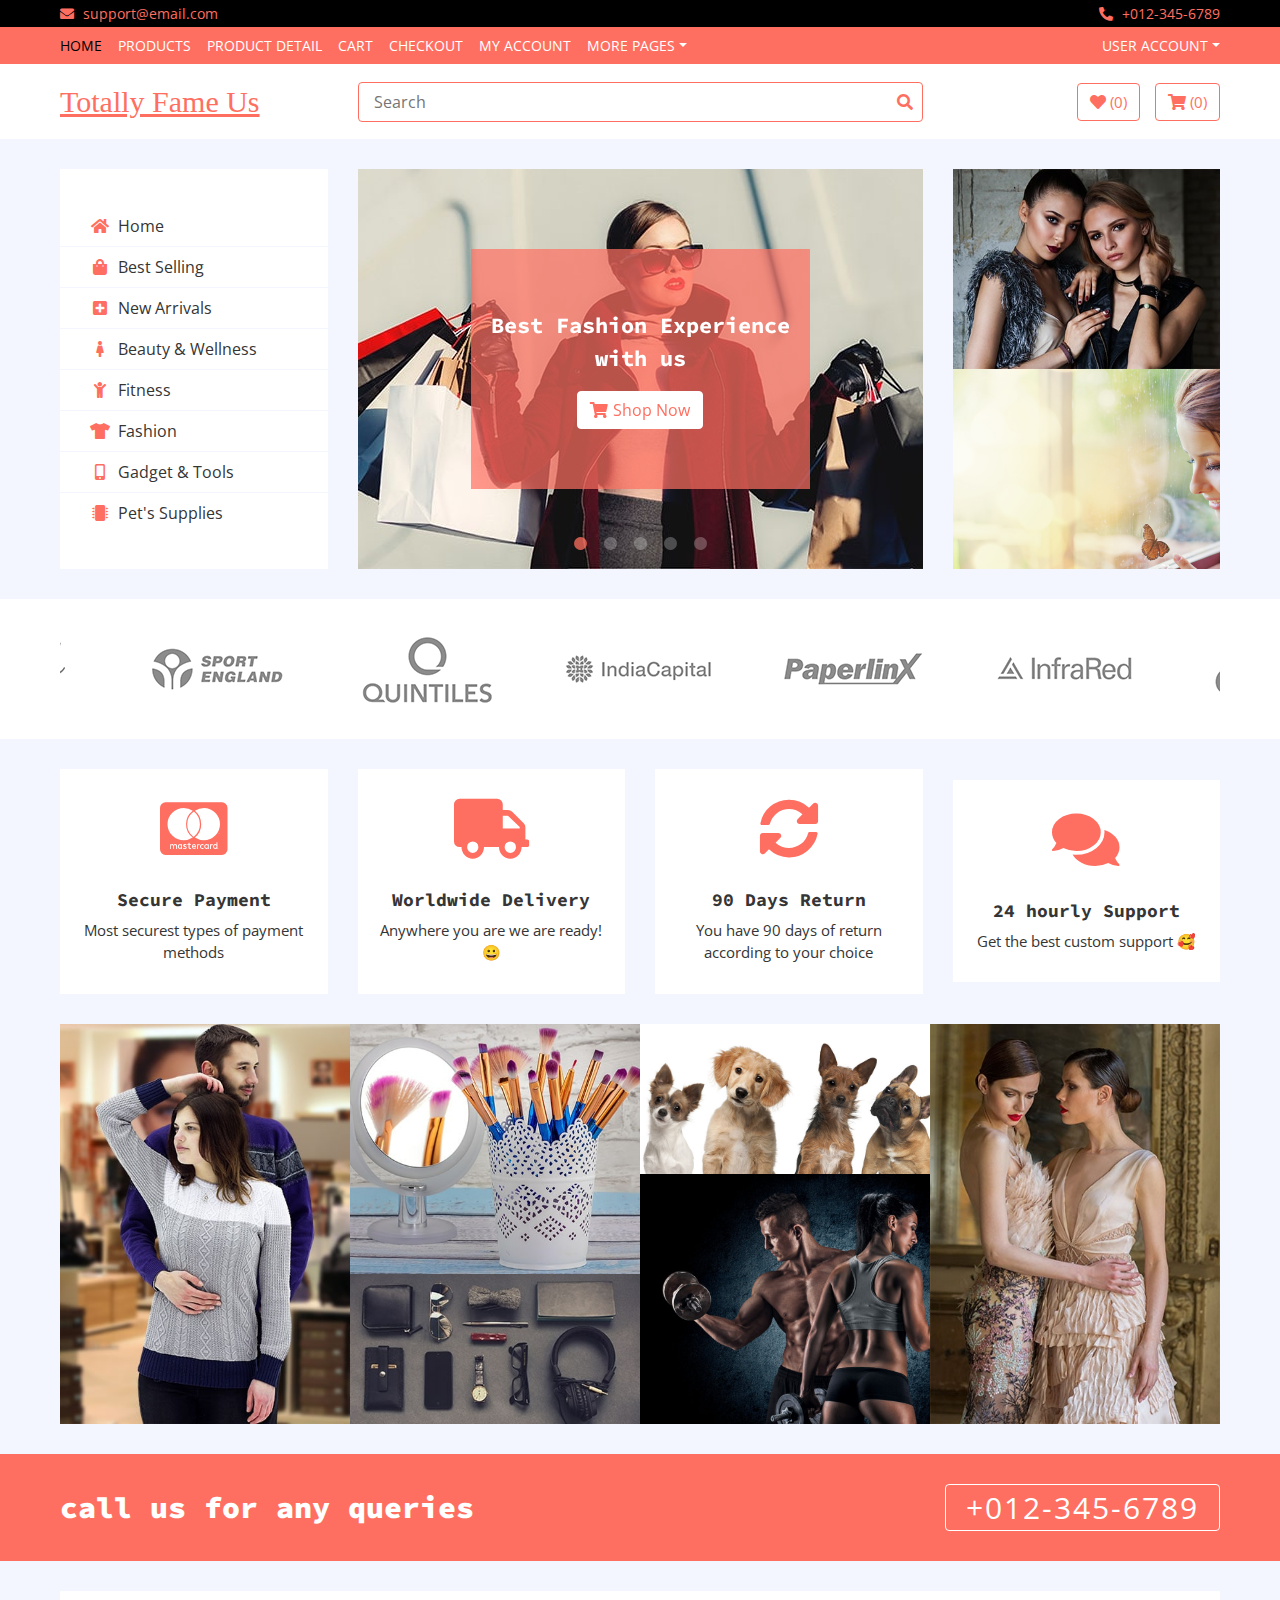
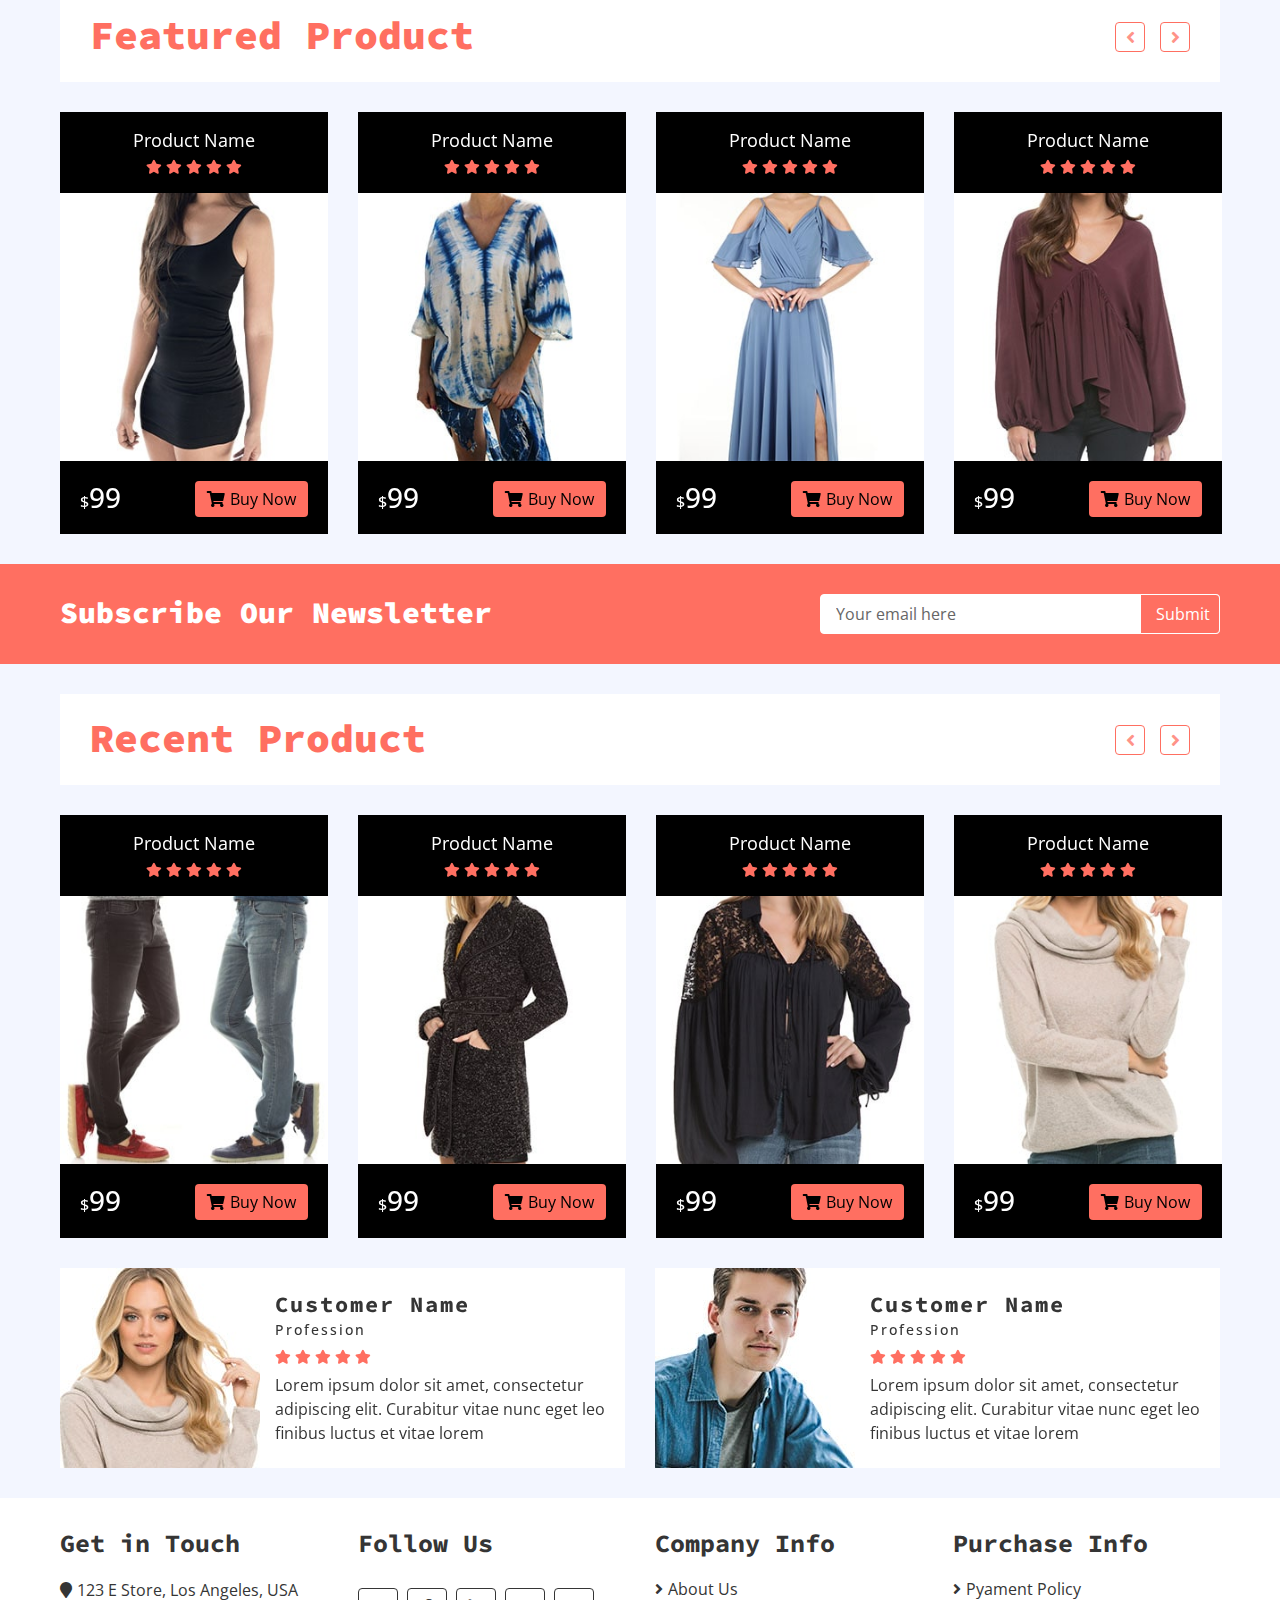
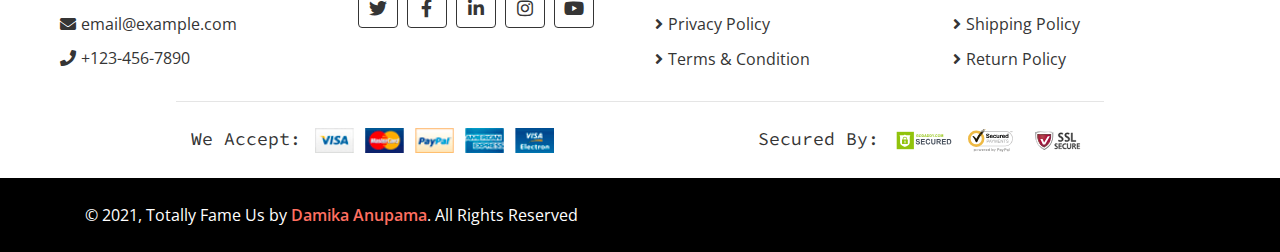
<file: index.html>
<!DOCTYPE html>
<html lang="en">
    <head>
        <meta charset="utf-8">
        <title>Totally Fame Us</title>
        <meta content="width=device-width, initial-scale=1.0" name="viewport">
        <meta content="eCommerce HTML Template Free Download" name="keywords">
        <meta content="eCommerce HTML Template Free Download" name="description">

        <!-- Favicon -->
        <link href="img/favicon.ico" rel="icon">

        <!-- Google Fonts -->
        <link href="https://fonts.googleapis.com/css?family=Open+Sans:300,400|Source+Code+Pro:700,900&display=swap" rel="stylesheet">

        <!-- CSS Libraries -->
        <link href="https://stackpath.bootstrapcdn.com/bootstrap/4.4.1/css/bootstrap.min.css" rel="stylesheet">
        <link href="https://cdnjs.cloudflare.com/ajax/libs/font-awesome/5.10.0/css/all.min.css" rel="stylesheet">
        <link href="lib/slick/slick.css" rel="stylesheet">
        <link href="lib/slick/slick-theme.css" rel="stylesheet">

        <!-- Template Stylesheet -->
        <link href="css/style.css" rel="stylesheet">
    </head>

    <body>
        <!-- Top bar Start -->
        <div class="top-bar">
            <div class="container-fluid">
                <div class="row">
                    <div class="col-sm-6">
                        <i class="fa fa-envelope"></i>
                        support@email.com
                    </div>
                    <div class="col-sm-6">
                        <i class="fa fa-phone-alt"></i>
                        +012-345-6789
                    </div>
                </div>
            </div>
        </div>
        <!-- Top bar End -->

        <!-- Nav Bar Start -->
        <div class="nav">
            <div class="container-fluid">
                <nav class="navbar navbar-expand-md bg-dark navbar-dark">
                    <a href="#" class="navbar-brand">MENU</a>
                    <button type="button" class="navbar-toggler" data-toggle="collapse" data-target="#navbarCollapse">
                        <span class="navbar-toggler-icon"></span>
                    </button>

                    <div class="collapse navbar-collapse justify-content-between" id="navbarCollapse">
                        <div class="navbar-nav mr-auto">
                            <a href="index.html" class="nav-item nav-link active">Home</a>
                            <a href="product-list.html" class="nav-item nav-link">Products</a>
                            <a href="product-detail.html" class="nav-item nav-link">Product Detail</a>
                            <a href="cart.html" class="nav-item nav-link">Cart</a>
                            <a href="checkout.html" class="nav-item nav-link">Checkout</a>
                            <a href="my-account.html" class="nav-item nav-link">My Account</a>
                            <div class="nav-item dropdown">
                                <a href="#" class="nav-link dropdown-toggle" data-toggle="dropdown">More Pages</a>
                                <div class="dropdown-menu">
                                    <a href="wishlist.html" class="dropdown-item">Wishlist</a>
                                    <a href="login.html" class="dropdown-item">Login & Register</a>
                                    <a href="contact.html" class="dropdown-item">Contact Us</a>
                                </div>
                            </div>
                        </div>
                        <div class="navbar-nav ml-auto">
                            <div class="nav-item dropdown">
                                <a href="#" class="nav-link dropdown-toggle" data-toggle="dropdown">User Account</a>
                                <div class="dropdown-menu">
                                    <a href="#" class="dropdown-item">Login</a>
                                    <a href="#" class="dropdown-item">Register</a>
                                </div>
                            </div>
                        </div>
                    </div>
                </nav>
            </div>
        </div>
        <!-- Nav Bar End -->

        <!-- Bottom Bar Start -->
        <div class="bottom-bar">
            <div class="container-fluid">
                <div class="row align-items-center">
                    <div class="col-md-3">
                        <div class="logo">
                            <a href="index.html" style="font-family: aakar;font-size: 30px;text-decoration: underline">
                                Totally Fame Us
<!--                                <img src="img/logo.png" alt="Logo">-->
                            </a>
                        </div>
                    </div>
                    <div class="col-md-6">
                        <div class="search">
                            <input type="text" placeholder="Search">
                            <button><i class="fa fa-search"></i></button>
                        </div>
                    </div>
                    <div class="col-md-3">
                        <div class="user">
                            <a href="wishlist.html" class="btn wishlist">
                                <i class="fa fa-heart"></i>
                                <span>(0)</span>
                            </a>
                            <a href="cart.html" class="btn cart">
                                <i class="fa fa-shopping-cart"></i>
                                <span>(0)</span>
                            </a>
                        </div>
                    </div>
                </div>
            </div>
        </div>
        <!-- Bottom Bar End -->

        <!-- Main Slider Start -->
        <div class="header">
            <div class="container-fluid">
                <div class="row">
                    <div class="col-md-3">
                        <nav class="navbar bg-light">
                            <ul class="navbar-nav">
                                <li class="nav-item">
                                    <a class="nav-link" href="#"><i class="fa fa-home"></i>Home</a>
                                </li>
                                <li class="nav-item">
                                    <a class="nav-link" href="#"><i class="fa fa-shopping-bag"></i>Best Selling</a>
                                </li>
                                <li class="nav-item">
                                    <a class="nav-link" href="#"><i class="fa fa-plus-square"></i>New Arrivals</a>
                                </li>
                                <li class="nav-item">
                                    <a class="nav-link" href="#"><i class="fa fa-female"></i>Beauty & Wellness</a>
                                </li>
                                <li class="nav-item">
                                    <a class="nav-link" href="#"><i class="fa fa-child"></i>Fitness</a>
                                </li>
                                <li class="nav-item">
                                    <a class="nav-link" href="#"><i class="fa fa-tshirt"></i>Fashion</a>
                                </li>
                                <li class="nav-item">
                                    <a class="nav-link" href="#"><i class="fa fa-mobile-alt"></i>Gadget & Tools</a>
                                </li>
                                <li class="nav-item">
                                    <a class="nav-link" href="#"><i class="fa fa-microchip"></i>Pet's Supplies</a>
                                </li>
                            </ul>
                        </nav>
                    </div>
                    <div class="col-md-6">
                        <div class="header-slider normal-slider">
                            <div class="header-slider-item">
                                <img src="img/slider-1.jpg" alt="Slider Image" />
                                <div class="header-slider-caption">
                                    <p>Best Fashion Experience with us</p>
                                    <a class="btn" href=""><i class="fa fa-shopping-cart"></i>Shop Now</a>
                                </div>
                            </div>
                            <div class="header-slider-item">
                                <img src="img/new/gymgirl.png" alt="Slider Image" style="height: 400px;width: 600px"/>
                                <div class="header-slider-caption">
                                    <p>Get Your Fitness Accessories from us</p>
                                    <a class="btn" href=""><i class="fa fa-shopping-cart"></i>Shop Now</a>
                                </div>
                            </div>
                            <div class="header-slider-item">
                                <img src="img/new/dog_and_cat.png" alt="Slider Image" style="height: 400px;width: 600px"/>
                                <div class="header-slider-caption">
                                    <p>Give the Best Supply to Your Pet from Us</p>
                                    <a class="btn" href=""><i class="fa fa-shopping-cart"></i>Shop Now</a>
                                </div>
                            </div>
                            <div class="header-slider-item">
                                <img src="img/new/girl.jpeg" alt="Slider Image" style="height: 400px;width: 600px"/>
                                <div class="header-slider-caption">
                                    <p># Any Electronic Distribution for your day to day usage</p>
                                    <a class="btn" href=""><i class="fa fa-shopping-cart"></i>Shop Now</a>
                                </div>
                            </div>
                            <div class="header-slider-item">
                                <img src="img/slider-3.jpg" alt="Slider Image" />
                                <div class="header-slider-caption">
                                    <p>⚡️ Free Shipping for All Purchases ⚡️</p>
                                    <p>Online Payment methods</p>
                                    <a class="btn" href=""><i class="fa fa-shopping-cart"></i>Shop Now</a>
                                </div>
                            </div>
                        </div>
                    </div>
                    <div class="col-md-3">
                        <div class="header-img">
                            <div class="img-item">
                                <img src="img/category-1.jpg" />
                                <a class="img-text" href="">
                                    <p>various kinds of fashions</p>
                                </a>
                            </div>
                            <div class="img-item">
                                <img src="img/new/GettyImages.jpg" style="width: 425px;height: 250px"/>
                                <a class="img-text" href="">
                                    <p>Be charm and select your item</p>
                                </a>
                            </div>
                        </div>
                    </div>
                </div>
            </div>
        </div>
        <!-- Main Slider End -->

        <!-- Brand Start -->
        <div class="brand">
            <div class="container-fluid">
                <div class="brand-slider">
                    <div class="brand-item"><img src="img/brand-1.png" alt=""></div>
                    <div class="brand-item"><img src="img/brand-2.png" alt=""></div>
                    <div class="brand-item"><img src="img/brand-3.png" alt=""></div>
                    <div class="brand-item"><img src="img/brand-4.png" alt=""></div>
                    <div class="brand-item"><img src="img/brand-5.png" alt=""></div>
                    <div class="brand-item"><img src="img/brand-6.png" alt=""></div>
                </div>
            </div>
        </div>
        <!-- Brand End -->

        <!-- Feature Start-->
        <div class="feature">
            <div class="container-fluid">
                <div class="row align-items-center">
                    <div class="col-lg-3 col-md-6 feature-col">
                        <div class="feature-content">
                            <i class="fab fa-cc-mastercard"></i>
                            <h2>Secure Payment</h2>
                            <p>
                                Most securest types of payment methods
                            </p>
                        </div>
                    </div>
                    <div class="col-lg-3 col-md-6 feature-col">
                        <div class="feature-content">
                            <i class="fa fa-truck"></i>
                            <h2>Worldwide Delivery</h2>
                            <p>
                                Anywhere you are we are ready! 😀
                            </p>
                        </div>
                    </div>
                    <div class="col-lg-3 col-md-6 feature-col">
                        <div class="feature-content">
                            <i class="fa fa-sync-alt"></i>
                            <h2>90 Days Return</h2>
                            <p>
                                You have 90 days of return according to your choice
                            </p>
                        </div>
                    </div>
                    <div class="col-lg-3 col-md-6 feature-col">
                        <div class="feature-content">
                            <i class="fa fa-comments"></i>
                            <h2>24 hourly Support</h2>
                            <p>
                                Get the best custom support 🥰
                            </p>
                        </div>
                    </div>
                </div>
            </div>
        </div>
        <!-- Feature End-->

        <!-- Category Start-->
        <div class="category">
            <div class="container-fluid">
                <div class="row">
                    <div class="col-md-3">
                        <div class="category-item ch-400">
                            <img src="img/category-3.jpg" />
                            <a class="category-name" href="">
                                <p>Feel love with the fashion</p>
                            </a>
                        </div>
                    </div>
                    <div class="col-md-3">
                        <div class="category-item ch-250">
                            <img src="img/category-4.jpg" />
                            <a class="category-name" href="">
                                <p>Make your beauty and wellness desire</p>
                            </a>
                        </div>
                        <div class="category-item ch-150">
                            <img src="img/category-5.jpg" />
                            <a class="category-name" href="">
                                <p>Attach best gadgets to your list</p>
                            </a>
                        </div>
                    </div>
                    <div class="col-md-3">
                        <div class="category-item ch-150">
                            <img src="img/doggies.jpg" style="height: 200px;width: 480px"/>
                            <a class="category-name" href="">
                                <p>Give the best supplies to your pets</p>
                            </a>
                        </div>
                        <div class="category-item ch-250">
                            <img src="img/athletic-man-and-woman-with.jpg" style="height: 250px;width: 450px" />
                            <a class="category-name" href="">
                                <p>Fitness is your wealth</p>
                            </a>
                        </div>
                    </div>
                    <div class="col-md-3">
                        <div class="category-item ch-400">
                            <img src="img/category-8.jpg" />
                            <a class="category-name" href="">
                                <p>Supply the best costume suitable for you 😜</p>
                            </a>
                        </div>
                    </div>
                </div>
            </div>
        </div>
        <!-- Category End-->

        <!-- Call to Action Start -->
        <div class="call-to-action">
            <div class="container-fluid">
                <div class="row align-items-center">
                    <div class="col-md-6">
                        <h1>call us for any queries</h1>
                    </div>
                    <div class="col-md-6">
                        <a href="tel:0123456789">+012-345-6789</a>
                    </div>
                </div>
            </div>
        </div>
        <!-- Call to Action End -->

        <!-- Featured Product Start -->
        <div class="featured-product product">
            <div class="container-fluid">
                <div class="section-header">
                    <h1>Featured Product</h1>
                </div>
                <div class="row align-items-center product-slider product-slider-4">
                    <div class="col-lg-3">
                        <div class="product-item">
                            <div class="product-title">
                                <a href="#">Product Name</a>
                                <div class="ratting">
                                    <i class="fa fa-star"></i>
                                    <i class="fa fa-star"></i>
                                    <i class="fa fa-star"></i>
                                    <i class="fa fa-star"></i>
                                    <i class="fa fa-star"></i>
                                </div>
                            </div>
                            <div class="product-image">
                                <a href="product-detail.html">
                                    <img src="img/product-1.jpg" alt="Product Image">
                                </a>
                                <div class="product-action">
                                    <a href="#"><i class="fa fa-cart-plus"></i></a>
                                    <a href="#"><i class="fa fa-heart"></i></a>
                                    <a href="#"><i class="fa fa-search"></i></a>
                                </div>
                            </div>
                            <div class="product-price">
                                <h3><span>$</span>99</h3>
                                <a class="btn" href=""><i class="fa fa-shopping-cart"></i>Buy Now</a>
                            </div>
                        </div>
                    </div>
                    <div class="col-lg-3">
                        <div class="product-item">
                            <div class="product-title">
                                <a href="#">Product Name</a>
                                <div class="ratting">
                                    <i class="fa fa-star"></i>
                                    <i class="fa fa-star"></i>
                                    <i class="fa fa-star"></i>
                                    <i class="fa fa-star"></i>
                                    <i class="fa fa-star"></i>
                                </div>
                            </div>
                            <div class="product-image">
                                <a href="product-detail.html">
                                    <img src="img/product-2.jpg" alt="Product Image">
                                </a>
                                <div class="product-action">
                                    <a href="#"><i class="fa fa-cart-plus"></i></a>
                                    <a href="#"><i class="fa fa-heart"></i></a>
                                    <a href="#"><i class="fa fa-search"></i></a>
                                </div>
                            </div>
                            <div class="product-price">
                                <h3><span>$</span>99</h3>
                                <a class="btn" href=""><i class="fa fa-shopping-cart"></i>Buy Now</a>
                            </div>
                        </div>
                    </div>
                    <div class="col-lg-3">
                        <div class="product-item">
                            <div class="product-title">
                                <a href="#">Product Name</a>
                                <div class="ratting">
                                    <i class="fa fa-star"></i>
                                    <i class="fa fa-star"></i>
                                    <i class="fa fa-star"></i>
                                    <i class="fa fa-star"></i>
                                    <i class="fa fa-star"></i>
                                </div>
                            </div>
                            <div class="product-image">
                                <a href="product-detail.html">
                                    <img src="img/product-3.jpg" alt="Product Image">
                                </a>
                                <div class="product-action">
                                    <a href="#"><i class="fa fa-cart-plus"></i></a>
                                    <a href="#"><i class="fa fa-heart"></i></a>
                                    <a href="#"><i class="fa fa-search"></i></a>
                                </div>
                            </div>
                            <div class="product-price">
                                <h3><span>$</span>99</h3>
                                <a class="btn" href=""><i class="fa fa-shopping-cart"></i>Buy Now</a>
                            </div>
                        </div>
                    </div>
                    <div class="col-lg-3">
                        <div class="product-item">
                            <div class="product-title">
                                <a href="#">Product Name</a>
                                <div class="ratting">
                                    <i class="fa fa-star"></i>
                                    <i class="fa fa-star"></i>
                                    <i class="fa fa-star"></i>
                                    <i class="fa fa-star"></i>
                                    <i class="fa fa-star"></i>
                                </div>
                            </div>
                            <div class="product-image">
                                <a href="product-detail.html">
                                    <img src="img/product-4.jpg" alt="Product Image">
                                </a>
                                <div class="product-action">
                                    <a href="#"><i class="fa fa-cart-plus"></i></a>
                                    <a href="#"><i class="fa fa-heart"></i></a>
                                    <a href="#"><i class="fa fa-search"></i></a>
                                </div>
                            </div>
                            <div class="product-price">
                                <h3><span>$</span>99</h3>
                                <a class="btn" href=""><i class="fa fa-shopping-cart"></i>Buy Now</a>
                            </div>
                        </div>
                    </div>
                    <div class="col-lg-3">
                        <div class="product-item">
                            <div class="product-title">
                                <a href="#">Product Name</a>
                                <div class="ratting">
                                    <i class="fa fa-star"></i>
                                    <i class="fa fa-star"></i>
                                    <i class="fa fa-star"></i>
                                    <i class="fa fa-star"></i>
                                    <i class="fa fa-star"></i>
                                </div>
                            </div>
                            <div class="product-image">
                                <a href="product-detail.html">
                                    <img src="img/product-5.jpg" alt="Product Image">
                                </a>
                                <div class="product-action">
                                    <a href="#"><i class="fa fa-cart-plus"></i></a>
                                    <a href="#"><i class="fa fa-heart"></i></a>
                                    <a href="#"><i class="fa fa-search"></i></a>
                                </div>
                            </div>
                            <div class="product-price">
                                <h3><span>$</span>99</h3>
                                <a class="btn" href=""><i class="fa fa-shopping-cart"></i>Buy Now</a>
                            </div>
                        </div>
                    </div>
                </div>
            </div>
        </div>
        <!-- Featured Product End -->

        <!-- Newsletter Start -->
        <div class="newsletter">
            <div class="container-fluid">
                <div class="row">
                    <div class="col-md-6">
                        <h1>Subscribe Our Newsletter</h1>
                    </div>
                    <div class="col-md-6">
                        <div class="form">
                            <input type="email" value="Your email here">
                            <button>Submit</button>
                        </div>
                    </div>
                </div>
            </div>
        </div>
        <!-- Newsletter End -->

        <!-- Recent Product Start -->
        <div class="recent-product product">
            <div class="container-fluid">
                <div class="section-header">
                    <h1>Recent Product</h1>
                </div>
                <div class="row align-items-center product-slider product-slider-4">
                    <div class="col-lg-3">
                        <div class="product-item">
                            <div class="product-title">
                                <a href="#">Product Name</a>
                                <div class="ratting">
                                    <i class="fa fa-star"></i>
                                    <i class="fa fa-star"></i>
                                    <i class="fa fa-star"></i>
                                    <i class="fa fa-star"></i>
                                    <i class="fa fa-star"></i>
                                </div>
                            </div>
                            <div class="product-image">
                                <a href="product-detail.html">
                                    <img src="img/product-6.jpg" alt="Product Image">
                                </a>
                                <div class="product-action">
                                    <a href="#"><i class="fa fa-cart-plus"></i></a>
                                    <a href="#"><i class="fa fa-heart"></i></a>
                                    <a href="#"><i class="fa fa-search"></i></a>
                                </div>
                            </div>
                            <div class="product-price">
                                <h3><span>$</span>99</h3>
                                <a class="btn" href=""><i class="fa fa-shopping-cart"></i>Buy Now</a>
                            </div>
                        </div>
                    </div>
                    <div class="col-lg-3">
                        <div class="product-item">
                            <div class="product-title">
                                <a href="#">Product Name</a>
                                <div class="ratting">
                                    <i class="fa fa-star"></i>
                                    <i class="fa fa-star"></i>
                                    <i class="fa fa-star"></i>
                                    <i class="fa fa-star"></i>
                                    <i class="fa fa-star"></i>
                                </div>
                            </div>
                            <div class="product-image">
                                <a href="product-detail.html">
                                    <img src="img/product-7.jpg" alt="Product Image">
                                </a>
                                <div class="product-action">
                                    <a href="#"><i class="fa fa-cart-plus"></i></a>
                                    <a href="#"><i class="fa fa-heart"></i></a>
                                    <a href="#"><i class="fa fa-search"></i></a>
                                </div>
                            </div>
                            <div class="product-price">
                                <h3><span>$</span>99</h3>
                                <a class="btn" href=""><i class="fa fa-shopping-cart"></i>Buy Now</a>
                            </div>
                        </div>
                    </div>
                    <div class="col-lg-3">
                        <div class="product-item">
                            <div class="product-title">
                                <a href="#">Product Name</a>
                                <div class="ratting">
                                    <i class="fa fa-star"></i>
                                    <i class="fa fa-star"></i>
                                    <i class="fa fa-star"></i>
                                    <i class="fa fa-star"></i>
                                    <i class="fa fa-star"></i>
                                </div>
                            </div>
                            <div class="product-image">
                                <a href="product-detail.html">
                                    <img src="img/product-8.jpg" alt="Product Image">
                                </a>
                                <div class="product-action">
                                    <a href="#"><i class="fa fa-cart-plus"></i></a>
                                    <a href="#"><i class="fa fa-heart"></i></a>
                                    <a href="#"><i class="fa fa-search"></i></a>
                                </div>
                            </div>
                            <div class="product-price">
                                <h3><span>$</span>99</h3>
                                <a class="btn" href=""><i class="fa fa-shopping-cart"></i>Buy Now</a>
                            </div>
                        </div>
                    </div>
                    <div class="col-lg-3">
                        <div class="product-item">
                            <div class="product-title">
                                <a href="#">Product Name</a>
                                <div class="ratting">
                                    <i class="fa fa-star"></i>
                                    <i class="fa fa-star"></i>
                                    <i class="fa fa-star"></i>
                                    <i class="fa fa-star"></i>
                                    <i class="fa fa-star"></i>
                                </div>
                            </div>
                            <div class="product-image">
                                <a href="product-detail.html">
                                    <img src="img/product-9.jpg" alt="Product Image">
                                </a>
                                <div class="product-action">
                                    <a href="#"><i class="fa fa-cart-plus"></i></a>
                                    <a href="#"><i class="fa fa-heart"></i></a>
                                    <a href="#"><i class="fa fa-search"></i></a>
                                </div>
                            </div>
                            <div class="product-price">
                                <h3><span>$</span>99</h3>
                                <a class="btn" href=""><i class="fa fa-shopping-cart"></i>Buy Now</a>
                            </div>
                        </div>
                    </div>
                    <div class="col-lg-3">
                        <div class="product-item">
                            <div class="product-title">
                                <a href="#">Product Name</a>
                                <div class="ratting">
                                    <i class="fa fa-star"></i>
                                    <i class="fa fa-star"></i>
                                    <i class="fa fa-star"></i>
                                    <i class="fa fa-star"></i>
                                    <i class="fa fa-star"></i>
                                </div>
                            </div>
                            <div class="product-image">
                                <a href="product-detail.html">
                                    <img src="img/product-10.jpg" alt="Product Image">
                                </a>
                                <div class="product-action">
                                    <a href="#"><i class="fa fa-cart-plus"></i></a>
                                    <a href="#"><i class="fa fa-heart"></i></a>
                                    <a href="#"><i class="fa fa-search"></i></a>
                                </div>
                            </div>
                            <div class="product-price">
                                <h3><span>$</span>99</h3>
                                <a class="btn" href=""><i class="fa fa-shopping-cart"></i>Buy Now</a>
                            </div>
                        </div>
                    </div>
                </div>
            </div>
        </div>
        <!-- Recent Product End -->

        <!-- Review Start -->
        <div class="review">
            <div class="container-fluid">
                <div class="row align-items-center review-slider normal-slider">
                    <div class="col-md-6">
                        <div class="review-slider-item">
                            <div class="review-img">
                                <img src="img/review-1.jpg" alt="Image">
                            </div>
                            <div class="review-text">
                                <h2>Customer Name</h2>
                                <h3>Profession</h3>
                                <div class="ratting">
                                    <i class="fa fa-star"></i>
                                    <i class="fa fa-star"></i>
                                    <i class="fa fa-star"></i>
                                    <i class="fa fa-star"></i>
                                    <i class="fa fa-star"></i>
                                </div>
                                <p>
                                    Lorem ipsum dolor sit amet, consectetur adipiscing elit. Curabitur vitae nunc eget leo finibus luctus et vitae lorem
                                </p>
                            </div>
                        </div>
                    </div>
                    <div class="col-md-6">
                        <div class="review-slider-item">
                            <div class="review-img">
                                <img src="img/review-2.jpg" alt="Image">
                            </div>
                            <div class="review-text">
                                <h2>Customer Name</h2>
                                <h3>Profession</h3>
                                <div class="ratting">
                                    <i class="fa fa-star"></i>
                                    <i class="fa fa-star"></i>
                                    <i class="fa fa-star"></i>
                                    <i class="fa fa-star"></i>
                                    <i class="fa fa-star"></i>
                                </div>
                                <p>
                                    Lorem ipsum dolor sit amet, consectetur adipiscing elit. Curabitur vitae nunc eget leo finibus luctus et vitae lorem
                                </p>
                            </div>
                        </div>
                    </div>
                    <div class="col-md-6">
                        <div class="review-slider-item">
                            <div class="review-img">
                                <img src="img/review-3.jpg" alt="Image">
                            </div>
                            <div class="review-text">
                                <h2>Customer Name</h2>
                                <h3>Profession</h3>
                                <div class="ratting">
                                    <i class="fa fa-star"></i>
                                    <i class="fa fa-star"></i>
                                    <i class="fa fa-star"></i>
                                    <i class="fa fa-star"></i>
                                    <i class="fa fa-star"></i>
                                </div>
                                <p>
                                    Lorem ipsum dolor sit amet, consectetur adipiscing elit. Curabitur vitae nunc eget leo finibus luctus et vitae lorem
                                </p>
                            </div>
                        </div>
                    </div>
                </div>
            </div>
        </div>
        <!-- Review End -->

        <!-- Footer Start -->
        <div class="footer">
            <div class="container-fluid">
                <div class="row">
                    <div class="col-lg-3 col-md-6">
                        <div class="footer-widget">
                            <h2>Get in Touch</h2>
                            <div class="contact-info">
                                <p><i class="fa fa-map-marker"></i>123 E Store, Los Angeles, USA</p>
                                <p><i class="fa fa-envelope"></i>email@example.com</p>
                                <p><i class="fa fa-phone"></i>+123-456-7890</p>
                            </div>
                        </div>
                    </div>

                    <div class="col-lg-3 col-md-6">
                        <div class="footer-widget">
                            <h2>Follow Us</h2>
                            <div class="contact-info">
                                <div class="social">
                                    <a href=""><i class="fab fa-twitter"></i></a>
                                    <a href=""><i class="fab fa-facebook-f"></i></a>
                                    <a href=""><i class="fab fa-linkedin-in"></i></a>
                                    <a href=""><i class="fab fa-instagram"></i></a>
                                    <a href=""><i class="fab fa-youtube"></i></a>
                                </div>
                            </div>
                        </div>
                    </div>

                    <div class="col-lg-3 col-md-6">
                        <div class="footer-widget">
                            <h2>Company Info</h2>
                            <ul>
                                <li><a href="#">About Us</a></li>
                                <li><a href="#">Privacy Policy</a></li>
                                <li><a href="#">Terms & Condition</a></li>
                            </ul>
                        </div>
                    </div>

                    <div class="col-lg-3 col-md-6">
                        <div class="footer-widget">
                            <h2>Purchase Info</h2>
                            <ul>
                                <li><a href="#">Pyament Policy</a></li>
                                <li><a href="#">Shipping Policy</a></li>
                                <li><a href="#">Return Policy</a></li>
                            </ul>
                        </div>
                    </div>
                </div>

                <div class="row payment align-items-center">
                    <div class="col-md-6">
                        <div class="payment-method">
                            <h2>We Accept:</h2>
                            <img src="img/payment-method.png" alt="Payment Method" />
                        </div>
                    </div>
                    <div class="col-md-6">
                        <div class="payment-security">
                            <h2>Secured By:</h2>
                            <img src="img/godaddy.svg" alt="Payment Security" />
                            <img src="img/norton.svg" alt="Payment Security" />
                            <img src="img/ssl.svg" alt="Payment Security" />
                        </div>
                    </div>
                </div>
            </div>
        </div>
        <!-- Footer End -->

        <!-- Footer Bottom Start -->
        <div class="footer-bottom">
            <div class="container">
                <div class="row">
                    <div class="col-md-6 copyright">
                        <p>© 2021, Totally Fame Us by <a href="https://www.fiverr.com/users/damikaanupama">Damika Anupama</a>. All Rights Reserved</p>
                    </div>
                </div>
            </div>
        </div>
        <!-- Footer Bottom End -->

        <!-- Back to Top -->
        <a href="#" class="back-to-top"><i class="fa fa-chevron-up"></i></a>

        <!-- JavaScript Libraries -->
        <script src="https://code.jquery.com/jquery-3.4.1.min.js"></script>
        <script src="https://stackpath.bootstrapcdn.com/bootstrap/4.4.1/js/bootstrap.bundle.min.js"></script>
        <script src="lib/easing/easing.min.js"></script>
        <script src="lib/slick/slick.min.js"></script>

        <!-- Template Javascript -->
        <script src="js/main.js"></script>
    </body>
</html>
</file>
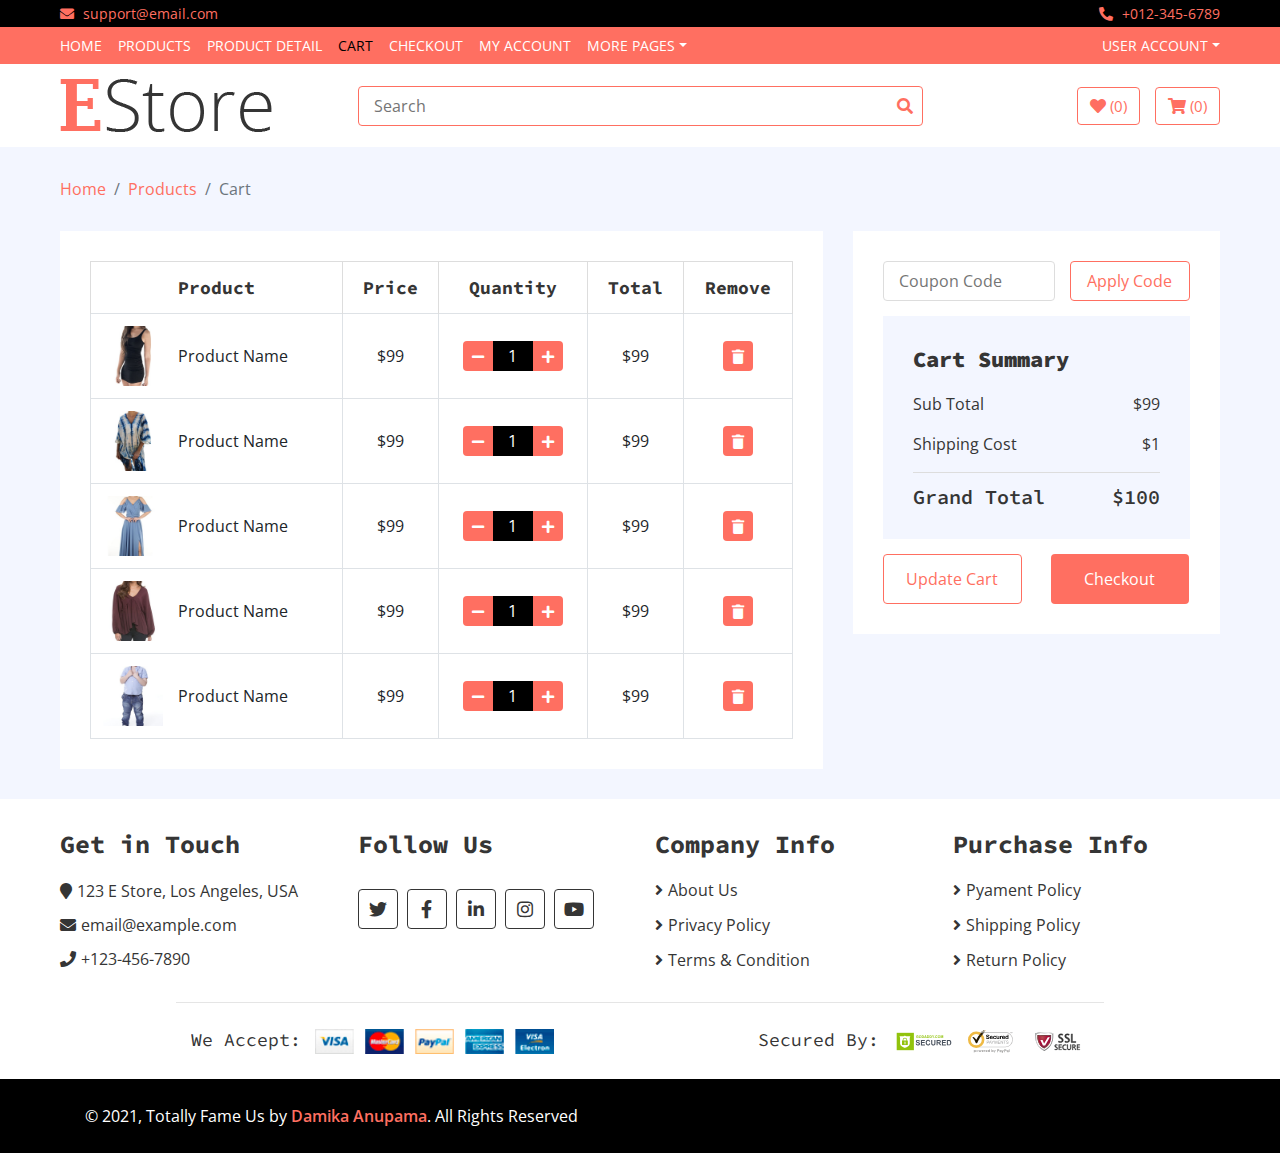
<file: cart.html>
<!DOCTYPE html>
<html lang="en">
    <head>
        <meta charset="utf-8">
        <title>E Store - eCommerce HTML Template</title>
        <meta content="width=device-width, initial-scale=1.0" name="viewport">
        <meta content="eCommerce HTML Template Free Download" name="keywords">
        <meta content="eCommerce HTML Template Free Download" name="description">

        <!-- Favicon -->
        <link href="img/favicon.ico" rel="icon">

        <!-- Google Fonts -->
        <link href="https://fonts.googleapis.com/css?family=Open+Sans:300,400|Source+Code+Pro:700,900&display=swap" rel="stylesheet">

        <!-- CSS Libraries -->
        <link href="https://stackpath.bootstrapcdn.com/bootstrap/4.4.1/css/bootstrap.min.css" rel="stylesheet">
        <link href="https://cdnjs.cloudflare.com/ajax/libs/font-awesome/5.10.0/css/all.min.css" rel="stylesheet">
        <link href="lib/slick/slick.css" rel="stylesheet">
        <link href="lib/slick/slick-theme.css" rel="stylesheet">

        <!-- Template Stylesheet -->
        <link href="css/style.css" rel="stylesheet">
    </head>

    <body>
        <!-- Top bar Start -->
        <div class="top-bar">
            <div class="container-fluid">
                <div class="row">
                    <div class="col-sm-6">
                        <i class="fa fa-envelope"></i>
                        support@email.com
                    </div>
                    <div class="col-sm-6">
                        <i class="fa fa-phone-alt"></i>
                        +012-345-6789
                    </div>
                </div>
            </div>
        </div>
        <!-- Top bar End -->

        <!-- Nav Bar Start -->
        <div class="nav">
            <div class="container-fluid">
                <nav class="navbar navbar-expand-md bg-dark navbar-dark">
                    <a href="#" class="navbar-brand">MENU</a>
                    <button type="button" class="navbar-toggler" data-toggle="collapse" data-target="#navbarCollapse">
                        <span class="navbar-toggler-icon"></span>
                    </button>

                    <div class="collapse navbar-collapse justify-content-between" id="navbarCollapse">
                        <div class="navbar-nav mr-auto">
                            <a href="index.html" class="nav-item nav-link">Home</a>
                            <a href="product-list.html" class="nav-item nav-link">Products</a>
                            <a href="product-detail.html" class="nav-item nav-link">Product Detail</a>
                            <a href="cart.html" class="nav-item nav-link active">Cart</a>
                            <a href="checkout.html" class="nav-item nav-link">Checkout</a>
                            <a href="my-account.html" class="nav-item nav-link">My Account</a>
                            <div class="nav-item dropdown">
                                <a href="#" class="nav-link dropdown-toggle" data-toggle="dropdown">More Pages</a>
                                <div class="dropdown-menu">
                                    <a href="wishlist.html" class="dropdown-item">Wishlist</a>
                                    <a href="login.html" class="dropdown-item">Login & Register</a>
                                    <a href="contact.html" class="dropdown-item">Contact Us</a>
                                </div>
                            </div>
                        </div>
                        <div class="navbar-nav ml-auto">
                            <div class="nav-item dropdown">
                                <a href="#" class="nav-link dropdown-toggle" data-toggle="dropdown">User Account</a>
                                <div class="dropdown-menu">
                                    <a href="#" class="dropdown-item">Login</a>
                                    <a href="#" class="dropdown-item">Register</a>
                                </div>
                            </div>
                        </div>
                    </div>
                </nav>
            </div>
        </div>
        <!-- Nav Bar End -->

        <!-- Bottom Bar Start -->
        <div class="bottom-bar">
            <div class="container-fluid">
                <div class="row align-items-center">
                    <div class="col-md-3">
                        <div class="logo">
                            <a href="index.html">
                                <img src="img/logo.png" alt="Logo">
                            </a>
                        </div>
                    </div>
                    <div class="col-md-6">
                        <div class="search">
                            <input type="text" placeholder="Search">
                            <button><i class="fa fa-search"></i></button>
                        </div>
                    </div>
                    <div class="col-md-3">
                        <div class="user">
                            <a href="wishlist.html" class="btn wishlist">
                                <i class="fa fa-heart"></i>
                                <span>(0)</span>
                            </a>
                            <a href="cart.html" class="btn cart">
                                <i class="fa fa-shopping-cart"></i>
                                <span>(0)</span>
                            </a>
                        </div>
                    </div>
                </div>
            </div>
        </div>
        <!-- Bottom Bar End -->

        <!-- Breadcrumb Start -->
        <div class="breadcrumb-wrap">
            <div class="container-fluid">
                <ul class="breadcrumb">
                    <li class="breadcrumb-item"><a href="#">Home</a></li>
                    <li class="breadcrumb-item"><a href="#">Products</a></li>
                    <li class="breadcrumb-item active">Cart</li>
                </ul>
            </div>
        </div>
        <!-- Breadcrumb End -->

        <!-- Cart Start -->
        <div class="cart-page">
            <div class="container-fluid">
                <div class="row">
                    <div class="col-lg-8">
                        <div class="cart-page-inner">
                            <div class="table-responsive">
                                <table class="table table-bordered">
                                    <thead class="thead-dark">
                                        <tr>
                                            <th>Product</th>
                                            <th>Price</th>
                                            <th>Quantity</th>
                                            <th>Total</th>
                                            <th>Remove</th>
                                        </tr>
                                    </thead>
                                    <tbody class="align-middle">
                                        <tr>
                                            <td>
                                                <div class="img">
                                                    <a href="#"><img src="img/product-1.jpg" alt="Image"></a>
                                                    <p>Product Name</p>
                                                </div>
                                            </td>
                                            <td>$99</td>
                                            <td>
                                                <div class="qty">
                                                    <button class="btn-minus"><i class="fa fa-minus"></i></button>
                                                    <input type="text" value="1">
                                                    <button class="btn-plus"><i class="fa fa-plus"></i></button>
                                                </div>
                                            </td>
                                            <td>$99</td>
                                            <td><button><i class="fa fa-trash"></i></button></td>
                                        </tr>
                                        <tr>
                                            <td>
                                                <div class="img">
                                                    <a href="#"><img src="img/product-2.jpg" alt="Image"></a>
                                                    <p>Product Name</p>
                                                </div>
                                            </td>
                                            <td>$99</td>
                                            <td>
                                                <div class="qty">
                                                    <button class="btn-minus"><i class="fa fa-minus"></i></button>
                                                    <input type="text" value="1">
                                                    <button class="btn-plus"><i class="fa fa-plus"></i></button>
                                                </div>
                                            </td>
                                            <td>$99</td>
                                            <td><button><i class="fa fa-trash"></i></button></td>
                                        </tr>
                                        <tr>
                                            <td>
                                                <div class="img">
                                                    <a href="#"><img src="img/product-3.jpg" alt="Image"></a>
                                                    <p>Product Name</p>
                                                </div>
                                            </td>
                                            <td>$99</td>
                                            <td>
                                                <div class="qty">
                                                    <button class="btn-minus"><i class="fa fa-minus"></i></button>
                                                    <input type="text" value="1">
                                                    <button class="btn-plus"><i class="fa fa-plus"></i></button>
                                                </div>
                                            </td>
                                            <td>$99</td>
                                            <td><button><i class="fa fa-trash"></i></button></td>
                                        </tr>
                                        <tr>
                                            <td>
                                                <div class="img">
                                                    <a href="#"><img src="img/product-4.jpg" alt="Image"></a>
                                                    <p>Product Name</p>
                                                </div>
                                            </td>
                                            <td>$99</td>
                                            <td>
                                                <div class="qty">
                                                    <button class="btn-minus"><i class="fa fa-minus"></i></button>
                                                    <input type="text" value="1">
                                                    <button class="btn-plus"><i class="fa fa-plus"></i></button>
                                                </div>
                                            </td>
                                            <td>$99</td>
                                            <td><button><i class="fa fa-trash"></i></button></td>
                                        </tr>
                                        <tr>
                                            <td>
                                                <div class="img">
                                                    <a href="#"><img src="img/product-5.jpg" alt="Image"></a>
                                                    <p>Product Name</p>
                                                </div>
                                            </td>
                                            <td>$99</td>
                                            <td>
                                                <div class="qty">
                                                    <button class="btn-minus"><i class="fa fa-minus"></i></button>
                                                    <input type="text" value="1">
                                                    <button class="btn-plus"><i class="fa fa-plus"></i></button>
                                                </div>
                                            </td>
                                            <td>$99</td>
                                            <td><button><i class="fa fa-trash"></i></button></td>
                                        </tr>
                                    </tbody>
                                </table>
                            </div>
                        </div>
                    </div>
                    <div class="col-lg-4">
                        <div class="cart-page-inner">
                            <div class="row">
                                <div class="col-md-12">
                                    <div class="coupon">
                                        <input type="text" placeholder="Coupon Code">
                                        <button>Apply Code</button>
                                    </div>
                                </div>
                                <div class="col-md-12">
                                    <div class="cart-summary">
                                        <div class="cart-content">
                                            <h1>Cart Summary</h1>
                                            <p>Sub Total<span>$99</span></p>
                                            <p>Shipping Cost<span>$1</span></p>
                                            <h2>Grand Total<span>$100</span></h2>
                                        </div>
                                        <div class="cart-btn">
                                            <button>Update Cart</button>
                                            <button>Checkout</button>
                                        </div>
                                    </div>
                                </div>
                            </div>
                        </div>
                    </div>
                </div>
            </div>
        </div>
        <!-- Cart End -->

        <!-- Footer Start -->
        <div class="footer">
            <div class="container-fluid">
                <div class="row">
                    <div class="col-lg-3 col-md-6">
                        <div class="footer-widget">
                            <h2>Get in Touch</h2>
                            <div class="contact-info">
                                <p><i class="fa fa-map-marker"></i>123 E Store, Los Angeles, USA</p>
                                <p><i class="fa fa-envelope"></i>email@example.com</p>
                                <p><i class="fa fa-phone"></i>+123-456-7890</p>
                            </div>
                        </div>
                    </div>

                    <div class="col-lg-3 col-md-6">
                        <div class="footer-widget">
                            <h2>Follow Us</h2>
                            <div class="contact-info">
                                <div class="social">
                                    <a href=""><i class="fab fa-twitter"></i></a>
                                    <a href=""><i class="fab fa-facebook-f"></i></a>
                                    <a href=""><i class="fab fa-linkedin-in"></i></a>
                                    <a href=""><i class="fab fa-instagram"></i></a>
                                    <a href=""><i class="fab fa-youtube"></i></a>
                                </div>
                            </div>
                        </div>
                    </div>

                    <div class="col-lg-3 col-md-6">
                        <div class="footer-widget">
                            <h2>Company Info</h2>
                            <ul>
                                <li><a href="#">About Us</a></li>
                                <li><a href="#">Privacy Policy</a></li>
                                <li><a href="#">Terms & Condition</a></li>
                            </ul>
                        </div>
                    </div>

                    <div class="col-lg-3 col-md-6">
                        <div class="footer-widget">
                            <h2>Purchase Info</h2>
                            <ul>
                                <li><a href="#">Pyament Policy</a></li>
                                <li><a href="#">Shipping Policy</a></li>
                                <li><a href="#">Return Policy</a></li>
                            </ul>
                        </div>
                    </div>
                </div>

                <div class="row payment align-items-center">
                    <div class="col-md-6">
                        <div class="payment-method">
                            <h2>We Accept:</h2>
                            <img src="img/payment-method.png" alt="Payment Method" />
                        </div>
                    </div>
                    <div class="col-md-6">
                        <div class="payment-security">
                            <h2>Secured By:</h2>
                            <img src="img/godaddy.svg" alt="Payment Security" />
                            <img src="img/norton.svg" alt="Payment Security" />
                            <img src="img/ssl.svg" alt="Payment Security" />
                        </div>
                    </div>
                </div>
            </div>
        </div>
        <!-- Footer End -->

        <!-- Footer Bottom Start -->
        <div class="footer-bottom">
            <div class="container">
                <div class="row">
                    <div class="col-md-6 copyright">
                        <p>© 2021, Totally Fame Us by <a href="https://www.fiverr.com/users/damikaanupama">Damika Anupama</a>. All Rights Reserved</p>
                    </div>
                </div>
            </div>
        </div>
        <!-- Footer Bottom End -->

        <!-- Back to Top -->
        <a href="#" class="back-to-top"><i class="fa fa-chevron-up"></i></a>

        <!-- JavaScript Libraries -->
        <script src="https://code.jquery.com/jquery-3.4.1.min.js"></script>
        <script src="https://stackpath.bootstrapcdn.com/bootstrap/4.4.1/js/bootstrap.bundle.min.js"></script>
        <script src="lib/easing/easing.min.js"></script>
        <script src="lib/slick/slick.min.js"></script>

        <!-- Template Javascript -->
        <script src="js/main.js"></script>
    </body>
</html>
</file>
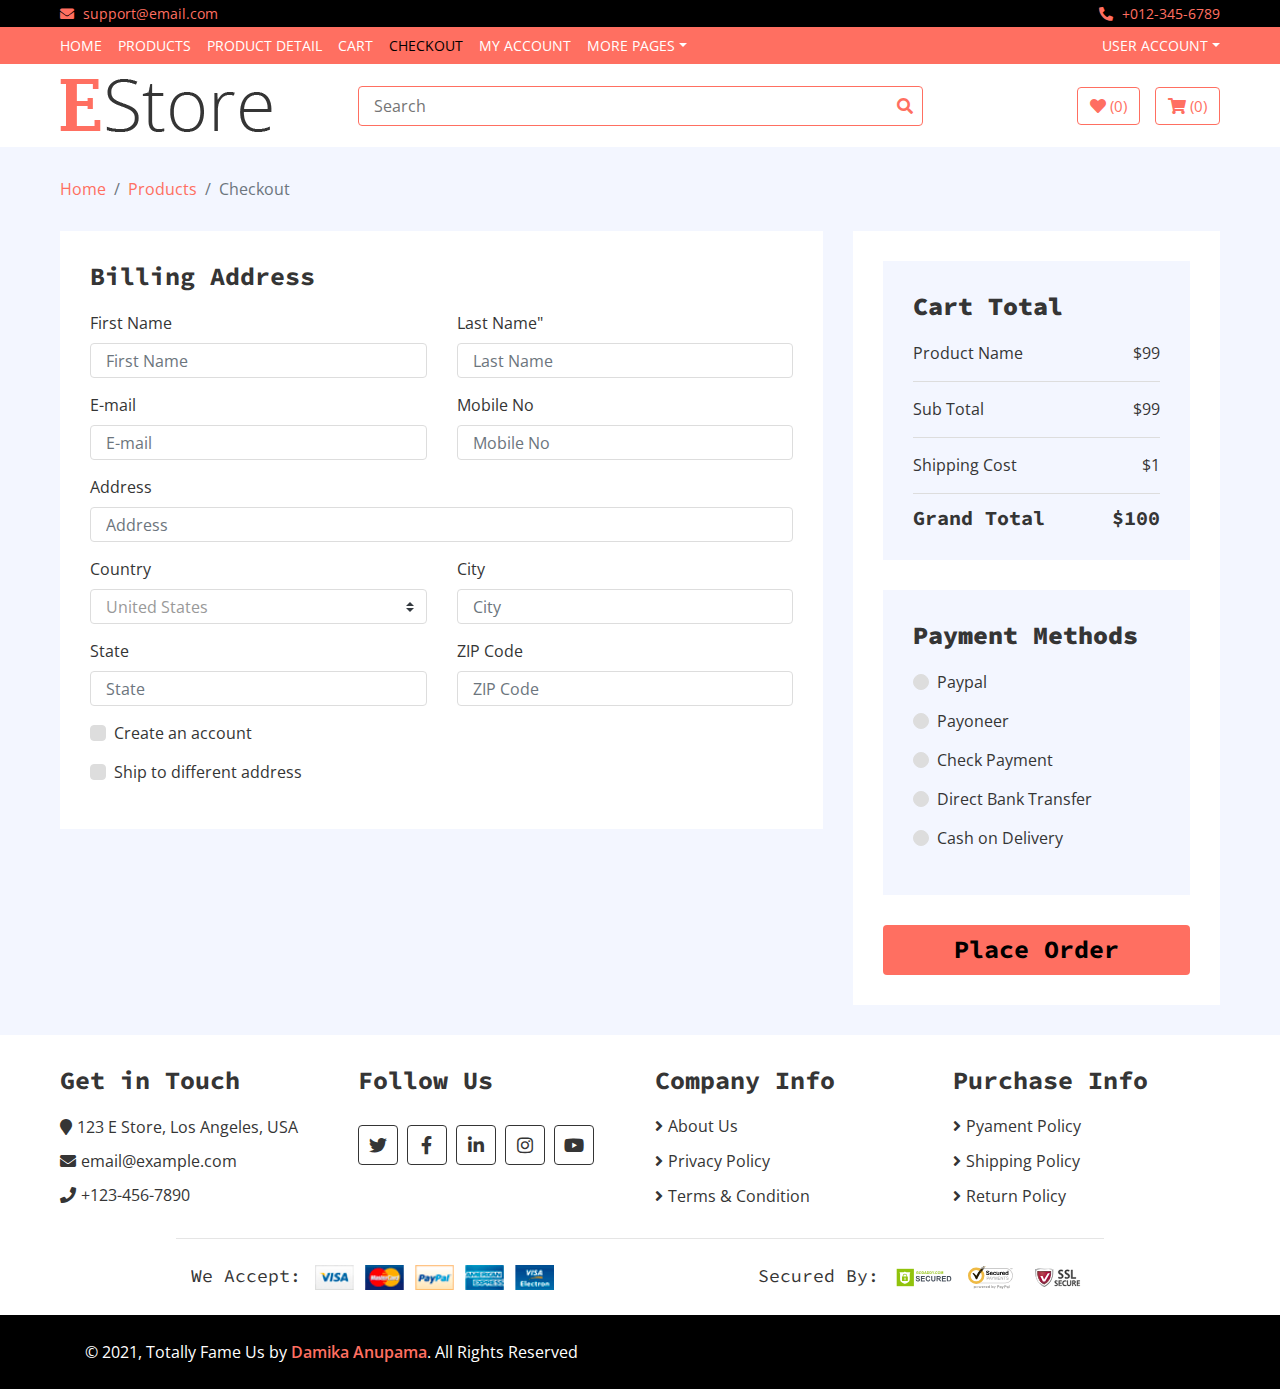
<file: checkout.html>
<!DOCTYPE html>
<html lang="en">
    <head>
        <meta charset="utf-8">
        <title>E Store - eCommerce HTML Template</title>
        <meta content="width=device-width, initial-scale=1.0" name="viewport">
        <meta content="eCommerce HTML Template Free Download" name="keywords">
        <meta content="eCommerce HTML Template Free Download" name="description">

        <!-- Favicon -->
        <link href="img/favicon.ico" rel="icon">

        <!-- Google Fonts -->
        <link href="https://fonts.googleapis.com/css?family=Open+Sans:300,400|Source+Code+Pro:700,900&display=swap" rel="stylesheet">

        <!-- CSS Libraries -->
        <link href="https://stackpath.bootstrapcdn.com/bootstrap/4.4.1/css/bootstrap.min.css" rel="stylesheet">
        <link href="https://cdnjs.cloudflare.com/ajax/libs/font-awesome/5.10.0/css/all.min.css" rel="stylesheet">
        <link href="lib/slick/slick.css" rel="stylesheet">
        <link href="lib/slick/slick-theme.css" rel="stylesheet">

        <!-- Template Stylesheet -->
        <link href="css/style.css" rel="stylesheet">
    </head>

    <body>
        <!-- Top bar Start -->
        <div class="top-bar">
            <div class="container-fluid">
                <div class="row">
                    <div class="col-sm-6">
                        <i class="fa fa-envelope"></i>
                        support@email.com
                    </div>
                    <div class="col-sm-6">
                        <i class="fa fa-phone-alt"></i>
                        +012-345-6789
                    </div>
                </div>
            </div>
        </div>
        <!-- Top bar End -->

        <!-- Nav Bar Start -->
        <div class="nav">
            <div class="container-fluid">
                <nav class="navbar navbar-expand-md bg-dark navbar-dark">
                    <a href="#" class="navbar-brand">MENU</a>
                    <button type="button" class="navbar-toggler" data-toggle="collapse" data-target="#navbarCollapse">
                        <span class="navbar-toggler-icon"></span>
                    </button>

                    <div class="collapse navbar-collapse justify-content-between" id="navbarCollapse">
                        <div class="navbar-nav mr-auto">
                            <a href="index.html" class="nav-item nav-link">Home</a>
                            <a href="product-list.html" class="nav-item nav-link">Products</a>
                            <a href="product-detail.html" class="nav-item nav-link">Product Detail</a>
                            <a href="cart.html" class="nav-item nav-link">Cart</a>
                            <a href="checkout.html" class="nav-item nav-link active">Checkout</a>
                            <a href="my-account.html" class="nav-item nav-link">My Account</a>
                            <div class="nav-item dropdown">
                                <a href="#" class="nav-link dropdown-toggle" data-toggle="dropdown">More Pages</a>
                                <div class="dropdown-menu">
                                    <a href="wishlist.html" class="dropdown-item">Wishlist</a>
                                    <a href="login.html" class="dropdown-item">Login & Register</a>
                                    <a href="contact.html" class="dropdown-item">Contact Us</a>
                                </div>
                            </div>
                        </div>
                        <div class="navbar-nav ml-auto">
                            <div class="nav-item dropdown">
                                <a href="#" class="nav-link dropdown-toggle" data-toggle="dropdown">User Account</a>
                                <div class="dropdown-menu">
                                    <a href="#" class="dropdown-item">Login</a>
                                    <a href="#" class="dropdown-item">Register</a>
                                </div>
                            </div>
                        </div>
                    </div>
                </nav>
            </div>
        </div>
        <!-- Nav Bar End -->

        <!-- Bottom Bar Start -->
        <div class="bottom-bar">
            <div class="container-fluid">
                <div class="row align-items-center">
                    <div class="col-md-3">
                        <div class="logo">
                            <a href="index.html">
                                <img src="img/logo.png" alt="Logo">
                            </a>
                        </div>
                    </div>
                    <div class="col-md-6">
                        <div class="search">
                            <input type="text" placeholder="Search">
                            <button><i class="fa fa-search"></i></button>
                        </div>
                    </div>
                    <div class="col-md-3">
                        <div class="user">
                            <a href="wishlist.html" class="btn wishlist">
                                <i class="fa fa-heart"></i>
                                <span>(0)</span>
                            </a>
                            <a href="cart.html" class="btn cart">
                                <i class="fa fa-shopping-cart"></i>
                                <span>(0)</span>
                            </a>
                        </div>
                    </div>
                </div>
            </div>
        </div>
        <!-- Bottom Bar End -->

        <!-- Breadcrumb Start -->
        <div class="breadcrumb-wrap">
            <div class="container-fluid">
                <ul class="breadcrumb">
                    <li class="breadcrumb-item"><a href="#">Home</a></li>
                    <li class="breadcrumb-item"><a href="#">Products</a></li>
                    <li class="breadcrumb-item active">Checkout</li>
                </ul>
            </div>
        </div>
        <!-- Breadcrumb End -->

        <!-- Checkout Start -->
        <div class="checkout">
            <div class="container-fluid">
                <div class="row">
                    <div class="col-lg-8">
                        <div class="checkout-inner">
                            <div class="billing-address">
                                <h2>Billing Address</h2>
                                <div class="row">
                                    <div class="col-md-6">
                                        <label>First Name</label>
                                        <input class="form-control" type="text" placeholder="First Name">
                                    </div>
                                    <div class="col-md-6">
                                        <label>Last Name"</label>
                                        <input class="form-control" type="text" placeholder="Last Name">
                                    </div>
                                    <div class="col-md-6">
                                        <label>E-mail</label>
                                        <input class="form-control" type="text" placeholder="E-mail">
                                    </div>
                                    <div class="col-md-6">
                                        <label>Mobile No</label>
                                        <input class="form-control" type="text" placeholder="Mobile No">
                                    </div>
                                    <div class="col-md-12">
                                        <label>Address</label>
                                        <input class="form-control" type="text" placeholder="Address">
                                    </div>
                                    <div class="col-md-6">
                                        <label>Country</label>
                                        <select class="custom-select">
                                            <option selected>United States</option>
                                            <option>Afghanistan</option>
                                            <option>Albania</option>
                                            <option>Algeria</option>
                                        </select>
                                    </div>
                                    <div class="col-md-6">
                                        <label>City</label>
                                        <input class="form-control" type="text" placeholder="City">
                                    </div>
                                    <div class="col-md-6">
                                        <label>State</label>
                                        <input class="form-control" type="text" placeholder="State">
                                    </div>
                                    <div class="col-md-6">
                                        <label>ZIP Code</label>
                                        <input class="form-control" type="text" placeholder="ZIP Code">
                                    </div>
                                    <div class="col-md-12">
                                        <div class="custom-control custom-checkbox">
                                            <input type="checkbox" class="custom-control-input" id="newaccount">
                                            <label class="custom-control-label" for="newaccount">Create an account</label>
                                        </div>
                                    </div>
                                    <div class="col-md-12">
                                        <div class="custom-control custom-checkbox">
                                            <input type="checkbox" class="custom-control-input" id="shipto">
                                            <label class="custom-control-label" for="shipto">Ship to different address</label>
                                        </div>
                                    </div>
                                </div>
                            </div>

                            <div class="shipping-address">
                                <h2>Shipping Address</h2>
                                <div class="row">
                                    <div class="col-md-6">
                                        <label>First Name</label>
                                        <input class="form-control" type="text" placeholder="First Name">
                                    </div>
                                    <div class="col-md-6">
                                        <label>Last Name"</label>
                                        <input class="form-control" type="text" placeholder="Last Name">
                                    </div>
                                    <div class="col-md-6">
                                        <label>E-mail</label>
                                        <input class="form-control" type="text" placeholder="E-mail">
                                    </div>
                                    <div class="col-md-6">
                                        <label>Mobile No</label>
                                        <input class="form-control" type="text" placeholder="Mobile No">
                                    </div>
                                    <div class="col-md-12">
                                        <label>Address</label>
                                        <input class="form-control" type="text" placeholder="Address">
                                    </div>
                                    <div class="col-md-6">
                                        <label>Country</label>
                                        <select class="custom-select">
                                            <option selected>United States</option>
                                            <option>Afghanistan</option>
                                            <option>Albania</option>
                                            <option>Algeria</option>
                                        </select>
                                    </div>
                                    <div class="col-md-6">
                                        <label>City</label>
                                        <input class="form-control" type="text" placeholder="City">
                                    </div>
                                    <div class="col-md-6">
                                        <label>State</label>
                                        <input class="form-control" type="text" placeholder="State">
                                    </div>
                                    <div class="col-md-6">
                                        <label>ZIP Code</label>
                                        <input class="form-control" type="text" placeholder="ZIP Code">
                                    </div>
                                </div>
                            </div>
                        </div>
                    </div>
                    <div class="col-lg-4">
                        <div class="checkout-inner">
                            <div class="checkout-summary">
                                <h1>Cart Total</h1>
                                <p>Product Name<span>$99</span></p>
                                <p class="sub-total">Sub Total<span>$99</span></p>
                                <p class="ship-cost">Shipping Cost<span>$1</span></p>
                                <h2>Grand Total<span>$100</span></h2>
                            </div>

                            <div class="checkout-payment">
                                <div class="payment-methods">
                                    <h1>Payment Methods</h1>
                                    <div class="payment-method">
                                        <div class="custom-control custom-radio">
                                            <input type="radio" class="custom-control-input" id="payment-1" name="payment">
                                            <label class="custom-control-label" for="payment-1">Paypal</label>
                                        </div>
                                        <div class="payment-content" id="payment-1-show">
                                            <p>
                                                Lorem ipsum dolor sit amet, consectetur adipiscing elit. Cras tincidunt orci ac eros volutpat maximus lacinia quis diam.
                                            </p>
                                        </div>
                                    </div>
                                    <div class="payment-method">
                                        <div class="custom-control custom-radio">
                                            <input type="radio" class="custom-control-input" id="payment-2" name="payment">
                                            <label class="custom-control-label" for="payment-2">Payoneer</label>
                                        </div>
                                        <div class="payment-content" id="payment-2-show">
                                            <p>
                                                Lorem ipsum dolor sit amet, consectetur adipiscing elit. Cras tincidunt orci ac eros volutpat maximus lacinia quis diam.
                                            </p>
                                        </div>
                                    </div>
                                    <div class="payment-method">
                                        <div class="custom-control custom-radio">
                                            <input type="radio" class="custom-control-input" id="payment-3" name="payment">
                                            <label class="custom-control-label" for="payment-3">Check Payment</label>
                                        </div>
                                        <div class="payment-content" id="payment-3-show">
                                            <p>
                                                Lorem ipsum dolor sit amet, consectetur adipiscing elit. Cras tincidunt orci ac eros volutpat maximus lacinia quis diam.
                                            </p>
                                        </div>
                                    </div>
                                    <div class="payment-method">
                                        <div class="custom-control custom-radio">
                                            <input type="radio" class="custom-control-input" id="payment-4" name="payment">
                                            <label class="custom-control-label" for="payment-4">Direct Bank Transfer</label>
                                        </div>
                                        <div class="payment-content" id="payment-4-show">
                                            <p>
                                                Lorem ipsum dolor sit amet, consectetur adipiscing elit. Cras tincidunt orci ac eros volutpat maximus lacinia quis diam.
                                            </p>
                                        </div>
                                    </div>
                                    <div class="payment-method">
                                        <div class="custom-control custom-radio">
                                            <input type="radio" class="custom-control-input" id="payment-5" name="payment">
                                            <label class="custom-control-label" for="payment-5">Cash on Delivery</label>
                                        </div>
                                        <div class="payment-content" id="payment-5-show">
                                            <p>
                                                Lorem ipsum dolor sit amet, consectetur adipiscing elit. Cras tincidunt orci ac eros volutpat maximus lacinia quis diam.
                                            </p>
                                        </div>
                                    </div>
                                </div>
                                <div class="checkout-btn">
                                    <button>Place Order</button>
                                </div>
                            </div>
                        </div>
                    </div>
                </div>
            </div>
        </div>
        <!-- Checkout End -->

        <!-- Footer Start -->
        <div class="footer">
            <div class="container-fluid">
                <div class="row">
                    <div class="col-lg-3 col-md-6">
                        <div class="footer-widget">
                            <h2>Get in Touch</h2>
                            <div class="contact-info">
                                <p><i class="fa fa-map-marker"></i>123 E Store, Los Angeles, USA</p>
                                <p><i class="fa fa-envelope"></i>email@example.com</p>
                                <p><i class="fa fa-phone"></i>+123-456-7890</p>
                            </div>
                        </div>
                    </div>

                    <div class="col-lg-3 col-md-6">
                        <div class="footer-widget">
                            <h2>Follow Us</h2>
                            <div class="contact-info">
                                <div class="social">
                                    <a href=""><i class="fab fa-twitter"></i></a>
                                    <a href=""><i class="fab fa-facebook-f"></i></a>
                                    <a href=""><i class="fab fa-linkedin-in"></i></a>
                                    <a href=""><i class="fab fa-instagram"></i></a>
                                    <a href=""><i class="fab fa-youtube"></i></a>
                                </div>
                            </div>
                        </div>
                    </div>

                    <div class="col-lg-3 col-md-6">
                        <div class="footer-widget">
                            <h2>Company Info</h2>
                            <ul>
                                <li><a href="#">About Us</a></li>
                                <li><a href="#">Privacy Policy</a></li>
                                <li><a href="#">Terms & Condition</a></li>
                            </ul>
                        </div>
                    </div>

                    <div class="col-lg-3 col-md-6">
                        <div class="footer-widget">
                            <h2>Purchase Info</h2>
                            <ul>
                                <li><a href="#">Pyament Policy</a></li>
                                <li><a href="#">Shipping Policy</a></li>
                                <li><a href="#">Return Policy</a></li>
                            </ul>
                        </div>
                    </div>
                </div>

                <div class="row payment align-items-center">
                    <div class="col-md-6">
                        <div class="payment-method">
                            <h2>We Accept:</h2>
                            <img src="img/payment-method.png" alt="Payment Method" />
                        </div>
                    </div>
                    <div class="col-md-6">
                        <div class="payment-security">
                            <h2>Secured By:</h2>
                            <img src="img/godaddy.svg" alt="Payment Security" />
                            <img src="img/norton.svg" alt="Payment Security" />
                            <img src="img/ssl.svg" alt="Payment Security" />
                        </div>
                    </div>
                </div>
            </div>
        </div>
        <!-- Footer End -->

        <!-- Footer Bottom Start -->
        <div class="footer-bottom">
            <div class="container">
                <div class="row">
                    <div class="col-md-6 copyright">
                        <p>© 2021, Totally Fame Us by <a href="https://www.fiverr.com/users/damikaanupama">Damika Anupama</a>. All Rights Reserved</p>
                    </div>
                </div>
            </div>
        </div>
        <!-- Footer Bottom End -->

        <!-- Back to Top -->
        <a href="#" class="back-to-top"><i class="fa fa-chevron-up"></i></a>

        <!-- JavaScript Libraries -->
        <script src="https://code.jquery.com/jquery-3.4.1.min.js"></script>
        <script src="https://stackpath.bootstrapcdn.com/bootstrap/4.4.1/js/bootstrap.bundle.min.js"></script>
        <script src="lib/easing/easing.min.js"></script>
        <script src="lib/slick/slick.min.js"></script>

        <!-- Template Javascript -->
        <script src="js/main.js"></script>
    </body>
</html>
</file>
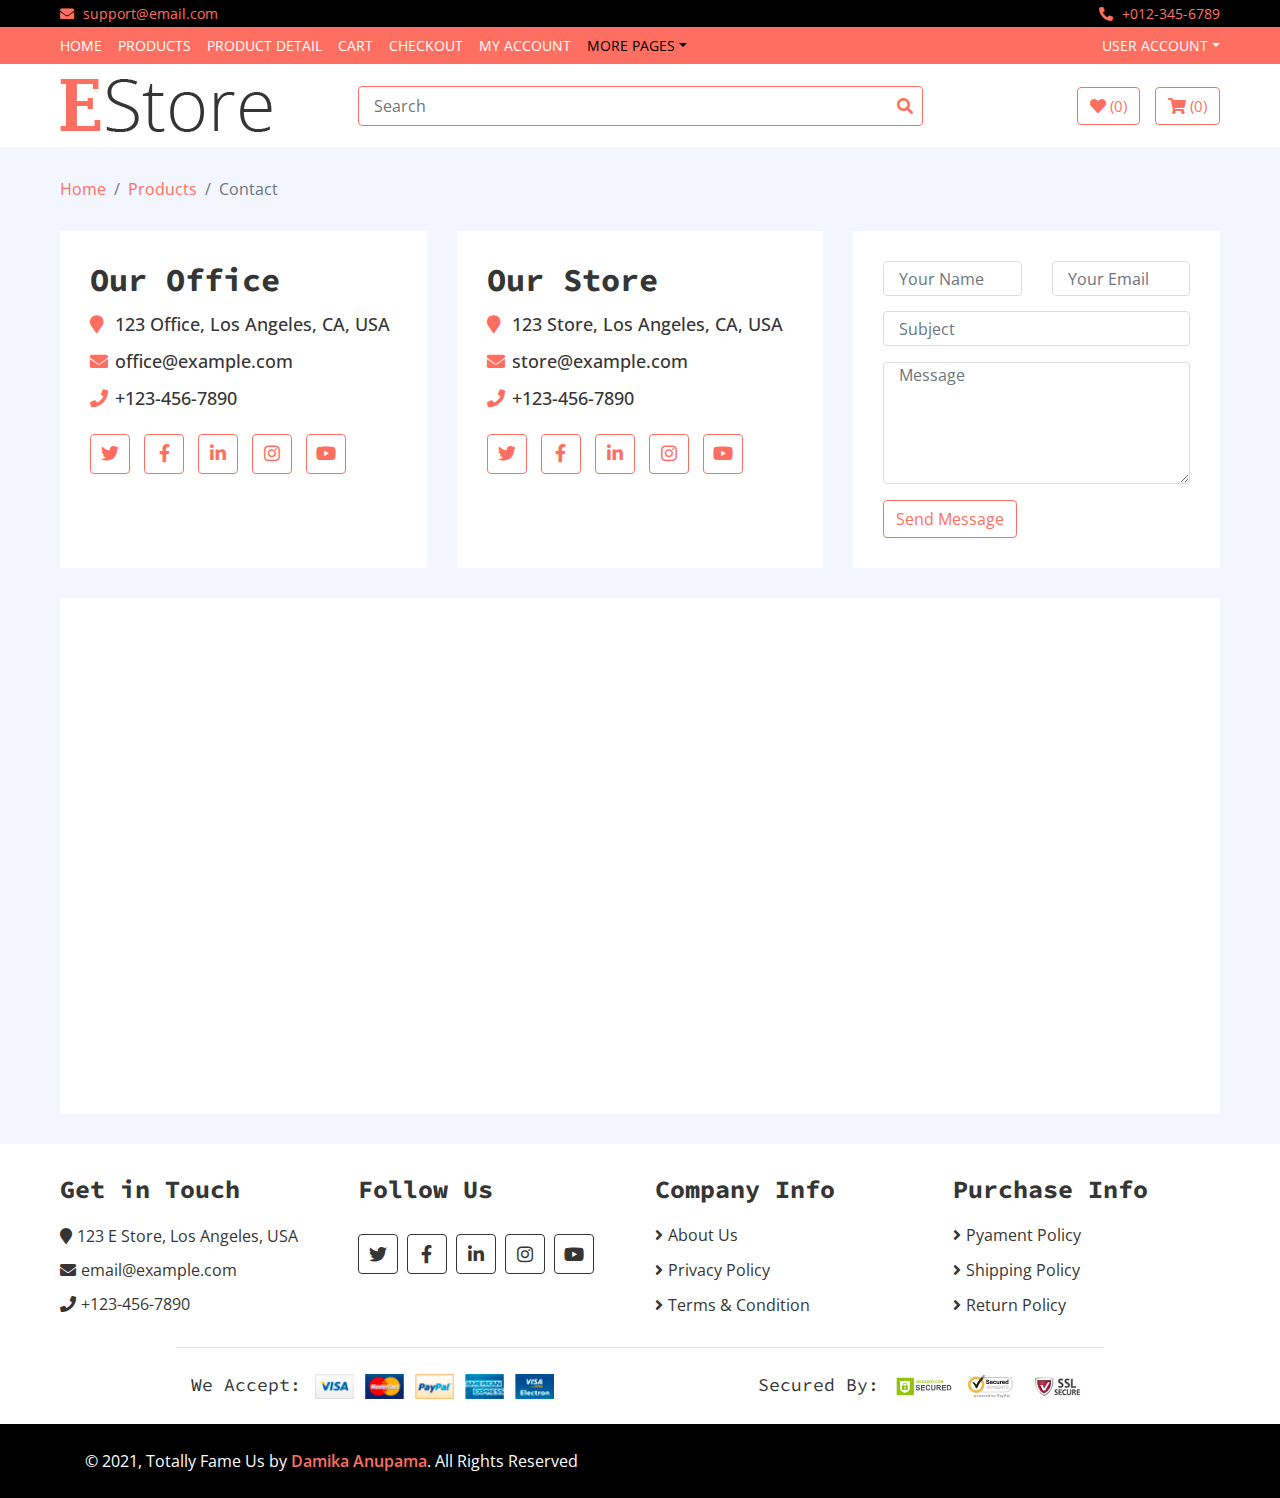
<file: contact.html>
<!DOCTYPE html>
<html lang="en">
    <head>
        <meta charset="utf-8">
        <title>E Store - eCommerce HTML Template</title>
        <meta content="width=device-width, initial-scale=1.0" name="viewport">
        <meta content="eCommerce HTML Template Free Download" name="keywords">
        <meta content="eCommerce HTML Template Free Download" name="description">

        <!-- Favicon -->
        <link href="img/favicon.ico" rel="icon">

        <!-- Google Fonts -->
        <link href="https://fonts.googleapis.com/css?family=Open+Sans:300,400|Source+Code+Pro:700,900&display=swap" rel="stylesheet">

        <!-- CSS Libraries -->
        <link href="https://stackpath.bootstrapcdn.com/bootstrap/4.4.1/css/bootstrap.min.css" rel="stylesheet">
        <link href="https://cdnjs.cloudflare.com/ajax/libs/font-awesome/5.10.0/css/all.min.css" rel="stylesheet">
        <link href="lib/slick/slick.css" rel="stylesheet">
        <link href="lib/slick/slick-theme.css" rel="stylesheet">

        <!-- Template Stylesheet -->
        <link href="css/style.css" rel="stylesheet">
    </head>

    <body>
        <!-- Top bar Start -->
        <div class="top-bar">
            <div class="container-fluid">
                <div class="row">
                    <div class="col-sm-6">
                        <i class="fa fa-envelope"></i>
                        support@email.com
                    </div>
                    <div class="col-sm-6">
                        <i class="fa fa-phone-alt"></i>
                        +012-345-6789
                    </div>
                </div>
            </div>
        </div>
        <!-- Top bar End -->

        <!-- Nav Bar Start -->
        <div class="nav">
            <div class="container-fluid">
                <nav class="navbar navbar-expand-md bg-dark navbar-dark">
                    <a href="#" class="navbar-brand">MENU</a>
                    <button type="button" class="navbar-toggler" data-toggle="collapse" data-target="#navbarCollapse">
                        <span class="navbar-toggler-icon"></span>
                    </button>

                    <div class="collapse navbar-collapse justify-content-between" id="navbarCollapse">
                        <div class="navbar-nav mr-auto">
                            <a href="index.html" class="nav-item nav-link">Home</a>
                            <a href="product-list.html" class="nav-item nav-link">Products</a>
                            <a href="product-detail.html" class="nav-item nav-link">Product Detail</a>
                            <a href="cart.html" class="nav-item nav-link">Cart</a>
                            <a href="checkout.html" class="nav-item nav-link">Checkout</a>
                            <a href="my-account.html" class="nav-item nav-link">My Account</a>
                            <div class="nav-item dropdown">
                                <a href="#" class="nav-link dropdown-toggle active" data-toggle="dropdown">More Pages</a>
                                <div class="dropdown-menu">
                                    <a href="wishlist.html" class="dropdown-item">Wishlist</a>
                                    <a href="login.html" class="dropdown-item">Login & Register</a>
                                    <a href="contact.html" class="dropdown-item active">Contact Us</a>
                                </div>
                            </div>
                        </div>
                        <div class="navbar-nav ml-auto">
                            <div class="nav-item dropdown">
                                <a href="#" class="nav-link dropdown-toggle" data-toggle="dropdown">User Account</a>
                                <div class="dropdown-menu">
                                    <a href="#" class="dropdown-item">Login</a>
                                    <a href="#" class="dropdown-item">Register</a>
                                </div>
                            </div>
                        </div>
                    </div>
                </nav>
            </div>
        </div>
        <!-- Nav Bar End -->

        <!-- Bottom Bar Start -->
        <div class="bottom-bar">
            <div class="container-fluid">
                <div class="row align-items-center">
                    <div class="col-md-3">
                        <div class="logo">
                            <a href="index.html">
                                <img src="img/logo.png" alt="Logo">
                            </a>
                        </div>
                    </div>
                    <div class="col-md-6">
                        <div class="search">
                            <input type="text" placeholder="Search">
                            <button><i class="fa fa-search"></i></button>
                        </div>
                    </div>
                    <div class="col-md-3">
                        <div class="user">
                            <a href="wishlist.html" class="btn wishlist">
                                <i class="fa fa-heart"></i>
                                <span>(0)</span>
                            </a>
                            <a href="cart.html" class="btn cart">
                                <i class="fa fa-shopping-cart"></i>
                                <span>(0)</span>
                            </a>
                        </div>
                    </div>
                </div>
            </div>
        </div>
        <!-- Bottom Bar End -->

        <!-- Breadcrumb Start -->
        <div class="breadcrumb-wrap">
            <div class="container-fluid">
                <ul class="breadcrumb">
                    <li class="breadcrumb-item"><a href="#">Home</a></li>
                    <li class="breadcrumb-item"><a href="#">Products</a></li>
                    <li class="breadcrumb-item active">Contact</li>
                </ul>
            </div>
        </div>
        <!-- Breadcrumb End -->

        <!-- Contact Start -->
        <div class="contact">
            <div class="container-fluid">
                <div class="row">
                    <div class="col-lg-4">
                        <div class="contact-info">
                            <h2>Our Office</h2>
                            <h3><i class="fa fa-map-marker"></i>123 Office, Los Angeles, CA, USA</h3>
                            <h3><i class="fa fa-envelope"></i>office@example.com</h3>
                            <h3><i class="fa fa-phone"></i>+123-456-7890</h3>
                            <div class="social">
                                <a href=""><i class="fab fa-twitter"></i></a>
                                <a href=""><i class="fab fa-facebook-f"></i></a>
                                <a href=""><i class="fab fa-linkedin-in"></i></a>
                                <a href=""><i class="fab fa-instagram"></i></a>
                                <a href=""><i class="fab fa-youtube"></i></a>
                            </div>
                        </div>
                    </div>
                    <div class="col-lg-4">
                        <div class="contact-info">
                            <h2>Our Store</h2>
                            <h3><i class="fa fa-map-marker"></i>123 Store, Los Angeles, CA, USA</h3>
                            <h3><i class="fa fa-envelope"></i>store@example.com</h3>
                            <h3><i class="fa fa-phone"></i>+123-456-7890</h3>
                            <div class="social">
                                <a href=""><i class="fab fa-twitter"></i></a>
                                <a href=""><i class="fab fa-facebook-f"></i></a>
                                <a href=""><i class="fab fa-linkedin-in"></i></a>
                                <a href=""><i class="fab fa-instagram"></i></a>
                                <a href=""><i class="fab fa-youtube"></i></a>
                            </div>
                        </div>
                    </div>
                    <div class="col-lg-4">
                        <div class="contact-form">
                            <form>
                                <div class="row">
                                    <div class="col-md-6">
                                        <input type="text" class="form-control" placeholder="Your Name" />
                                    </div>
                                    <div class="col-md-6">
                                        <input type="email" class="form-control" placeholder="Your Email" />
                                    </div>
                                </div>
                                <div class="form-group">
                                    <input type="text" class="form-control" placeholder="Subject" />
                                </div>
                                <div class="form-group">
                                    <textarea class="form-control" rows="5" placeholder="Message"></textarea>
                                </div>
                                <div><button class="btn" type="submit">Send Message</button></div>
                            </form>
                        </div>
                    </div>
                    <div class="col-lg-12">
                        <div class="contact-map">
                            <iframe src="https://www.google.com/maps/embed?pb=!1m18!1m12!1m3!1d3305.733248043701!2d-118.24532098539802!3d34.05071312525937!2m3!1f0!2f0!3f0!3m2!1i1024!2i768!4f13.1!3m3!1m2!1s0x80c2c648fa1d4803%3A0xdec27bf11f9fd336!2s123%20S%20Los%20Angeles%20St%2C%20Los%20Angeles%2C%20CA%2090012%2C%20USA!5e0!3m2!1sen!2sbd!4v1585634930544!5m2!1sen!2sbd" frameborder="0" style="border:0;" allowfullscreen="" aria-hidden="false" tabindex="0"></iframe>
                        </div>
                    </div>
                </div>
            </div>
        </div>
        <!-- Contact End -->

        <!-- Footer Start -->
        <div class="footer">
            <div class="container-fluid">
                <div class="row">
                    <div class="col-lg-3 col-md-6">
                        <div class="footer-widget">
                            <h2>Get in Touch</h2>
                            <div class="contact-info">
                                <p><i class="fa fa-map-marker"></i>123 E Store, Los Angeles, USA</p>
                                <p><i class="fa fa-envelope"></i>email@example.com</p>
                                <p><i class="fa fa-phone"></i>+123-456-7890</p>
                            </div>
                        </div>
                    </div>

                    <div class="col-lg-3 col-md-6">
                        <div class="footer-widget">
                            <h2>Follow Us</h2>
                            <div class="contact-info">
                                <div class="social">
                                    <a href=""><i class="fab fa-twitter"></i></a>
                                    <a href=""><i class="fab fa-facebook-f"></i></a>
                                    <a href=""><i class="fab fa-linkedin-in"></i></a>
                                    <a href=""><i class="fab fa-instagram"></i></a>
                                    <a href=""><i class="fab fa-youtube"></i></a>
                                </div>
                            </div>
                        </div>
                    </div>

                    <div class="col-lg-3 col-md-6">
                        <div class="footer-widget">
                            <h2>Company Info</h2>
                            <ul>
                                <li><a href="#">About Us</a></li>
                                <li><a href="#">Privacy Policy</a></li>
                                <li><a href="#">Terms & Condition</a></li>
                            </ul>
                        </div>
                    </div>

                    <div class="col-lg-3 col-md-6">
                        <div class="footer-widget">
                            <h2>Purchase Info</h2>
                            <ul>
                                <li><a href="#">Pyament Policy</a></li>
                                <li><a href="#">Shipping Policy</a></li>
                                <li><a href="#">Return Policy</a></li>
                            </ul>
                        </div>
                    </div>
                </div>

                <div class="row payment align-items-center">
                    <div class="col-md-6">
                        <div class="payment-method">
                            <h2>We Accept:</h2>
                            <img src="img/payment-method.png" alt="Payment Method" />
                        </div>
                    </div>
                    <div class="col-md-6">
                        <div class="payment-security">
                            <h2>Secured By:</h2>
                            <img src="img/godaddy.svg" alt="Payment Security" />
                            <img src="img/norton.svg" alt="Payment Security" />
                            <img src="img/ssl.svg" alt="Payment Security" />
                        </div>
                    </div>
                </div>
            </div>
        </div>
        <!-- Footer End -->

        <!-- Footer Bottom Start -->
        <div class="footer-bottom">
            <div class="container">
                <div class="row">
                    <div class="col-md-6 copyright">
                        <p>© 2021, Totally Fame Us by <a href="https://www.fiverr.com/users/damikaanupama">Damika Anupama</a>. All Rights Reserved</p>
                    </div>
                </div>
            </div>
        </div>
        <!-- Footer Bottom End -->

        <!-- Back to Top -->
        <a href="#" class="back-to-top"><i class="fa fa-chevron-up"></i></a>

        <!-- JavaScript Libraries -->
        <script src="https://code.jquery.com/jquery-3.4.1.min.js"></script>
        <script src="https://stackpath.bootstrapcdn.com/bootstrap/4.4.1/js/bootstrap.bundle.min.js"></script>
        <script src="lib/easing/easing.min.js"></script>
        <script src="lib/slick/slick.min.js"></script>

        <!-- Template Javascript -->
        <script src="js/main.js"></script>
    </body>
</html>
</file>
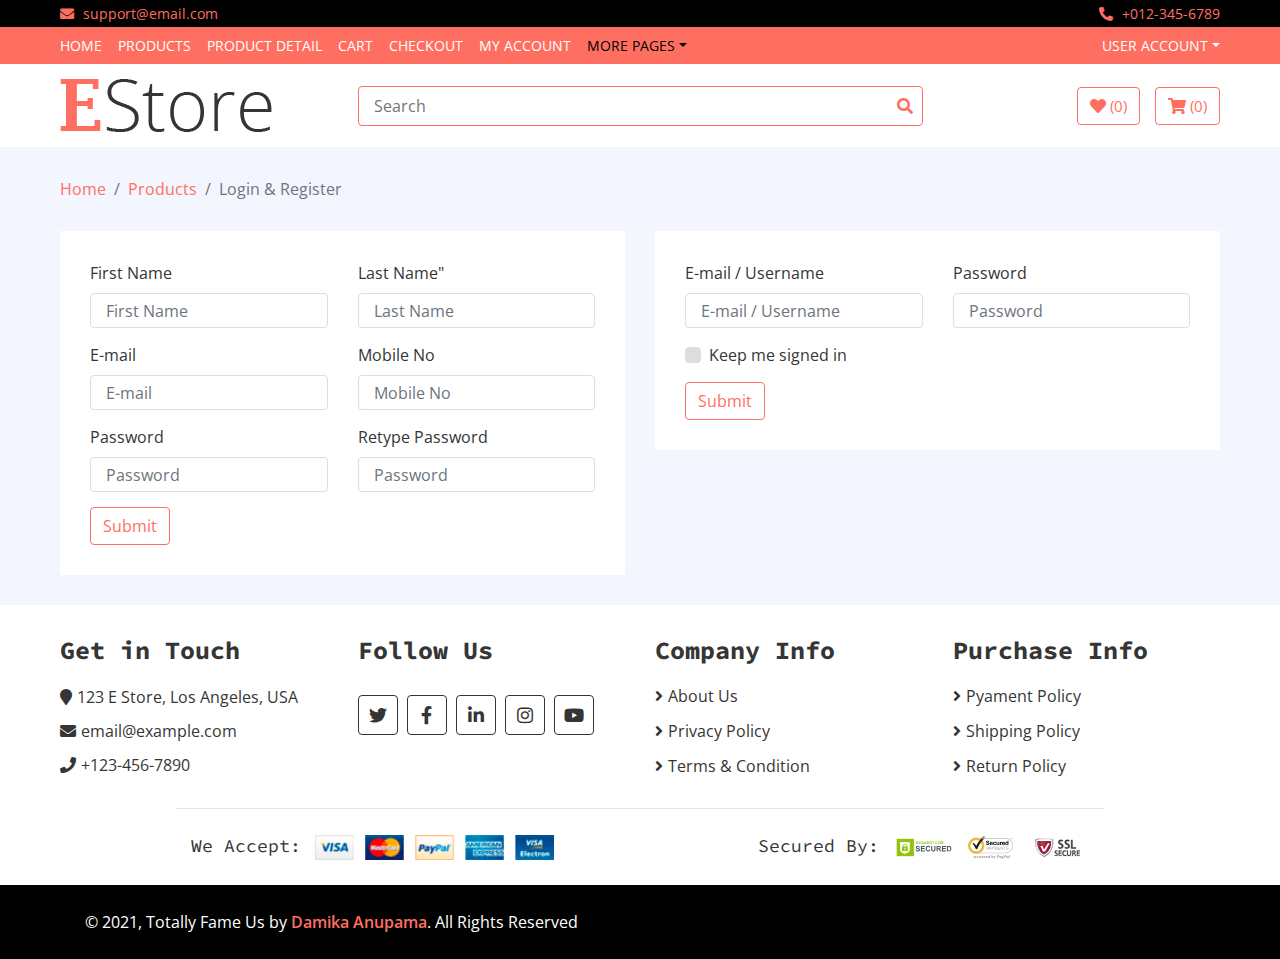
<file: login.html>
<!DOCTYPE html>
<html lang="en">
    <head>
        <meta charset="utf-8">
        <title>E Store - eCommerce HTML Template</title>
        <meta content="width=device-width, initial-scale=1.0" name="viewport">
        <meta content="eCommerce HTML Template Free Download" name="keywords">
        <meta content="eCommerce HTML Template Free Download" name="description">

        <!-- Favicon -->
        <link href="img/favicon.ico" rel="icon">

        <!-- Google Fonts -->
        <link href="https://fonts.googleapis.com/css?family=Open+Sans:300,400|Source+Code+Pro:700,900&display=swap" rel="stylesheet">

        <!-- CSS Libraries -->
        <link href="https://stackpath.bootstrapcdn.com/bootstrap/4.4.1/css/bootstrap.min.css" rel="stylesheet">
        <link href="https://cdnjs.cloudflare.com/ajax/libs/font-awesome/5.10.0/css/all.min.css" rel="stylesheet">
        <link href="lib/slick/slick.css" rel="stylesheet">
        <link href="lib/slick/slick-theme.css" rel="stylesheet">

        <!-- Template Stylesheet -->
        <link href="css/style.css" rel="stylesheet">
    </head>

    <body>
        <!-- Top bar Start -->
        <div class="top-bar">
            <div class="container-fluid">
                <div class="row">
                    <div class="col-sm-6">
                        <i class="fa fa-envelope"></i>
                        support@email.com
                    </div>
                    <div class="col-sm-6">
                        <i class="fa fa-phone-alt"></i>
                        +012-345-6789
                    </div>
                </div>
            </div>
        </div>
        <!-- Top bar End -->

        <!-- Nav Bar Start -->
        <div class="nav">
            <div class="container-fluid">
                <nav class="navbar navbar-expand-md bg-dark navbar-dark">
                    <a href="#" class="navbar-brand">MENU</a>
                    <button type="button" class="navbar-toggler" data-toggle="collapse" data-target="#navbarCollapse">
                        <span class="navbar-toggler-icon"></span>
                    </button>

                    <div class="collapse navbar-collapse justify-content-between" id="navbarCollapse">
                        <div class="navbar-nav mr-auto">
                            <a href="index.html" class="nav-item nav-link">Home</a>
                            <a href="product-list.html" class="nav-item nav-link">Products</a>
                            <a href="product-detail.html" class="nav-item nav-link">Product Detail</a>
                            <a href="cart.html" class="nav-item nav-link">Cart</a>
                            <a href="checkout.html" class="nav-item nav-link">Checkout</a>
                            <a href="my-account.html" class="nav-item nav-link">My Account</a>
                            <div class="nav-item dropdown">
                                <a href="#" class="nav-link dropdown-toggle active" data-toggle="dropdown">More Pages</a>
                                <div class="dropdown-menu">
                                    <a href="wishlist.html" class="dropdown-item">Wishlist</a>
                                    <a href="login.html" class="dropdown-item active">Login & Register</a>
                                    <a href="contact.html" class="dropdown-item">Contact Us</a>
                                </div>
                            </div>
                        </div>
                        <div class="navbar-nav ml-auto">
                            <div class="nav-item dropdown">
                                <a href="#" class="nav-link dropdown-toggle" data-toggle="dropdown">User Account</a>
                                <div class="dropdown-menu">
                                    <a href="#" class="dropdown-item">Login</a>
                                    <a href="#" class="dropdown-item">Register</a>
                                </div>
                            </div>
                        </div>
                    </div>
                </nav>
            </div>
        </div>
        <!-- Nav Bar End -->

        <!-- Bottom Bar Start -->
        <div class="bottom-bar">
            <div class="container-fluid">
                <div class="row align-items-center">
                    <div class="col-md-3">
                        <div class="logo">
                            <a href="index.html">
                                <img src="img/logo.png" alt="Logo">
                            </a>
                        </div>
                    </div>
                    <div class="col-md-6">
                        <div class="search">
                            <input type="text" placeholder="Search">
                            <button><i class="fa fa-search"></i></button>
                        </div>
                    </div>
                    <div class="col-md-3">
                        <div class="user">
                            <a href="wishlist.html" class="btn wishlist">
                                <i class="fa fa-heart"></i>
                                <span>(0)</span>
                            </a>
                            <a href="cart.html" class="btn cart">
                                <i class="fa fa-shopping-cart"></i>
                                <span>(0)</span>
                            </a>
                        </div>
                    </div>
                </div>
            </div>
        </div>
        <!-- Bottom Bar End -->

        <!-- Breadcrumb Start -->
        <div class="breadcrumb-wrap">
            <div class="container-fluid">
                <ul class="breadcrumb">
                    <li class="breadcrumb-item"><a href="#">Home</a></li>
                    <li class="breadcrumb-item"><a href="#">Products</a></li>
                    <li class="breadcrumb-item active">Login & Register</li>
                </ul>
            </div>
        </div>
        <!-- Breadcrumb End -->

        <!-- Login Start -->
        <div class="login">
            <div class="container-fluid">
                <div class="row">
                    <div class="col-lg-6">
                        <div class="register-form">
                            <div class="row">
                                <div class="col-md-6">
                                    <label>First Name</label>
                                    <input class="form-control" type="text" placeholder="First Name">
                                </div>
                                <div class="col-md-6">
                                    <label>Last Name"</label>
                                    <input class="form-control" type="text" placeholder="Last Name">
                                </div>
                                <div class="col-md-6">
                                    <label>E-mail</label>
                                    <input class="form-control" type="text" placeholder="E-mail">
                                </div>
                                <div class="col-md-6">
                                    <label>Mobile No</label>
                                    <input class="form-control" type="text" placeholder="Mobile No">
                                </div>
                                <div class="col-md-6">
                                    <label>Password</label>
                                    <input class="form-control" type="text" placeholder="Password">
                                </div>
                                <div class="col-md-6">
                                    <label>Retype Password</label>
                                    <input class="form-control" type="text" placeholder="Password">
                                </div>
                                <div class="col-md-12">
                                    <button class="btn">Submit</button>
                                </div>
                            </div>
                        </div>
                    </div>
                    <div class="col-lg-6">
                        <div class="login-form">
                            <div class="row">
                                <div class="col-md-6">
                                    <label>E-mail / Username</label>
                                    <input class="form-control" type="text" placeholder="E-mail / Username">
                                </div>
                                <div class="col-md-6">
                                    <label>Password</label>
                                    <input class="form-control" type="text" placeholder="Password">
                                </div>
                                <div class="col-md-12">
                                    <div class="custom-control custom-checkbox">
                                        <input type="checkbox" class="custom-control-input" id="newaccount">
                                        <label class="custom-control-label" for="newaccount">Keep me signed in</label>
                                    </div>
                                </div>
                                <div class="col-md-12">
                                    <button class="btn">Submit</button>
                                </div>
                            </div>
                        </div>
                    </div>
                </div>
            </div>
        </div>
        <!-- Login End -->

        <!-- Footer Start -->
        <div class="footer">
            <div class="container-fluid">
                <div class="row">
                    <div class="col-lg-3 col-md-6">
                        <div class="footer-widget">
                            <h2>Get in Touch</h2>
                            <div class="contact-info">
                                <p><i class="fa fa-map-marker"></i>123 E Store, Los Angeles, USA</p>
                                <p><i class="fa fa-envelope"></i>email@example.com</p>
                                <p><i class="fa fa-phone"></i>+123-456-7890</p>
                            </div>
                        </div>
                    </div>

                    <div class="col-lg-3 col-md-6">
                        <div class="footer-widget">
                            <h2>Follow Us</h2>
                            <div class="contact-info">
                                <div class="social">
                                    <a href=""><i class="fab fa-twitter"></i></a>
                                    <a href=""><i class="fab fa-facebook-f"></i></a>
                                    <a href=""><i class="fab fa-linkedin-in"></i></a>
                                    <a href=""><i class="fab fa-instagram"></i></a>
                                    <a href=""><i class="fab fa-youtube"></i></a>
                                </div>
                            </div>
                        </div>
                    </div>

                    <div class="col-lg-3 col-md-6">
                        <div class="footer-widget">
                            <h2>Company Info</h2>
                            <ul>
                                <li><a href="#">About Us</a></li>
                                <li><a href="#">Privacy Policy</a></li>
                                <li><a href="#">Terms & Condition</a></li>
                            </ul>
                        </div>
                    </div>

                    <div class="col-lg-3 col-md-6">
                        <div class="footer-widget">
                            <h2>Purchase Info</h2>
                            <ul>
                                <li><a href="#">Pyament Policy</a></li>
                                <li><a href="#">Shipping Policy</a></li>
                                <li><a href="#">Return Policy</a></li>
                            </ul>
                        </div>
                    </div>
                </div>

                <div class="row payment align-items-center">
                    <div class="col-md-6">
                        <div class="payment-method">
                            <h2>We Accept:</h2>
                            <img src="img/payment-method.png" alt="Payment Method" />
                        </div>
                    </div>
                    <div class="col-md-6">
                        <div class="payment-security">
                            <h2>Secured By:</h2>
                            <img src="img/godaddy.svg" alt="Payment Security" />
                            <img src="img/norton.svg" alt="Payment Security" />
                            <img src="img/ssl.svg" alt="Payment Security" />
                        </div>
                    </div>
                </div>
            </div>
        </div>
        <!-- Footer End -->

        <!-- Footer Bottom Start -->
        <div class="footer-bottom">
            <div class="container">
                <div class="row">
                    <div class="col-md-6 copyright">
                        <p>© 2021, Totally Fame Us by <a href="https://www.fiverr.com/users/damikaanupama">Damika Anupama</a>. All Rights Reserved</p>
                    </div>
                </div>
            </div>
        </div>
        <!-- Footer Bottom End -->

        <!-- Back to Top -->
        <a href="#" class="back-to-top"><i class="fa fa-chevron-up"></i></a>

        <!-- JavaScript Libraries -->
        <script src="https://code.jquery.com/jquery-3.4.1.min.js"></script>
        <script src="https://stackpath.bootstrapcdn.com/bootstrap/4.4.1/js/bootstrap.bundle.min.js"></script>
        <script src="lib/easing/easing.min.js"></script>
        <script src="lib/slick/slick.min.js"></script>

        <!-- Template Javascript -->
        <script src="js/main.js"></script>
    </body>
</html>
</file>
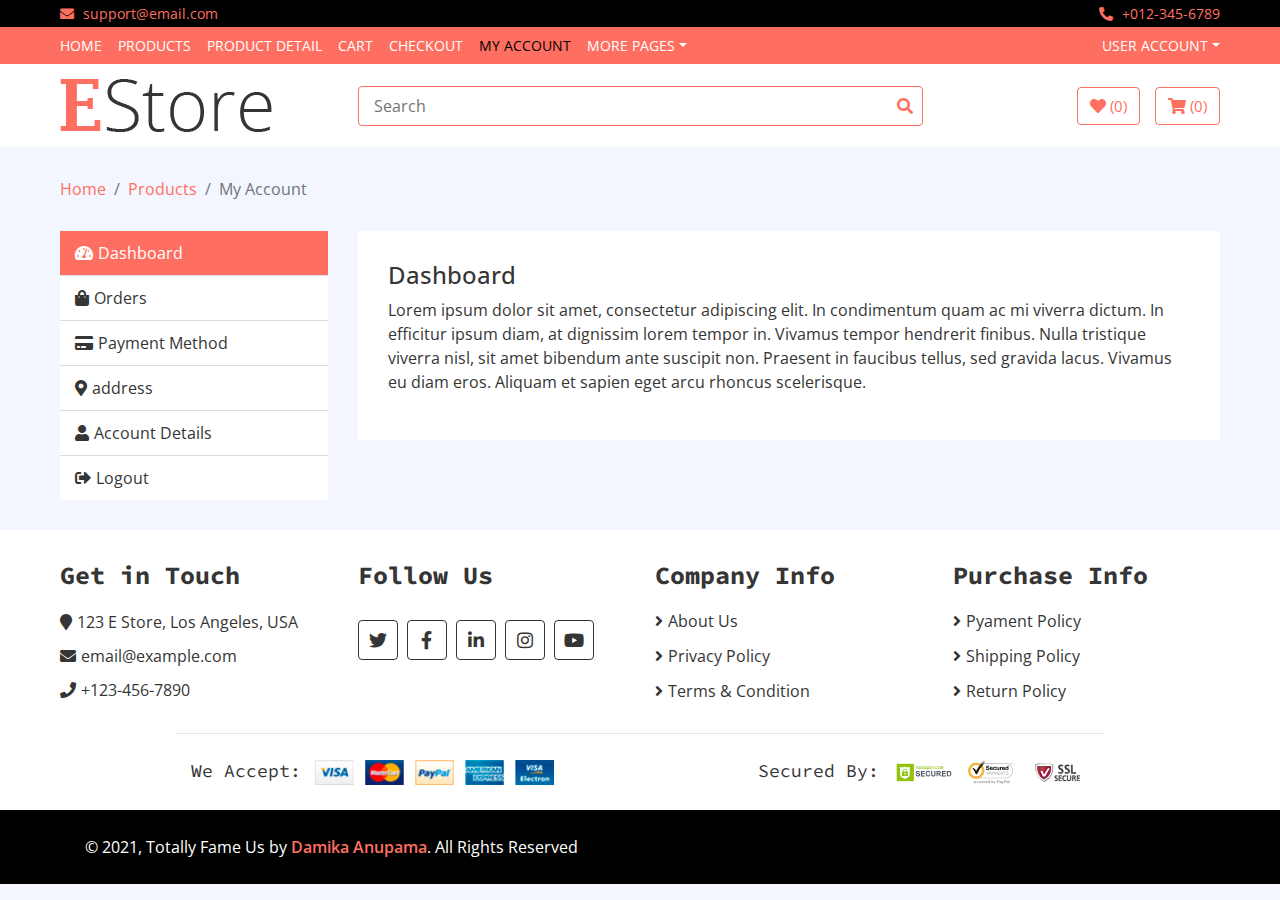
<file: my-account.html>
<!DOCTYPE html>
<html lang="en">
    <head>
        <meta charset="utf-8">
        <title>E Store - eCommerce HTML Template</title>
        <meta content="width=device-width, initial-scale=1.0" name="viewport">
        <meta content="eCommerce HTML Template Free Download" name="keywords">
        <meta content="eCommerce HTML Template Free Download" name="description">

        <!-- Favicon -->
        <link href="img/favicon.ico" rel="icon">

        <!-- Google Fonts -->
        <link href="https://fonts.googleapis.com/css?family=Open+Sans:300,400|Source+Code+Pro:700,900&display=swap" rel="stylesheet">

        <!-- CSS Libraries -->
        <link href="https://stackpath.bootstrapcdn.com/bootstrap/4.4.1/css/bootstrap.min.css" rel="stylesheet">
        <link href="https://cdnjs.cloudflare.com/ajax/libs/font-awesome/5.10.0/css/all.min.css" rel="stylesheet">
        <link href="lib/slick/slick.css" rel="stylesheet">
        <link href="lib/slick/slick-theme.css" rel="stylesheet">

        <!-- Template Stylesheet -->
        <link href="css/style.css" rel="stylesheet">
    </head>

    <body>
        <!-- Top bar Start -->
        <div class="top-bar">
            <div class="container-fluid">
                <div class="row">
                    <div class="col-sm-6">
                        <i class="fa fa-envelope"></i>
                        support@email.com
                    </div>
                    <div class="col-sm-6">
                        <i class="fa fa-phone-alt"></i>
                        +012-345-6789
                    </div>
                </div>
            </div>
        </div>
        <!-- Top bar End -->

        <!-- Nav Bar Start -->
        <div class="nav">
            <div class="container-fluid">
                <nav class="navbar navbar-expand-md bg-dark navbar-dark">
                    <a href="#" class="navbar-brand">MENU</a>
                    <button type="button" class="navbar-toggler" data-toggle="collapse" data-target="#navbarCollapse">
                        <span class="navbar-toggler-icon"></span>
                    </button>

                    <div class="collapse navbar-collapse justify-content-between" id="navbarCollapse">
                        <div class="navbar-nav mr-auto">
                            <a href="index.html" class="nav-item nav-link">Home</a>
                            <a href="product-list.html" class="nav-item nav-link">Products</a>
                            <a href="product-detail.html" class="nav-item nav-link">Product Detail</a>
                            <a href="cart.html" class="nav-item nav-link">Cart</a>
                            <a href="checkout.html" class="nav-item nav-link">Checkout</a>
                            <a href="my-account.html" class="nav-item nav-link active">My Account</a>
                            <div class="nav-item dropdown">
                                <a href="#" class="nav-link dropdown-toggle" data-toggle="dropdown">More Pages</a>
                                <div class="dropdown-menu">
                                    <a href="wishlist.html" class="dropdown-item">Wishlist</a>
                                    <a href="login.html" class="dropdown-item">Login & Register</a>
                                    <a href="contact.html" class="dropdown-item">Contact Us</a>
                                </div>
                            </div>
                        </div>
                        <div class="navbar-nav ml-auto">
                            <div class="nav-item dropdown">
                                <a href="#" class="nav-link dropdown-toggle" data-toggle="dropdown">User Account</a>
                                <div class="dropdown-menu">
                                    <a href="#" class="dropdown-item">Login</a>
                                    <a href="#" class="dropdown-item">Register</a>
                                </div>
                            </div>
                        </div>
                    </div>
                </nav>
            </div>
        </div>
        <!-- Nav Bar End -->

        <!-- Bottom Bar Start -->
        <div class="bottom-bar">
            <div class="container-fluid">
                <div class="row align-items-center">
                    <div class="col-md-3">
                        <div class="logo">
                            <a href="index.html">
                                <img src="img/logo.png" alt="Logo">
                            </a>
                        </div>
                    </div>
                    <div class="col-md-6">
                        <div class="search">
                            <input type="text" placeholder="Search">
                            <button><i class="fa fa-search"></i></button>
                        </div>
                    </div>
                    <div class="col-md-3">
                        <div class="user">
                            <a href="wishlist.html" class="btn wishlist">
                                <i class="fa fa-heart"></i>
                                <span>(0)</span>
                            </a>
                            <a href="cart.html" class="btn cart">
                                <i class="fa fa-shopping-cart"></i>
                                <span>(0)</span>
                            </a>
                        </div>
                    </div>
                </div>
            </div>
        </div>
        <!-- Bottom Bar End -->

        <!-- Breadcrumb Start -->
        <div class="breadcrumb-wrap">
            <div class="container-fluid">
                <ul class="breadcrumb">
                    <li class="breadcrumb-item"><a href="#">Home</a></li>
                    <li class="breadcrumb-item"><a href="#">Products</a></li>
                    <li class="breadcrumb-item active">My Account</li>
                </ul>
            </div>
        </div>
        <!-- Breadcrumb End -->

        <!-- My Account Start -->
        <div class="my-account">
            <div class="container-fluid">
                <div class="row">
                    <div class="col-md-3">
                        <div class="nav flex-column nav-pills" role="tablist" aria-orientation="vertical">
                            <a class="nav-link active" id="dashboard-nav" data-toggle="pill" href="#dashboard-tab" role="tab"><i class="fa fa-tachometer-alt"></i>Dashboard</a>
                            <a class="nav-link" id="orders-nav" data-toggle="pill" href="#orders-tab" role="tab"><i class="fa fa-shopping-bag"></i>Orders</a>
                            <a class="nav-link" id="payment-nav" data-toggle="pill" href="#payment-tab" role="tab"><i class="fa fa-credit-card"></i>Payment Method</a>
                            <a class="nav-link" id="address-nav" data-toggle="pill" href="#address-tab" role="tab"><i class="fa fa-map-marker-alt"></i>address</a>
                            <a class="nav-link" id="account-nav" data-toggle="pill" href="#account-tab" role="tab"><i class="fa fa-user"></i>Account Details</a>
                            <a class="nav-link" href="index.html"><i class="fa fa-sign-out-alt"></i>Logout</a>
                        </div>
                    </div>
                    <div class="col-md-9">
                        <div class="tab-content">
                            <div class="tab-pane fade show active" id="dashboard-tab" role="tabpanel" aria-labelledby="dashboard-nav">
                                <h4>Dashboard</h4>
                                <p>
                                    Lorem ipsum dolor sit amet, consectetur adipiscing elit. In condimentum quam ac mi viverra dictum. In efficitur ipsum diam, at dignissim lorem tempor in. Vivamus tempor hendrerit finibus. Nulla tristique viverra nisl, sit amet bibendum ante suscipit non. Praesent in faucibus tellus, sed gravida lacus. Vivamus eu diam eros. Aliquam et sapien eget arcu rhoncus scelerisque.
                                </p>
                            </div>
                            <div class="tab-pane fade" id="orders-tab" role="tabpanel" aria-labelledby="orders-nav">
                                <div class="table-responsive">
                                    <table class="table table-bordered">
                                        <thead class="thead-dark">
                                            <tr>
                                                <th>No</th>
                                                <th>Product</th>
                                                <th>Date</th>
                                                <th>Price</th>
                                                <th>Status</th>
                                                <th>Action</th>
                                            </tr>
                                        </thead>
                                        <tbody>
                                            <tr>
                                                <td>1</td>
                                                <td>Product Name</td>
                                                <td>01 Jan 2020</td>
                                                <td>$99</td>
                                                <td>Approved</td>
                                                <td><button class="btn">View</button></td>
                                            </tr>
                                            <tr>
                                                <td>2</td>
                                                <td>Product Name</td>
                                                <td>01 Jan 2020</td>
                                                <td>$99</td>
                                                <td>Approved</td>
                                                <td><button class="btn">View</button></td>
                                            </tr>
                                            <tr>
                                                <td>3</td>
                                                <td>Product Name</td>
                                                <td>01 Jan 2020</td>
                                                <td>$99</td>
                                                <td>Approved</td>
                                                <td><button class="btn">View</button></td>
                                            </tr>
                                        </tbody>
                                    </table>
                                </div>
                            </div>
                            <div class="tab-pane fade" id="payment-tab" role="tabpanel" aria-labelledby="payment-nav">
                                <h4>Payment Method</h4>
                                <p>
                                    Lorem ipsum dolor sit amet, consectetur adipiscing elit. In condimentum quam ac mi viverra dictum. In efficitur ipsum diam, at dignissim lorem tempor in. Vivamus tempor hendrerit finibus. Nulla tristique viverra nisl, sit amet bibendum ante suscipit non. Praesent in faucibus tellus, sed gravida lacus. Vivamus eu diam eros. Aliquam et sapien eget arcu rhoncus scelerisque.
                                </p>
                            </div>
                            <div class="tab-pane fade" id="address-tab" role="tabpanel" aria-labelledby="address-nav">
                                <h4>Address</h4>
                                <div class="row">
                                    <div class="col-md-6">
                                        <h5>Payment Address</h5>
                                        <p>123 Payment Street, Los Angeles, CA</p>
                                        <p>Mobile: 012-345-6789</p>
                                        <button class="btn">Edit Address</button>
                                    </div>
                                    <div class="col-md-6">
                                        <h5>Shipping Address</h5>
                                        <p>123 Shipping Street, Los Angeles, CA</p>
                                        <p>Mobile: 012-345-6789</p>
                                        <button class="btn">Edit Address</button>
                                    </div>
                                </div>
                            </div>
                            <div class="tab-pane fade" id="account-tab" role="tabpanel" aria-labelledby="account-nav">
                                <h4>Account Details</h4>
                                <div class="row">
                                    <div class="col-md-6">
                                        <input class="form-control" type="text" placeholder="First Name">
                                    </div>
                                    <div class="col-md-6">
                                        <input class="form-control" type="text" placeholder="Last Name">
                                    </div>
                                    <div class="col-md-6">
                                        <input class="form-control" type="text" placeholder="Mobile">
                                    </div>
                                    <div class="col-md-6">
                                        <input class="form-control" type="text" placeholder="Email">
                                    </div>
                                    <div class="col-md-12">
                                        <input class="form-control" type="text" placeholder="Address">
                                    </div>
                                    <div class="col-md-12">
                                        <button class="btn">Update Account</button>
                                        <br><br>
                                    </div>
                                </div>
                                <h4>Password change</h4>
                                <div class="row">
                                    <div class="col-md-12">
                                        <input class="form-control" type="password" placeholder="Current Password">
                                    </div>
                                    <div class="col-md-6">
                                        <input class="form-control" type="text" placeholder="New Password">
                                    </div>
                                    <div class="col-md-6">
                                        <input class="form-control" type="text" placeholder="Confirm Password">
                                    </div>
                                    <div class="col-md-12">
                                        <button class="btn">Save Changes</button>
                                    </div>
                                </div>
                            </div>
                        </div>
                    </div>
                </div>
            </div>
        </div>
        <!-- My Account End -->

        <!-- Footer Start -->
        <div class="footer">
            <div class="container-fluid">
                <div class="row">
                    <div class="col-lg-3 col-md-6">
                        <div class="footer-widget">
                            <h2>Get in Touch</h2>
                            <div class="contact-info">
                                <p><i class="fa fa-map-marker"></i>123 E Store, Los Angeles, USA</p>
                                <p><i class="fa fa-envelope"></i>email@example.com</p>
                                <p><i class="fa fa-phone"></i>+123-456-7890</p>
                            </div>
                        </div>
                    </div>

                    <div class="col-lg-3 col-md-6">
                        <div class="footer-widget">
                            <h2>Follow Us</h2>
                            <div class="contact-info">
                                <div class="social">
                                    <a href=""><i class="fab fa-twitter"></i></a>
                                    <a href=""><i class="fab fa-facebook-f"></i></a>
                                    <a href=""><i class="fab fa-linkedin-in"></i></a>
                                    <a href=""><i class="fab fa-instagram"></i></a>
                                    <a href=""><i class="fab fa-youtube"></i></a>
                                </div>
                            </div>
                        </div>
                    </div>

                    <div class="col-lg-3 col-md-6">
                        <div class="footer-widget">
                            <h2>Company Info</h2>
                            <ul>
                                <li><a href="#">About Us</a></li>
                                <li><a href="#">Privacy Policy</a></li>
                                <li><a href="#">Terms & Condition</a></li>
                            </ul>
                        </div>
                    </div>

                    <div class="col-lg-3 col-md-6">
                        <div class="footer-widget">
                            <h2>Purchase Info</h2>
                            <ul>
                                <li><a href="#">Pyament Policy</a></li>
                                <li><a href="#">Shipping Policy</a></li>
                                <li><a href="#">Return Policy</a></li>
                            </ul>
                        </div>
                    </div>
                </div>

                <div class="row payment align-items-center">
                    <div class="col-md-6">
                        <div class="payment-method">
                            <h2>We Accept:</h2>
                            <img src="img/payment-method.png" alt="Payment Method" />
                        </div>
                    </div>
                    <div class="col-md-6">
                        <div class="payment-security">
                            <h2>Secured By:</h2>
                            <img src="img/godaddy.svg" alt="Payment Security" />
                            <img src="img/norton.svg" alt="Payment Security" />
                            <img src="img/ssl.svg" alt="Payment Security" />
                        </div>
                    </div>
                </div>
            </div>
        </div>
        <!-- Footer End -->

        <!-- Footer Bottom Start -->
        <div class="footer-bottom">
            <div class="container">
                <div class="row">
                    <div class="col-md-6 copyright">
                        <p>© 2021, Totally Fame Us by <a href="https://www.fiverr.com/users/damikaanupama">Damika Anupama</a>. All Rights Reserved</p>
                    </div>
                </div>
            </div>
        </div>
        <!-- Footer Bottom End -->

        <!-- Back to Top -->
        <a href="#" class="back-to-top"><i class="fa fa-chevron-up"></i></a>

        <!-- JavaScript Libraries -->
        <script src="https://code.jquery.com/jquery-3.4.1.min.js"></script>
        <script src="https://stackpath.bootstrapcdn.com/bootstrap/4.4.1/js/bootstrap.bundle.min.js"></script>
        <script src="lib/easing/easing.min.js"></script>
        <script src="lib/slick/slick.min.js"></script>

        <!-- Template Javascript -->
        <script src="js/main.js"></script>
    </body>
</html>
</file>
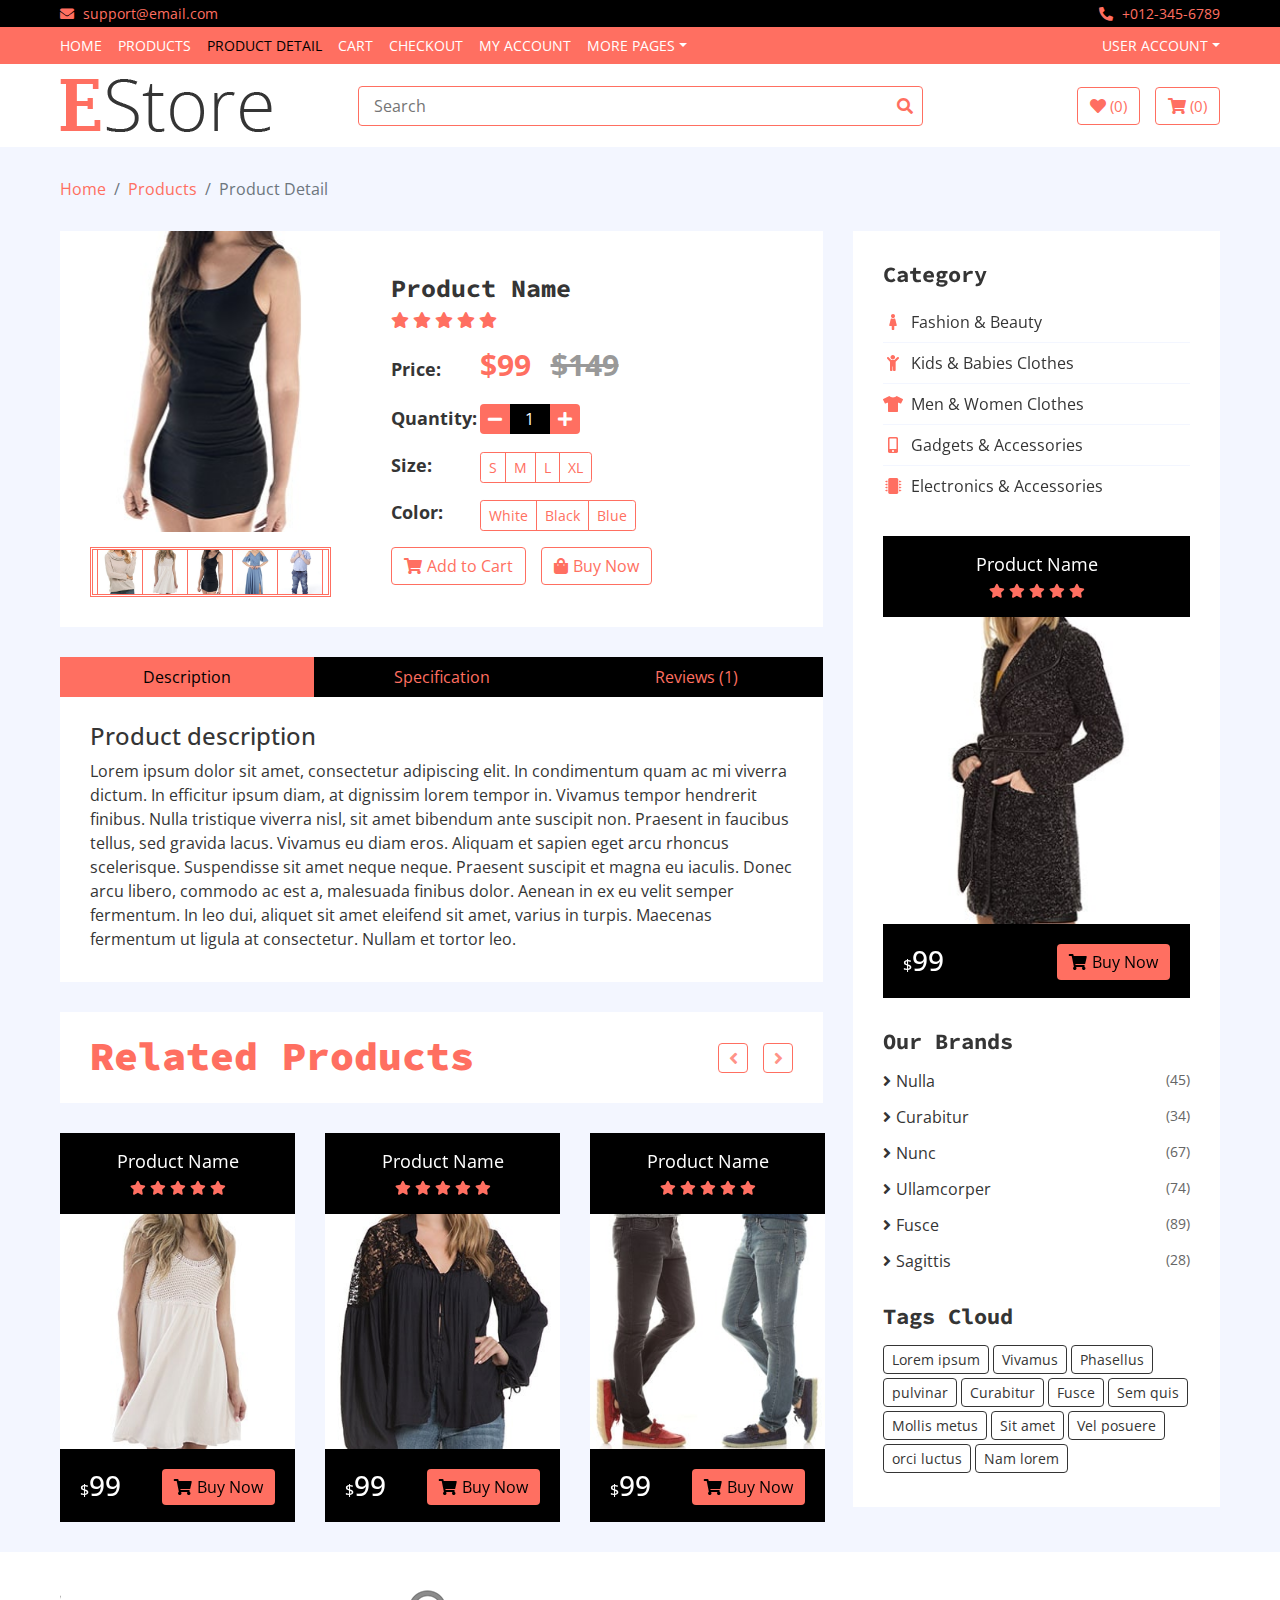
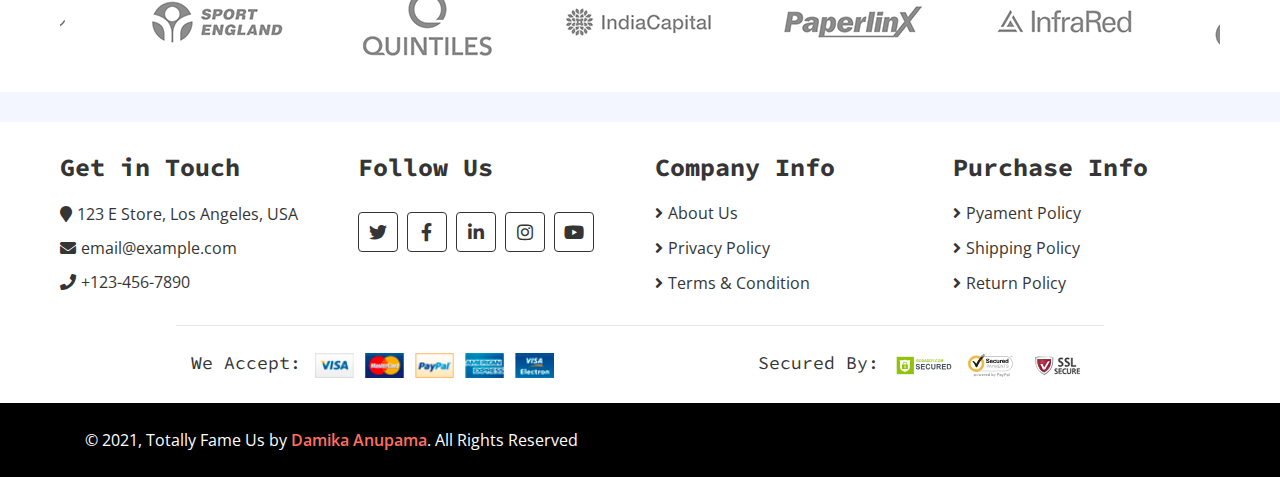
<file: product-detail.html>
<!DOCTYPE html>
<html lang="en">
    <head>
        <meta charset="utf-8">
        <title>E Store - eCommerce HTML Template</title>
        <meta content="width=device-width, initial-scale=1.0" name="viewport">
        <meta content="eCommerce HTML Template Free Download" name="keywords">
        <meta content="eCommerce HTML Template Free Download" name="description">

        <!-- Favicon -->
        <link href="img/favicon.ico" rel="icon">

        <!-- Google Fonts -->
        <link href="https://fonts.googleapis.com/css?family=Open+Sans:300,400|Source+Code+Pro:700,900&display=swap" rel="stylesheet">

        <!-- CSS Libraries -->
        <link href="https://stackpath.bootstrapcdn.com/bootstrap/4.4.1/css/bootstrap.min.css" rel="stylesheet">
        <link href="https://cdnjs.cloudflare.com/ajax/libs/font-awesome/5.10.0/css/all.min.css" rel="stylesheet">
        <link href="lib/slick/slick.css" rel="stylesheet">
        <link href="lib/slick/slick-theme.css" rel="stylesheet">

        <!-- Template Stylesheet -->
        <link href="css/style.css" rel="stylesheet">
    </head>

    <body>
        <!-- Top bar Start -->
        <div class="top-bar">
            <div class="container-fluid">
                <div class="row">
                    <div class="col-sm-6">
                        <i class="fa fa-envelope"></i>
                        support@email.com
                    </div>
                    <div class="col-sm-6">
                        <i class="fa fa-phone-alt"></i>
                        +012-345-6789
                    </div>
                </div>
            </div>
        </div>
        <!-- Top bar End -->

        <!-- Nav Bar Start -->
        <div class="nav">
            <div class="container-fluid">
                <nav class="navbar navbar-expand-md bg-dark navbar-dark">
                    <a href="#" class="navbar-brand">MENU</a>
                    <button type="button" class="navbar-toggler" data-toggle="collapse" data-target="#navbarCollapse">
                        <span class="navbar-toggler-icon"></span>
                    </button>

                    <div class="collapse navbar-collapse justify-content-between" id="navbarCollapse">
                        <div class="navbar-nav mr-auto">
                            <a href="index.html" class="nav-item nav-link">Home</a>
                            <a href="product-list.html" class="nav-item nav-link">Products</a>
                            <a href="product-detail.html" class="nav-item nav-link active">Product Detail</a>
                            <a href="cart.html" class="nav-item nav-link">Cart</a>
                            <a href="checkout.html" class="nav-item nav-link">Checkout</a>
                            <a href="my-account.html" class="nav-item nav-link">My Account</a>
                            <div class="nav-item dropdown">
                                <a href="#" class="nav-link dropdown-toggle" data-toggle="dropdown">More Pages</a>
                                <div class="dropdown-menu">
                                    <a href="wishlist.html" class="dropdown-item">Wishlist</a>
                                    <a href="login.html" class="dropdown-item">Login & Register</a>
                                    <a href="contact.html" class="dropdown-item">Contact Us</a>
                                </div>
                            </div>
                        </div>
                        <div class="navbar-nav ml-auto">
                            <div class="nav-item dropdown">
                                <a href="#" class="nav-link dropdown-toggle" data-toggle="dropdown">User Account</a>
                                <div class="dropdown-menu">
                                    <a href="#" class="dropdown-item">Login</a>
                                    <a href="#" class="dropdown-item">Register</a>
                                </div>
                            </div>
                        </div>
                    </div>
                </nav>
            </div>
        </div>
        <!-- Nav Bar End -->

        <!-- Bottom Bar Start -->
        <div class="bottom-bar">
            <div class="container-fluid">
                <div class="row align-items-center">
                    <div class="col-md-3">
                        <div class="logo">
                            <a href="index.html">
                                <img src="img/logo.png" alt="Logo">
                            </a>
                        </div>
                    </div>
                    <div class="col-md-6">
                        <div class="search">
                            <input type="text" placeholder="Search">
                            <button><i class="fa fa-search"></i></button>
                        </div>
                    </div>
                    <div class="col-md-3">
                        <div class="user">
                            <a href="wishlist.html" class="btn wishlist">
                                <i class="fa fa-heart"></i>
                                <span>(0)</span>
                            </a>
                            <a href="cart.html" class="btn cart">
                                <i class="fa fa-shopping-cart"></i>
                                <span>(0)</span>
                            </a>
                        </div>
                    </div>
                </div>
            </div>
        </div>
        <!-- Bottom Bar End -->

        <!-- Breadcrumb Start -->
        <div class="breadcrumb-wrap">
            <div class="container-fluid">
                <ul class="breadcrumb">
                    <li class="breadcrumb-item"><a href="#">Home</a></li>
                    <li class="breadcrumb-item"><a href="#">Products</a></li>
                    <li class="breadcrumb-item active">Product Detail</li>
                </ul>
            </div>
        </div>
        <!-- Breadcrumb End -->

        <!-- Product Detail Start -->
        <div class="product-detail">
            <div class="container-fluid">
                <div class="row">
                    <div class="col-lg-8">
                        <div class="product-detail-top">
                            <div class="row align-items-center">
                                <div class="col-md-5">
                                    <div class="product-slider-single normal-slider">
                                        <img src="img/product-1.jpg" alt="Product Image">
                                        <img src="img/product-3.jpg" alt="Product Image">
                                        <img src="img/product-5.jpg" alt="Product Image">
                                        <img src="img/product-7.jpg" alt="Product Image">
                                        <img src="img/product-9.jpg" alt="Product Image">
                                        <img src="img/product-10.jpg" alt="Product Image">
                                    </div>
                                    <div class="product-slider-single-nav normal-slider">
                                        <div class="slider-nav-img"><img src="img/product-1.jpg" alt="Product Image"></div>
                                        <div class="slider-nav-img"><img src="img/product-3.jpg" alt="Product Image"></div>
                                        <div class="slider-nav-img"><img src="img/product-5.jpg" alt="Product Image"></div>
                                        <div class="slider-nav-img"><img src="img/product-7.jpg" alt="Product Image"></div>
                                        <div class="slider-nav-img"><img src="img/product-9.jpg" alt="Product Image"></div>
                                        <div class="slider-nav-img"><img src="img/product-10.jpg" alt="Product Image"></div>
                                    </div>
                                </div>
                                <div class="col-md-7">
                                    <div class="product-content">
                                        <div class="title"><h2>Product Name</h2></div>
                                        <div class="ratting">
                                            <i class="fa fa-star"></i>
                                            <i class="fa fa-star"></i>
                                            <i class="fa fa-star"></i>
                                            <i class="fa fa-star"></i>
                                            <i class="fa fa-star"></i>
                                        </div>
                                        <div class="price">
                                            <h4>Price:</h4>
                                            <p>$99 <span>$149</span></p>
                                        </div>
                                        <div class="quantity">
                                            <h4>Quantity:</h4>
                                            <div class="qty">
                                                <button class="btn-minus"><i class="fa fa-minus"></i></button>
                                                <input type="text" value="1">
                                                <button class="btn-plus"><i class="fa fa-plus"></i></button>
                                            </div>
                                        </div>
                                        <div class="p-size">
                                            <h4>Size:</h4>
                                            <div class="btn-group btn-group-sm">
                                                <button type="button" class="btn">S</button>
                                                <button type="button" class="btn">M</button>
                                                <button type="button" class="btn">L</button>
                                                <button type="button" class="btn">XL</button>
                                            </div>
                                        </div>
                                        <div class="p-color">
                                            <h4>Color:</h4>
                                            <div class="btn-group btn-group-sm">
                                                <button type="button" class="btn">White</button>
                                                <button type="button" class="btn">Black</button>
                                                <button type="button" class="btn">Blue</button>
                                            </div>
                                        </div>
                                        <div class="action">
                                            <a class="btn" href="#"><i class="fa fa-shopping-cart"></i>Add to Cart</a>
                                            <a class="btn" href="#"><i class="fa fa-shopping-bag"></i>Buy Now</a>
                                        </div>
                                    </div>
                                </div>
                            </div>
                        </div>

                        <div class="row product-detail-bottom">
                            <div class="col-lg-12">
                                <ul class="nav nav-pills nav-justified">
                                    <li class="nav-item">
                                        <a class="nav-link active" data-toggle="pill" href="#description">Description</a>
                                    </li>
                                    <li class="nav-item">
                                        <a class="nav-link" data-toggle="pill" href="#specification">Specification</a>
                                    </li>
                                    <li class="nav-item">
                                        <a class="nav-link" data-toggle="pill" href="#reviews">Reviews (1)</a>
                                    </li>
                                </ul>

                                <div class="tab-content">
                                    <div id="description" class="container tab-pane active">
                                        <h4>Product description</h4>
                                        <p>
                                            Lorem ipsum dolor sit amet, consectetur adipiscing elit. In condimentum quam ac mi viverra dictum. In efficitur ipsum diam, at dignissim lorem tempor in. Vivamus tempor hendrerit finibus. Nulla tristique viverra nisl, sit amet bibendum ante suscipit non. Praesent in faucibus tellus, sed gravida lacus. Vivamus eu diam eros. Aliquam et sapien eget arcu rhoncus scelerisque. Suspendisse sit amet neque neque. Praesent suscipit et magna eu iaculis. Donec arcu libero, commodo ac est a, malesuada finibus dolor. Aenean in ex eu velit semper fermentum. In leo dui, aliquet sit amet eleifend sit amet, varius in turpis. Maecenas fermentum ut ligula at consectetur. Nullam et tortor leo.
                                        </p>
                                    </div>
                                    <div id="specification" class="container tab-pane fade">
                                        <h4>Product specification</h4>
                                        <ul>
                                            <li>Lorem ipsum dolor sit amet</li>
                                            <li>Lorem ipsum dolor sit amet</li>
                                            <li>Lorem ipsum dolor sit amet</li>
                                            <li>Lorem ipsum dolor sit amet</li>
                                            <li>Lorem ipsum dolor sit amet</li>
                                        </ul>
                                    </div>
                                    <div id="reviews" class="container tab-pane fade">
                                        <div class="reviews-submitted">
                                            <div class="reviewer">Phasellus Gravida - <span>01 Jan 2020</span></div>
                                            <div class="ratting">
                                                <i class="fa fa-star"></i>
                                                <i class="fa fa-star"></i>
                                                <i class="fa fa-star"></i>
                                                <i class="fa fa-star"></i>
                                                <i class="fa fa-star"></i>
                                            </div>
                                            <p>
                                                Sed ut perspiciatis unde omnis iste natus error sit voluptatem accusantium doloremque laudantium, totam rem aperiam.
                                            </p>
                                        </div>
                                        <div class="reviews-submit">
                                            <h4>Give your Review:</h4>
                                            <div class="ratting">
                                                <i class="far fa-star"></i>
                                                <i class="far fa-star"></i>
                                                <i class="far fa-star"></i>
                                                <i class="far fa-star"></i>
                                                <i class="far fa-star"></i>
                                            </div>
                                            <div class="row form">
                                                <div class="col-sm-6">
                                                    <input type="text" placeholder="Name">
                                                </div>
                                                <div class="col-sm-6">
                                                    <input type="email" placeholder="Email">
                                                </div>
                                                <div class="col-sm-12">
                                                    <textarea placeholder="Review"></textarea>
                                                </div>
                                                <div class="col-sm-12">
                                                    <button>Submit</button>
                                                </div>
                                            </div>
                                        </div>
                                    </div>
                                </div>
                            </div>
                        </div>

                        <div class="product">
                            <div class="section-header">
                                <h1>Related Products</h1>
                            </div>

                            <div class="row align-items-center product-slider product-slider-3">
                                <div class="col-lg-3">
                                    <div class="product-item">
                                        <div class="product-title">
                                            <a href="#">Product Name</a>
                                            <div class="ratting">
                                                <i class="fa fa-star"></i>
                                                <i class="fa fa-star"></i>
                                                <i class="fa fa-star"></i>
                                                <i class="fa fa-star"></i>
                                                <i class="fa fa-star"></i>
                                            </div>
                                        </div>
                                        <div class="product-image">
                                            <a href="product-detail.html">
                                                <img src="img/product-10.jpg" alt="Product Image">
                                            </a>
                                            <div class="product-action">
                                                <a href="#"><i class="fa fa-cart-plus"></i></a>
                                                <a href="#"><i class="fa fa-heart"></i></a>
                                                <a href="#"><i class="fa fa-search"></i></a>
                                            </div>
                                        </div>
                                        <div class="product-price">
                                            <h3><span>$</span>99</h3>
                                            <a class="btn" href=""><i class="fa fa-shopping-cart"></i>Buy Now</a>
                                        </div>
                                    </div>
                                </div>
                                <div class="col-lg-3">
                                    <div class="product-item">
                                        <div class="product-title">
                                            <a href="#">Product Name</a>
                                            <div class="ratting">
                                                <i class="fa fa-star"></i>
                                                <i class="fa fa-star"></i>
                                                <i class="fa fa-star"></i>
                                                <i class="fa fa-star"></i>
                                                <i class="fa fa-star"></i>
                                            </div>
                                        </div>
                                        <div class="product-image">
                                            <a href="product-detail.html">
                                                <img src="img/product-8.jpg" alt="Product Image">
                                            </a>
                                            <div class="product-action">
                                                <a href="#"><i class="fa fa-cart-plus"></i></a>
                                                <a href="#"><i class="fa fa-heart"></i></a>
                                                <a href="#"><i class="fa fa-search"></i></a>
                                            </div>
                                        </div>
                                        <div class="product-price">
                                            <h3><span>$</span>99</h3>
                                            <a class="btn" href=""><i class="fa fa-shopping-cart"></i>Buy Now</a>
                                        </div>
                                    </div>
                                </div>
                                <div class="col-lg-3">
                                    <div class="product-item">
                                        <div class="product-title">
                                            <a href="#">Product Name</a>
                                            <div class="ratting">
                                                <i class="fa fa-star"></i>
                                                <i class="fa fa-star"></i>
                                                <i class="fa fa-star"></i>
                                                <i class="fa fa-star"></i>
                                                <i class="fa fa-star"></i>
                                            </div>
                                        </div>
                                        <div class="product-image">
                                            <a href="product-detail.html">
                                                <img src="img/product-6.jpg" alt="Product Image">
                                            </a>
                                            <div class="product-action">
                                                <a href="#"><i class="fa fa-cart-plus"></i></a>
                                                <a href="#"><i class="fa fa-heart"></i></a>
                                                <a href="#"><i class="fa fa-search"></i></a>
                                            </div>
                                        </div>
                                        <div class="product-price">
                                            <h3><span>$</span>99</h3>
                                            <a class="btn" href=""><i class="fa fa-shopping-cart"></i>Buy Now</a>
                                        </div>
                                    </div>
                                </div>
                                <div class="col-lg-3">
                                    <div class="product-item">
                                        <div class="product-title">
                                            <a href="#">Product Name</a>
                                            <div class="ratting">
                                                <i class="fa fa-star"></i>
                                                <i class="fa fa-star"></i>
                                                <i class="fa fa-star"></i>
                                                <i class="fa fa-star"></i>
                                                <i class="fa fa-star"></i>
                                            </div>
                                        </div>
                                        <div class="product-image">
                                            <a href="product-detail.html">
                                                <img src="img/product-4.jpg" alt="Product Image">
                                            </a>
                                            <div class="product-action">
                                                <a href="#"><i class="fa fa-cart-plus"></i></a>
                                                <a href="#"><i class="fa fa-heart"></i></a>
                                                <a href="#"><i class="fa fa-search"></i></a>
                                            </div>
                                        </div>
                                        <div class="product-price">
                                            <h3><span>$</span>99</h3>
                                            <a class="btn" href=""><i class="fa fa-shopping-cart"></i>Buy Now</a>
                                        </div>
                                    </div>
                                </div>
                                <div class="col-lg-3">
                                    <div class="product-item">
                                        <div class="product-title">
                                            <a href="#">Product Name</a>
                                            <div class="ratting">
                                                <i class="fa fa-star"></i>
                                                <i class="fa fa-star"></i>
                                                <i class="fa fa-star"></i>
                                                <i class="fa fa-star"></i>
                                                <i class="fa fa-star"></i>
                                            </div>
                                        </div>
                                        <div class="product-image">
                                            <a href="product-detail.html">
                                                <img src="img/product-2.jpg" alt="Product Image">
                                            </a>
                                            <div class="product-action">
                                                <a href="#"><i class="fa fa-cart-plus"></i></a>
                                                <a href="#"><i class="fa fa-heart"></i></a>
                                                <a href="#"><i class="fa fa-search"></i></a>
                                            </div>
                                        </div>
                                        <div class="product-price">
                                            <h3><span>$</span>99</h3>
                                            <a class="btn" href=""><i class="fa fa-shopping-cart"></i>Buy Now</a>
                                        </div>
                                    </div>
                                </div>
                            </div>
                        </div>
                    </div>

                    <!-- Side Bar Start -->
                    <div class="col-lg-4 sidebar">
                        <div class="sidebar-widget category">
                            <h2 class="title">Category</h2>
                            <nav class="navbar bg-light">
                                <ul class="navbar-nav">
                                    <li class="nav-item">
                                        <a class="nav-link" href="#"><i class="fa fa-female"></i>Fashion & Beauty</a>
                                    </li>
                                    <li class="nav-item">
                                        <a class="nav-link" href="#"><i class="fa fa-child"></i>Kids & Babies Clothes</a>
                                    </li>
                                    <li class="nav-item">
                                        <a class="nav-link" href="#"><i class="fa fa-tshirt"></i>Men & Women Clothes</a>
                                    </li>
                                    <li class="nav-item">
                                        <a class="nav-link" href="#"><i class="fa fa-mobile-alt"></i>Gadgets & Accessories</a>
                                    </li>
                                    <li class="nav-item">
                                        <a class="nav-link" href="#"><i class="fa fa-microchip"></i>Electronics & Accessories</a>
                                    </li>
                                </ul>
                            </nav>
                        </div>

                        <div class="sidebar-widget widget-slider">
                            <div class="sidebar-slider normal-slider">
                                <div class="product-item">
                                    <div class="product-title">
                                        <a href="#">Product Name</a>
                                        <div class="ratting">
                                            <i class="fa fa-star"></i>
                                            <i class="fa fa-star"></i>
                                            <i class="fa fa-star"></i>
                                            <i class="fa fa-star"></i>
                                            <i class="fa fa-star"></i>
                                        </div>
                                    </div>
                                    <div class="product-image">
                                        <a href="product-detail.html">
                                            <img src="img/product-7.jpg" alt="Product Image">
                                        </a>
                                        <div class="product-action">
                                            <a href="#"><i class="fa fa-cart-plus"></i></a>
                                            <a href="#"><i class="fa fa-heart"></i></a>
                                            <a href="#"><i class="fa fa-search"></i></a>
                                        </div>
                                    </div>
                                    <div class="product-price">
                                        <h3><span>$</span>99</h3>
                                        <a class="btn" href=""><i class="fa fa-shopping-cart"></i>Buy Now</a>
                                    </div>
                                </div>
                                <div class="product-item">
                                    <div class="product-title">
                                        <a href="#">Product Name</a>
                                        <div class="ratting">
                                            <i class="fa fa-star"></i>
                                            <i class="fa fa-star"></i>
                                            <i class="fa fa-star"></i>
                                            <i class="fa fa-star"></i>
                                            <i class="fa fa-star"></i>
                                        </div>
                                    </div>
                                    <div class="product-image">
                                        <a href="product-detail.html">
                                            <img src="img/product-8.jpg" alt="Product Image">
                                        </a>
                                        <div class="product-action">
                                            <a href="#"><i class="fa fa-cart-plus"></i></a>
                                            <a href="#"><i class="fa fa-heart"></i></a>
                                            <a href="#"><i class="fa fa-search"></i></a>
                                        </div>
                                    </div>
                                    <div class="product-price">
                                        <h3><span>$</span>99</h3>
                                        <a class="btn" href=""><i class="fa fa-shopping-cart"></i>Buy Now</a>
                                    </div>
                                </div>
                                <div class="product-item">
                                    <div class="product-title">
                                        <a href="#">Product Name</a>
                                        <div class="ratting">
                                            <i class="fa fa-star"></i>
                                            <i class="fa fa-star"></i>
                                            <i class="fa fa-star"></i>
                                            <i class="fa fa-star"></i>
                                            <i class="fa fa-star"></i>
                                        </div>
                                    </div>
                                    <div class="product-image">
                                        <a href="product-detail.html">
                                            <img src="img/product-9.jpg" alt="Product Image">
                                        </a>
                                        <div class="product-action">
                                            <a href="#"><i class="fa fa-cart-plus"></i></a>
                                            <a href="#"><i class="fa fa-heart"></i></a>
                                            <a href="#"><i class="fa fa-search"></i></a>
                                        </div>
                                    </div>
                                    <div class="product-price">
                                        <h3><span>$</span>99</h3>
                                        <a class="btn" href=""><i class="fa fa-shopping-cart"></i>Buy Now</a>
                                    </div>
                                </div>
                            </div>
                        </div>

                        <div class="sidebar-widget brands">
                            <h2 class="title">Our Brands</h2>
                            <ul>
                                <li><a href="#">Nulla </a><span>(45)</span></li>
                                <li><a href="#">Curabitur </a><span>(34)</span></li>
                                <li><a href="#">Nunc </a><span>(67)</span></li>
                                <li><a href="#">Ullamcorper</a><span>(74)</span></li>
                                <li><a href="#">Fusce </a><span>(89)</span></li>
                                <li><a href="#">Sagittis</a><span>(28)</span></li>
                            </ul>
                        </div>

                        <div class="sidebar-widget tag">
                            <h2 class="title">Tags Cloud</h2>
                            <a href="#">Lorem ipsum</a>
                            <a href="#">Vivamus</a>
                            <a href="#">Phasellus</a>
                            <a href="#">pulvinar</a>
                            <a href="#">Curabitur</a>
                            <a href="#">Fusce</a>
                            <a href="#">Sem quis</a>
                            <a href="#">Mollis metus</a>
                            <a href="#">Sit amet</a>
                            <a href="#">Vel posuere</a>
                            <a href="#">orci luctus</a>
                            <a href="#">Nam lorem</a>
                        </div>
                    </div>
                    <!-- Side Bar End -->
                </div>
            </div>
        </div>
        <!-- Product Detail End -->

        <!-- Brand Start -->
        <div class="brand">
            <div class="container-fluid">
                <div class="brand-slider">
                    <div class="brand-item"><img src="img/brand-1.png" alt=""></div>
                    <div class="brand-item"><img src="img/brand-2.png" alt=""></div>
                    <div class="brand-item"><img src="img/brand-3.png" alt=""></div>
                    <div class="brand-item"><img src="img/brand-4.png" alt=""></div>
                    <div class="brand-item"><img src="img/brand-5.png" alt=""></div>
                    <div class="brand-item"><img src="img/brand-6.png" alt=""></div>
                </div>
            </div>
        </div>
        <!-- Brand End -->

        <!-- Footer Start -->
        <div class="footer">
            <div class="container-fluid">
                <div class="row">
                    <div class="col-lg-3 col-md-6">
                        <div class="footer-widget">
                            <h2>Get in Touch</h2>
                            <div class="contact-info">
                                <p><i class="fa fa-map-marker"></i>123 E Store, Los Angeles, USA</p>
                                <p><i class="fa fa-envelope"></i>email@example.com</p>
                                <p><i class="fa fa-phone"></i>+123-456-7890</p>
                            </div>
                        </div>
                    </div>

                    <div class="col-lg-3 col-md-6">
                        <div class="footer-widget">
                            <h2>Follow Us</h2>
                            <div class="contact-info">
                                <div class="social">
                                    <a href=""><i class="fab fa-twitter"></i></a>
                                    <a href=""><i class="fab fa-facebook-f"></i></a>
                                    <a href=""><i class="fab fa-linkedin-in"></i></a>
                                    <a href=""><i class="fab fa-instagram"></i></a>
                                    <a href=""><i class="fab fa-youtube"></i></a>
                                </div>
                            </div>
                        </div>
                    </div>

                    <div class="col-lg-3 col-md-6">
                        <div class="footer-widget">
                            <h2>Company Info</h2>
                            <ul>
                                <li><a href="#">About Us</a></li>
                                <li><a href="#">Privacy Policy</a></li>
                                <li><a href="#">Terms & Condition</a></li>
                            </ul>
                        </div>
                    </div>

                    <div class="col-lg-3 col-md-6">
                        <div class="footer-widget">
                            <h2>Purchase Info</h2>
                            <ul>
                                <li><a href="#">Pyament Policy</a></li>
                                <li><a href="#">Shipping Policy</a></li>
                                <li><a href="#">Return Policy</a></li>
                            </ul>
                        </div>
                    </div>
                </div>

                <div class="row payment align-items-center">
                    <div class="col-md-6">
                        <div class="payment-method">
                            <h2>We Accept:</h2>
                            <img src="img/payment-method.png" alt="Payment Method" />
                        </div>
                    </div>
                    <div class="col-md-6">
                        <div class="payment-security">
                            <h2>Secured By:</h2>
                            <img src="img/godaddy.svg" alt="Payment Security" />
                            <img src="img/norton.svg" alt="Payment Security" />
                            <img src="img/ssl.svg" alt="Payment Security" />
                        </div>
                    </div>
                </div>
            </div>
        </div>
        <!-- Footer End -->

        <!-- Footer Bottom Start -->
        <div class="footer-bottom">
            <div class="container">
                <div class="row">
                    <div class="col-md-6 copyright">
                        <p>© 2021, Totally Fame Us by <a href="https://www.fiverr.com/users/damikaanupama">Damika Anupama</a>. All Rights Reserved</p>
                    </div>
                </div>
            </div>
        </div>
        <!-- Footer Bottom End -->

        <!-- Back to Top -->
        <a href="#" class="back-to-top"><i class="fa fa-chevron-up"></i></a>

        <!-- JavaScript Libraries -->
        <script src="https://code.jquery.com/jquery-3.4.1.min.js"></script>
        <script src="https://stackpath.bootstrapcdn.com/bootstrap/4.4.1/js/bootstrap.bundle.min.js"></script>
        <script src="lib/easing/easing.min.js"></script>
        <script src="lib/slick/slick.min.js"></script>

        <!-- Template Javascript -->
        <script src="js/main.js"></script>
    </body>
</html>
</file>
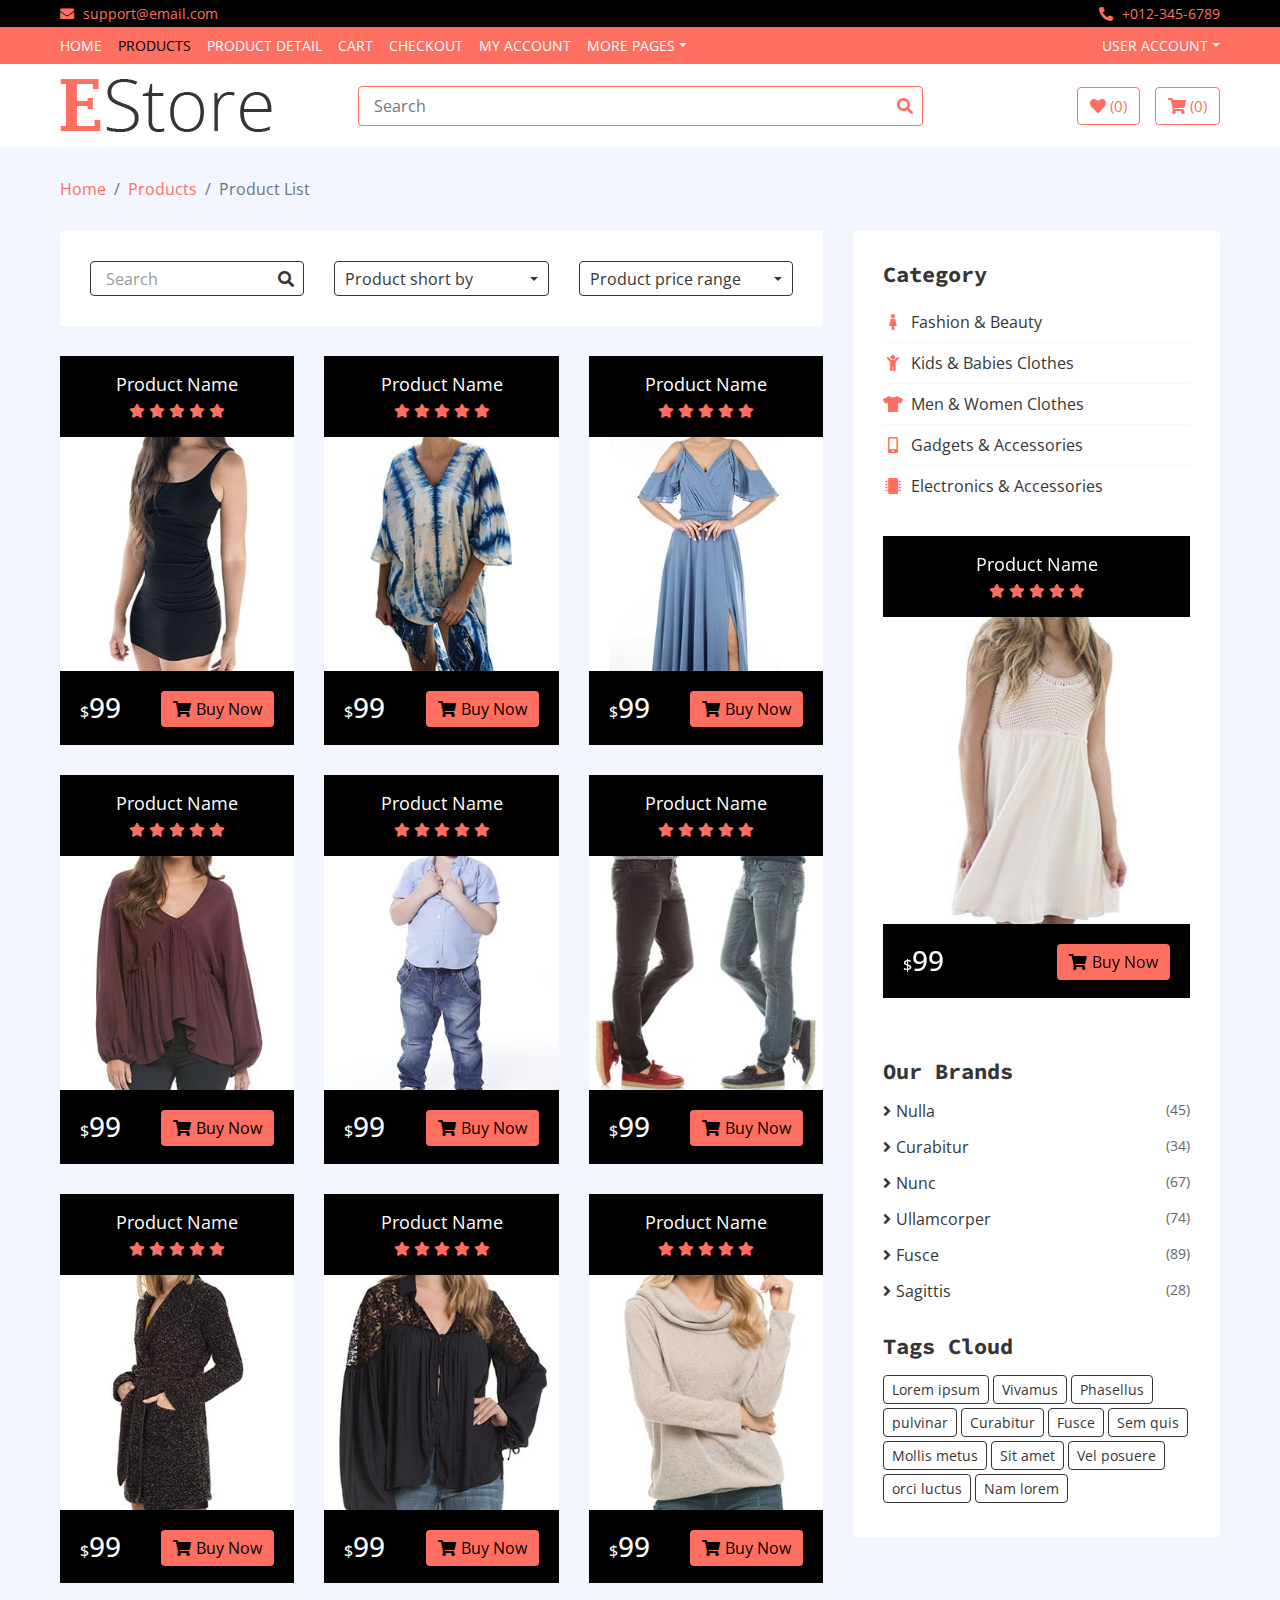
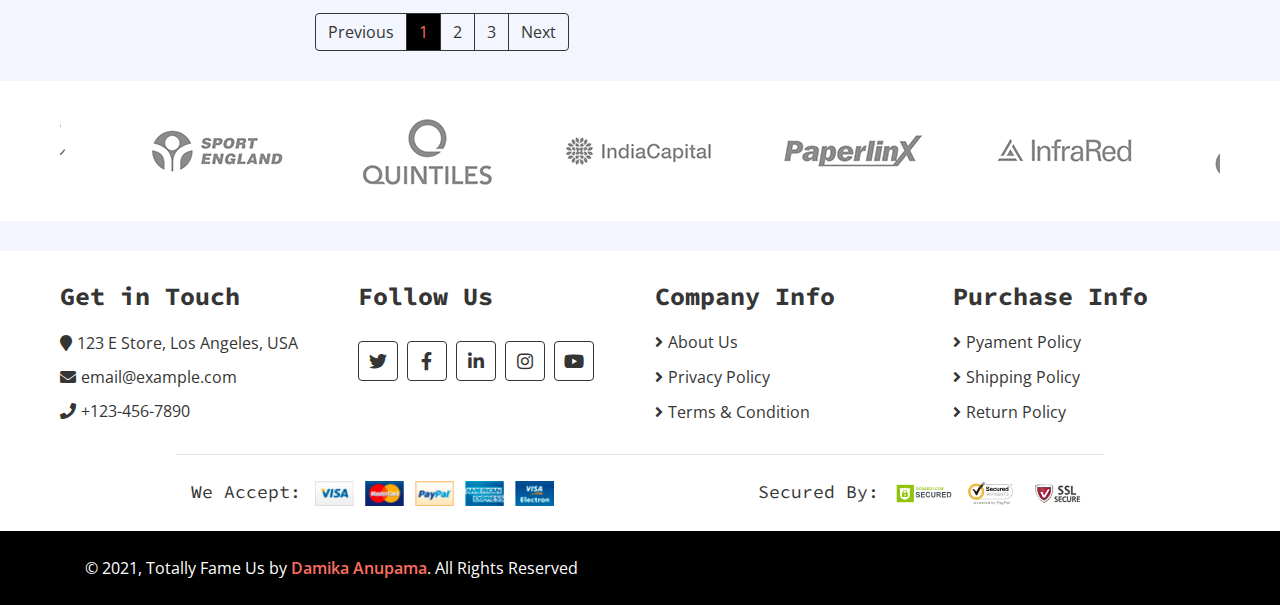
<file: product-list.html>
<!DOCTYPE html>
<html lang="en">
    <head>
        <meta charset="utf-8">
        <title>E Store - eCommerce HTML Template</title>
        <meta content="width=device-width, initial-scale=1.0" name="viewport">
        <meta content="eCommerce HTML Template Free Download" name="keywords">
        <meta content="eCommerce HTML Template Free Download" name="description">

        <!-- Favicon -->
        <link href="img/favicon.ico" rel="icon">

        <!-- Google Fonts -->
        <link href="https://fonts.googleapis.com/css?family=Open+Sans:300,400|Source+Code+Pro:700,900&display=swap" rel="stylesheet">

        <!-- CSS Libraries -->
        <link href="https://stackpath.bootstrapcdn.com/bootstrap/4.4.1/css/bootstrap.min.css" rel="stylesheet">
        <link href="https://cdnjs.cloudflare.com/ajax/libs/font-awesome/5.10.0/css/all.min.css" rel="stylesheet">
        <link href="lib/slick/slick.css" rel="stylesheet">
        <link href="lib/slick/slick-theme.css" rel="stylesheet">

        <!-- Template Stylesheet -->
        <link href="css/style.css" rel="stylesheet">
    </head>

    <body>
        <!-- Top bar Start -->
        <div class="top-bar">
            <div class="container-fluid">
                <div class="row">
                    <div class="col-sm-6">
                        <i class="fa fa-envelope"></i>
                        support@email.com
                    </div>
                    <div class="col-sm-6">
                        <i class="fa fa-phone-alt"></i>
                        +012-345-6789
                    </div>
                </div>
            </div>
        </div>
        <!-- Top bar End -->

        <!-- Nav Bar Start -->
        <div class="nav">
            <div class="container-fluid">
                <nav class="navbar navbar-expand-md bg-dark navbar-dark">
                    <a href="#" class="navbar-brand">MENU</a>
                    <button type="button" class="navbar-toggler" data-toggle="collapse" data-target="#navbarCollapse">
                        <span class="navbar-toggler-icon"></span>
                    </button>

                    <div class="collapse navbar-collapse justify-content-between" id="navbarCollapse">
                        <div class="navbar-nav mr-auto">
                            <a href="index.html" class="nav-item nav-link">Home</a>
                            <a href="product-list.html" class="nav-item nav-link active">Products</a>
                            <a href="product-detail.html" class="nav-item nav-link">Product Detail</a>
                            <a href="cart.html" class="nav-item nav-link">Cart</a>
                            <a href="checkout.html" class="nav-item nav-link">Checkout</a>
                            <a href="my-account.html" class="nav-item nav-link">My Account</a>
                            <div class="nav-item dropdown">
                                <a href="#" class="nav-link dropdown-toggle" data-toggle="dropdown">More Pages</a>
                                <div class="dropdown-menu">
                                    <a href="wishlist.html" class="dropdown-item">Wishlist</a>
                                    <a href="login.html" class="dropdown-item">Login & Register</a>
                                    <a href="contact.html" class="dropdown-item">Contact Us</a>
                                </div>
                            </div>
                        </div>
                        <div class="navbar-nav ml-auto">
                            <div class="nav-item dropdown">
                                <a href="#" class="nav-link dropdown-toggle" data-toggle="dropdown">User Account</a>
                                <div class="dropdown-menu">
                                    <a href="#" class="dropdown-item">Login</a>
                                    <a href="#" class="dropdown-item">Register</a>
                                </div>
                            </div>
                        </div>
                    </div>
                </nav>
            </div>
        </div>
        <!-- Nav Bar End -->

        <!-- Bottom Bar Start -->
        <div class="bottom-bar">
            <div class="container-fluid">
                <div class="row align-items-center">
                    <div class="col-md-3">
                        <div class="logo">
                            <a href="index.html">
                                <img src="img/logo.png" alt="Logo">
                            </a>
                        </div>
                    </div>
                    <div class="col-md-6">
                        <div class="search">
                            <input type="text" placeholder="Search">
                            <button><i class="fa fa-search"></i></button>
                        </div>
                    </div>
                    <div class="col-md-3">
                        <div class="user">
                            <a href="wishlist.html" class="btn wishlist">
                                <i class="fa fa-heart"></i>
                                <span>(0)</span>
                            </a>
                            <a href="cart.html" class="btn cart">
                                <i class="fa fa-shopping-cart"></i>
                                <span>(0)</span>
                            </a>
                        </div>
                    </div>
                </div>
            </div>
        </div>
        <!-- Bottom Bar End -->

        <!-- Breadcrumb Start -->
        <div class="breadcrumb-wrap">
            <div class="container-fluid">
                <ul class="breadcrumb">
                    <li class="breadcrumb-item"><a href="#">Home</a></li>
                    <li class="breadcrumb-item"><a href="#">Products</a></li>
                    <li class="breadcrumb-item active">Product List</li>
                </ul>
            </div>
        </div>
        <!-- Breadcrumb End -->

        <!-- Product List Start -->
        <div class="product-view">
            <div class="container-fluid">
                <div class="row">
                    <div class="col-lg-8">
                        <div class="row">
                            <div class="col-md-12">
                                <div class="product-view-top">
                                    <div class="row">
                                        <div class="col-md-4">
                                            <div class="product-search">
                                                <input type="email" value="Search">
                                                <button><i class="fa fa-search"></i></button>
                                            </div>
                                        </div>
                                        <div class="col-md-4">
                                            <div class="product-short">
                                                <div class="dropdown">
                                                    <div class="dropdown-toggle" data-toggle="dropdown">Product short by</div>
                                                    <div class="dropdown-menu dropdown-menu-right">
                                                        <a href="#" class="dropdown-item">Newest</a>
                                                        <a href="#" class="dropdown-item">Popular</a>
                                                        <a href="#" class="dropdown-item">Most sale</a>
                                                    </div>
                                                </div>
                                            </div>
                                        </div>
                                        <div class="col-md-4">
                                            <div class="product-price-range">
                                                <div class="dropdown">
                                                    <div class="dropdown-toggle" data-toggle="dropdown">Product price range</div>
                                                    <div class="dropdown-menu dropdown-menu-right">
                                                        <a href="#" class="dropdown-item">$0 to $50</a>
                                                        <a href="#" class="dropdown-item">$51 to $100</a>
                                                        <a href="#" class="dropdown-item">$101 to $150</a>
                                                        <a href="#" class="dropdown-item">$151 to $200</a>
                                                        <a href="#" class="dropdown-item">$201 to $250</a>
                                                        <a href="#" class="dropdown-item">$251 to $300</a>
                                                        <a href="#" class="dropdown-item">$301 to $350</a>
                                                        <a href="#" class="dropdown-item">$351 to $400</a>
                                                        <a href="#" class="dropdown-item">$401 to $450</a>
                                                        <a href="#" class="dropdown-item">$451 to $500</a>
                                                    </div>
                                                </div>
                                            </div>
                                        </div>
                                    </div>
                                </div>
                            </div>

                            <div class="col-md-4">
                                <div class="product-item">
                                    <div class="product-title">
                                        <a href="#">Product Name</a>
                                        <div class="ratting">
                                            <i class="fa fa-star"></i>
                                            <i class="fa fa-star"></i>
                                            <i class="fa fa-star"></i>
                                            <i class="fa fa-star"></i>
                                            <i class="fa fa-star"></i>
                                        </div>
                                    </div>
                                    <div class="product-image">
                                        <a href="product-detail.html">
                                            <img src="img/product-1.jpg" alt="Product Image">
                                        </a>
                                        <div class="product-action">
                                            <a href="#"><i class="fa fa-cart-plus"></i></a>
                                            <a href="#"><i class="fa fa-heart"></i></a>
                                            <a href="#"><i class="fa fa-search"></i></a>
                                        </div>
                                    </div>
                                    <div class="product-price">
                                        <h3><span>$</span>99</h3>
                                        <a class="btn" href=""><i class="fa fa-shopping-cart"></i>Buy Now</a>
                                    </div>
                                </div>
                            </div>
                            <div class="col-md-4">
                                <div class="product-item">
                                    <div class="product-title">
                                        <a href="#">Product Name</a>
                                        <div class="ratting">
                                            <i class="fa fa-star"></i>
                                            <i class="fa fa-star"></i>
                                            <i class="fa fa-star"></i>
                                            <i class="fa fa-star"></i>
                                            <i class="fa fa-star"></i>
                                        </div>
                                    </div>
                                    <div class="product-image">
                                        <a href="product-detail.html">
                                            <img src="img/product-2.jpg" alt="Product Image">
                                        </a>
                                        <div class="product-action">
                                            <a href="#"><i class="fa fa-cart-plus"></i></a>
                                            <a href="#"><i class="fa fa-heart"></i></a>
                                            <a href="#"><i class="fa fa-search"></i></a>
                                        </div>
                                    </div>
                                    <div class="product-price">
                                        <h3><span>$</span>99</h3>
                                        <a class="btn" href=""><i class="fa fa-shopping-cart"></i>Buy Now</a>
                                    </div>
                                </div>
                            </div>
                            <div class="col-md-4">
                                <div class="product-item">
                                    <div class="product-title">
                                        <a href="#">Product Name</a>
                                        <div class="ratting">
                                            <i class="fa fa-star"></i>
                                            <i class="fa fa-star"></i>
                                            <i class="fa fa-star"></i>
                                            <i class="fa fa-star"></i>
                                            <i class="fa fa-star"></i>
                                        </div>
                                    </div>
                                    <div class="product-image">
                                        <a href="product-detail.html">
                                            <img src="img/product-3.jpg" alt="Product Image">
                                        </a>
                                        <div class="product-action">
                                            <a href="#"><i class="fa fa-cart-plus"></i></a>
                                            <a href="#"><i class="fa fa-heart"></i></a>
                                            <a href="#"><i class="fa fa-search"></i></a>
                                        </div>
                                    </div>
                                    <div class="product-price">
                                        <h3><span>$</span>99</h3>
                                        <a class="btn" href=""><i class="fa fa-shopping-cart"></i>Buy Now</a>
                                    </div>
                                </div>
                            </div>
                            <div class="col-md-4">
                                <div class="product-item">
                                    <div class="product-title">
                                        <a href="#">Product Name</a>
                                        <div class="ratting">
                                            <i class="fa fa-star"></i>
                                            <i class="fa fa-star"></i>
                                            <i class="fa fa-star"></i>
                                            <i class="fa fa-star"></i>
                                            <i class="fa fa-star"></i>
                                        </div>
                                    </div>
                                    <div class="product-image">
                                        <a href="product-detail.html">
                                            <img src="img/product-4.jpg" alt="Product Image">
                                        </a>
                                        <div class="product-action">
                                            <a href="#"><i class="fa fa-cart-plus"></i></a>
                                            <a href="#"><i class="fa fa-heart"></i></a>
                                            <a href="#"><i class="fa fa-search"></i></a>
                                        </div>
                                    </div>
                                    <div class="product-price">
                                        <h3><span>$</span>99</h3>
                                        <a class="btn" href=""><i class="fa fa-shopping-cart"></i>Buy Now</a>
                                    </div>
                                </div>
                            </div>
                            <div class="col-md-4">
                                <div class="product-item">
                                    <div class="product-title">
                                        <a href="#">Product Name</a>
                                        <div class="ratting">
                                            <i class="fa fa-star"></i>
                                            <i class="fa fa-star"></i>
                                            <i class="fa fa-star"></i>
                                            <i class="fa fa-star"></i>
                                            <i class="fa fa-star"></i>
                                        </div>
                                    </div>
                                    <div class="product-image">
                                        <a href="product-detail.html">
                                            <img src="img/product-5.jpg" alt="Product Image">
                                        </a>
                                        <div class="product-action">
                                            <a href="#"><i class="fa fa-cart-plus"></i></a>
                                            <a href="#"><i class="fa fa-heart"></i></a>
                                            <a href="#"><i class="fa fa-search"></i></a>
                                        </div>
                                    </div>
                                    <div class="product-price">
                                        <h3><span>$</span>99</h3>
                                        <a class="btn" href=""><i class="fa fa-shopping-cart"></i>Buy Now</a>
                                    </div>
                                </div>
                            </div>
                            <div class="col-md-4">
                                <div class="product-item">
                                    <div class="product-title">
                                        <a href="#">Product Name</a>
                                        <div class="ratting">
                                            <i class="fa fa-star"></i>
                                            <i class="fa fa-star"></i>
                                            <i class="fa fa-star"></i>
                                            <i class="fa fa-star"></i>
                                            <i class="fa fa-star"></i>
                                        </div>
                                    </div>
                                    <div class="product-image">
                                        <a href="product-detail.html">
                                            <img src="img/product-6.jpg" alt="Product Image">
                                        </a>
                                        <div class="product-action">
                                            <a href="#"><i class="fa fa-cart-plus"></i></a>
                                            <a href="#"><i class="fa fa-heart"></i></a>
                                            <a href="#"><i class="fa fa-search"></i></a>
                                        </div>
                                    </div>
                                    <div class="product-price">
                                        <h3><span>$</span>99</h3>
                                        <a class="btn" href=""><i class="fa fa-shopping-cart"></i>Buy Now</a>
                                    </div>
                                </div>
                            </div>
                            <div class="col-md-4">
                                <div class="product-item">
                                    <div class="product-title">
                                        <a href="#">Product Name</a>
                                        <div class="ratting">
                                            <i class="fa fa-star"></i>
                                            <i class="fa fa-star"></i>
                                            <i class="fa fa-star"></i>
                                            <i class="fa fa-star"></i>
                                            <i class="fa fa-star"></i>
                                        </div>
                                    </div>
                                    <div class="product-image">
                                        <a href="product-detail.html">
                                            <img src="img/product-7.jpg" alt="Product Image">
                                        </a>
                                        <div class="product-action">
                                            <a href="#"><i class="fa fa-cart-plus"></i></a>
                                            <a href="#"><i class="fa fa-heart"></i></a>
                                            <a href="#"><i class="fa fa-search"></i></a>
                                        </div>
                                    </div>
                                    <div class="product-price">
                                        <h3><span>$</span>99</h3>
                                        <a class="btn" href=""><i class="fa fa-shopping-cart"></i>Buy Now</a>
                                    </div>
                                </div>
                            </div>
                            <div class="col-md-4">
                                <div class="product-item">
                                    <div class="product-title">
                                        <a href="#">Product Name</a>
                                        <div class="ratting">
                                            <i class="fa fa-star"></i>
                                            <i class="fa fa-star"></i>
                                            <i class="fa fa-star"></i>
                                            <i class="fa fa-star"></i>
                                            <i class="fa fa-star"></i>
                                        </div>
                                    </div>
                                    <div class="product-image">
                                        <a href="product-detail.html">
                                            <img src="img/product-8.jpg" alt="Product Image">
                                        </a>
                                        <div class="product-action">
                                            <a href="#"><i class="fa fa-cart-plus"></i></a>
                                            <a href="#"><i class="fa fa-heart"></i></a>
                                            <a href="#"><i class="fa fa-search"></i></a>
                                        </div>
                                    </div>
                                    <div class="product-price">
                                        <h3><span>$</span>99</h3>
                                        <a class="btn" href=""><i class="fa fa-shopping-cart"></i>Buy Now</a>
                                    </div>
                                </div>
                            </div>
                            <div class="col-md-4">
                                <div class="product-item">
                                    <div class="product-title">
                                        <a href="#">Product Name</a>
                                        <div class="ratting">
                                            <i class="fa fa-star"></i>
                                            <i class="fa fa-star"></i>
                                            <i class="fa fa-star"></i>
                                            <i class="fa fa-star"></i>
                                            <i class="fa fa-star"></i>
                                        </div>
                                    </div>
                                    <div class="product-image">
                                        <a href="product-detail.html">
                                            <img src="img/product-9.jpg" alt="Product Image">
                                        </a>
                                        <div class="product-action">
                                            <a href="#"><i class="fa fa-cart-plus"></i></a>
                                            <a href="#"><i class="fa fa-heart"></i></a>
                                            <a href="#"><i class="fa fa-search"></i></a>
                                        </div>
                                    </div>
                                    <div class="product-price">
                                        <h3><span>$</span>99</h3>
                                        <a class="btn" href=""><i class="fa fa-shopping-cart"></i>Buy Now</a>
                                    </div>
                                </div>
                            </div>
                        </div>

                        <!-- Pagination Start -->
                        <div class="col-md-12">
                            <nav aria-label="Page navigation example">
                                <ul class="pagination justify-content-center">
                                    <li class="page-item disabled">
                                        <a class="page-link" href="#" tabindex="-1">Previous</a>
                                    </li>
                                    <li class="page-item active"><a class="page-link" href="#">1</a></li>
                                    <li class="page-item"><a class="page-link" href="#">2</a></li>
                                    <li class="page-item"><a class="page-link" href="#">3</a></li>
                                    <li class="page-item">
                                        <a class="page-link" href="#">Next</a>
                                    </li>
                                </ul>
                            </nav>
                        </div>
                        <!-- Pagination Start -->
                    </div>

                    <!-- Side Bar Start -->
                    <div class="col-lg-4 sidebar">
                        <div class="sidebar-widget category">
                            <h2 class="title">Category</h2>
                            <nav class="navbar bg-light">
                                <ul class="navbar-nav">
                                    <li class="nav-item">
                                        <a class="nav-link" href="#"><i class="fa fa-female"></i>Fashion & Beauty</a>
                                    </li>
                                    <li class="nav-item">
                                        <a class="nav-link" href="#"><i class="fa fa-child"></i>Kids & Babies Clothes</a>
                                    </li>
                                    <li class="nav-item">
                                        <a class="nav-link" href="#"><i class="fa fa-tshirt"></i>Men & Women Clothes</a>
                                    </li>
                                    <li class="nav-item">
                                        <a class="nav-link" href="#"><i class="fa fa-mobile-alt"></i>Gadgets & Accessories</a>
                                    </li>
                                    <li class="nav-item">
                                        <a class="nav-link" href="#"><i class="fa fa-microchip"></i>Electronics & Accessories</a>
                                    </li>
                                </ul>
                            </nav>
                        </div>

                        <div class="sidebar-widget widget-slider">
                            <div class="sidebar-slider normal-slider">
                                <div class="product-item">
                                    <div class="product-title">
                                        <a href="#">Product Name</a>
                                        <div class="ratting">
                                            <i class="fa fa-star"></i>
                                            <i class="fa fa-star"></i>
                                            <i class="fa fa-star"></i>
                                            <i class="fa fa-star"></i>
                                            <i class="fa fa-star"></i>
                                        </div>
                                    </div>
                                    <div class="product-image">
                                        <a href="product-detail.html">
                                            <img src="img/product-10.jpg" alt="Product Image">
                                        </a>
                                        <div class="product-action">
                                            <a href="#"><i class="fa fa-cart-plus"></i></a>
                                            <a href="#"><i class="fa fa-heart"></i></a>
                                            <a href="#"><i class="fa fa-search"></i></a>
                                        </div>
                                    </div>
                                    <div class="product-price">
                                        <h3><span>$</span>99</h3>
                                        <a class="btn" href=""><i class="fa fa-shopping-cart"></i>Buy Now</a>
                                    </div>
                                </div>
                                <div class="product-item">
                                    <div class="product-title">
                                        <a href="#">Product Name</a>
                                        <div class="ratting">
                                            <i class="fa fa-star"></i>
                                            <i class="fa fa-star"></i>
                                            <i class="fa fa-star"></i>
                                            <i class="fa fa-star"></i>
                                            <i class="fa fa-star"></i>
                                        </div>
                                    </div>
                                    <div class="product-image">
                                        <a href="product-detail.html">
                                            <img src="img/product-9.jpg" alt="Product Image">
                                        </a>
                                        <div class="product-action">
                                            <a href="#"><i class="fa fa-cart-plus"></i></a>
                                            <a href="#"><i class="fa fa-heart"></i></a>
                                            <a href="#"><i class="fa fa-search"></i></a>
                                        </div>
                                    </div>
                                    <div class="product-price">
                                        <h3><span>$</span>99</h3>
                                        <a class="btn" href=""><i class="fa fa-shopping-cart"></i>Buy Now</a>
                                    </div>
                                </div>
                                <div class="product-item">
                                    <div class="product-title">
                                        <a href="#">Product Name</a>
                                        <div class="ratting">
                                            <i class="fa fa-star"></i>
                                            <i class="fa fa-star"></i>
                                            <i class="fa fa-star"></i>
                                            <i class="fa fa-star"></i>
                                            <i class="fa fa-star"></i>
                                        </div>
                                    </div>
                                    <div class="product-image">
                                        <a href="product-detail.html">
                                            <img src="img/product-8.jpg" alt="Product Image">
                                        </a>
                                        <div class="product-action">
                                            <a href="#"><i class="fa fa-cart-plus"></i></a>
                                            <a href="#"><i class="fa fa-heart"></i></a>
                                            <a href="#"><i class="fa fa-search"></i></a>
                                        </div>
                                    </div>
                                    <div class="product-price">
                                        <h3><span>$</span>99</h3>
                                        <a class="btn" href=""><i class="fa fa-shopping-cart"></i>Buy Now</a>
                                    </div>
                                </div>
                            </div>
                        </div>

                        <div class="sidebar-widget brands">
                            <h2 class="title">Our Brands</h2>
                            <ul>
                                <li><a href="#">Nulla </a><span>(45)</span></li>
                                <li><a href="#">Curabitur </a><span>(34)</span></li>
                                <li><a href="#">Nunc </a><span>(67)</span></li>
                                <li><a href="#">Ullamcorper</a><span>(74)</span></li>
                                <li><a href="#">Fusce </a><span>(89)</span></li>
                                <li><a href="#">Sagittis</a><span>(28)</span></li>
                            </ul>
                        </div>

                        <div class="sidebar-widget tag">
                            <h2 class="title">Tags Cloud</h2>
                            <a href="#">Lorem ipsum</a>
                            <a href="#">Vivamus</a>
                            <a href="#">Phasellus</a>
                            <a href="#">pulvinar</a>
                            <a href="#">Curabitur</a>
                            <a href="#">Fusce</a>
                            <a href="#">Sem quis</a>
                            <a href="#">Mollis metus</a>
                            <a href="#">Sit amet</a>
                            <a href="#">Vel posuere</a>
                            <a href="#">orci luctus</a>
                            <a href="#">Nam lorem</a>
                        </div>
                    </div>
                    <!-- Side Bar End -->
                </div>
            </div>
        </div>
        <!-- Product List End -->

        <!-- Brand Start -->
        <div class="brand">
            <div class="container-fluid">
                <div class="brand-slider">
                    <div class="brand-item"><img src="img/brand-1.png" alt=""></div>
                    <div class="brand-item"><img src="img/brand-2.png" alt=""></div>
                    <div class="brand-item"><img src="img/brand-3.png" alt=""></div>
                    <div class="brand-item"><img src="img/brand-4.png" alt=""></div>
                    <div class="brand-item"><img src="img/brand-5.png" alt=""></div>
                    <div class="brand-item"><img src="img/brand-6.png" alt=""></div>
                </div>
            </div>
        </div>
        <!-- Brand End -->

        <!-- Footer Start -->
        <div class="footer">
            <div class="container-fluid">
                <div class="row">
                    <div class="col-lg-3 col-md-6">
                        <div class="footer-widget">
                            <h2>Get in Touch</h2>
                            <div class="contact-info">
                                <p><i class="fa fa-map-marker"></i>123 E Store, Los Angeles, USA</p>
                                <p><i class="fa fa-envelope"></i>email@example.com</p>
                                <p><i class="fa fa-phone"></i>+123-456-7890</p>
                            </div>
                        </div>
                    </div>

                    <div class="col-lg-3 col-md-6">
                        <div class="footer-widget">
                            <h2>Follow Us</h2>
                            <div class="contact-info">
                                <div class="social">
                                    <a href=""><i class="fab fa-twitter"></i></a>
                                    <a href=""><i class="fab fa-facebook-f"></i></a>
                                    <a href=""><i class="fab fa-linkedin-in"></i></a>
                                    <a href=""><i class="fab fa-instagram"></i></a>
                                    <a href=""><i class="fab fa-youtube"></i></a>
                                </div>
                            </div>
                        </div>
                    </div>

                    <div class="col-lg-3 col-md-6">
                        <div class="footer-widget">
                            <h2>Company Info</h2>
                            <ul>
                                <li><a href="#">About Us</a></li>
                                <li><a href="#">Privacy Policy</a></li>
                                <li><a href="#">Terms & Condition</a></li>
                            </ul>
                        </div>
                    </div>

                    <div class="col-lg-3 col-md-6">
                        <div class="footer-widget">
                            <h2>Purchase Info</h2>
                            <ul>
                                <li><a href="#">Pyament Policy</a></li>
                                <li><a href="#">Shipping Policy</a></li>
                                <li><a href="#">Return Policy</a></li>
                            </ul>
                        </div>
                    </div>
                </div>

                <div class="row payment align-items-center">
                    <div class="col-md-6">
                        <div class="payment-method">
                            <h2>We Accept:</h2>
                            <img src="img/payment-method.png" alt="Payment Method" />
                        </div>
                    </div>
                    <div class="col-md-6">
                        <div class="payment-security">
                            <h2>Secured By:</h2>
                            <img src="img/godaddy.svg" alt="Payment Security" />
                            <img src="img/norton.svg" alt="Payment Security" />
                            <img src="img/ssl.svg" alt="Payment Security" />
                        </div>
                    </div>
                </div>
            </div>
        </div>
        <!-- Footer End -->

        <!-- Footer Bottom Start -->
        <div class="footer-bottom">
            <div class="container">
                <div class="row">
                    <div class="col-md-6 copyright">
                        <p>© 2021, Totally Fame Us by <a href="https://www.fiverr.com/users/damikaanupama">Damika Anupama</a>. All Rights Reserved</p>
                    </div>
                </div>
            </div>
        </div>
        <!-- Footer Bottom End -->

        <!-- Back to Top -->
        <a href="#" class="back-to-top"><i class="fa fa-chevron-up"></i></a>

        <!-- JavaScript Libraries -->
        <script src="https://code.jquery.com/jquery-3.4.1.min.js"></script>
        <script src="https://stackpath.bootstrapcdn.com/bootstrap/4.4.1/js/bootstrap.bundle.min.js"></script>
        <script src="lib/easing/easing.min.js"></script>
        <script src="lib/slick/slick.min.js"></script>

        <!-- Template Javascript -->
        <script src="js/main.js"></script>
    </body>
</html>
</file>
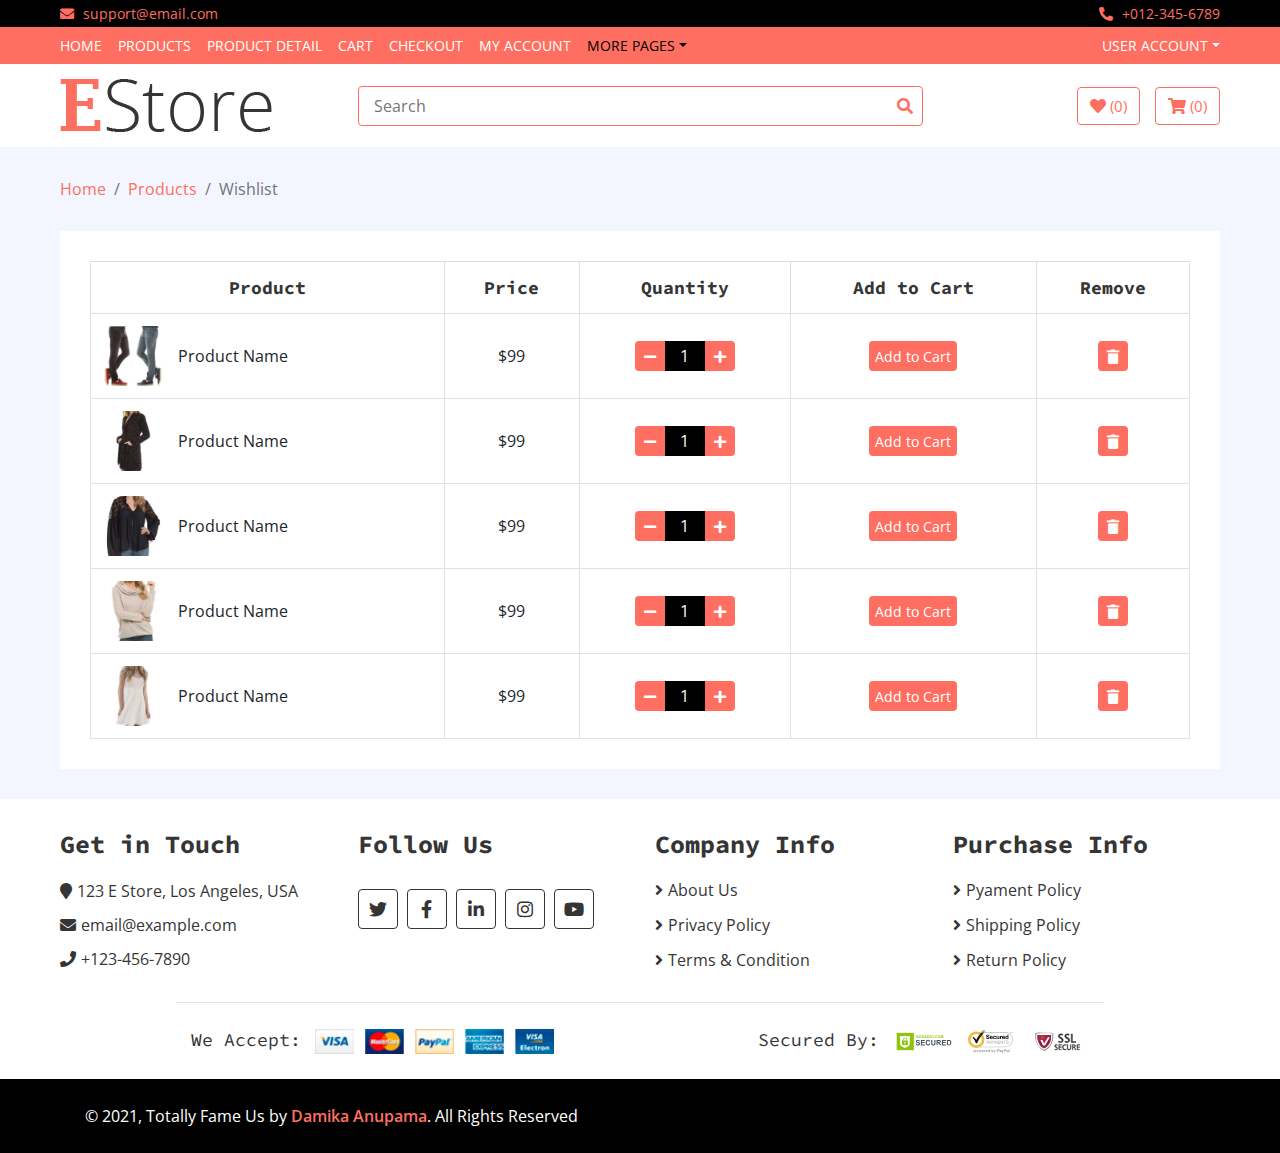
<file: wishlist.html>
<!DOCTYPE html>
<html lang="en">
    <head>
        <meta charset="utf-8">
        <title>E Store - eCommerce HTML Template</title>
        <meta content="width=device-width, initial-scale=1.0" name="viewport">
        <meta content="eCommerce HTML Template Free Download" name="keywords">
        <meta content="eCommerce HTML Template Free Download" name="description">

        <!-- Favicon -->
        <link href="img/favicon.ico" rel="icon">

        <!-- Google Fonts -->
        <link href="https://fonts.googleapis.com/css?family=Open+Sans:300,400|Source+Code+Pro:700,900&display=swap" rel="stylesheet">

        <!-- CSS Libraries -->
        <link href="https://stackpath.bootstrapcdn.com/bootstrap/4.4.1/css/bootstrap.min.css" rel="stylesheet">
        <link href="https://cdnjs.cloudflare.com/ajax/libs/font-awesome/5.10.0/css/all.min.css" rel="stylesheet">
        <link href="lib/slick/slick.css" rel="stylesheet">
        <link href="lib/slick/slick-theme.css" rel="stylesheet">

        <!-- Template Stylesheet -->
        <link href="css/style.css" rel="stylesheet">
    </head>

    <body>
        <!-- Top bar Start -->
        <div class="top-bar">
            <div class="container-fluid">
                <div class="row">
                    <div class="col-sm-6">
                        <i class="fa fa-envelope"></i>
                        support@email.com
                    </div>
                    <div class="col-sm-6">
                        <i class="fa fa-phone-alt"></i>
                        +012-345-6789
                    </div>
                </div>
            </div>
        </div>
        <!-- Top bar End -->

        <!-- Nav Bar Start -->
        <div class="nav">
            <div class="container-fluid">
                <nav class="navbar navbar-expand-md bg-dark navbar-dark">
                    <a href="#" class="navbar-brand">MENU</a>
                    <button type="button" class="navbar-toggler" data-toggle="collapse" data-target="#navbarCollapse">
                        <span class="navbar-toggler-icon"></span>
                    </button>

                    <div class="collapse navbar-collapse justify-content-between" id="navbarCollapse">
                        <div class="navbar-nav mr-auto">
                            <a href="index.html" class="nav-item nav-link">Home</a>
                            <a href="product-list.html" class="nav-item nav-link">Products</a>
                            <a href="product-detail.html" class="nav-item nav-link">Product Detail</a>
                            <a href="cart.html" class="nav-item nav-link">Cart</a>
                            <a href="checkout.html" class="nav-item nav-link">Checkout</a>
                            <a href="my-account.html" class="nav-item nav-link">My Account</a>
                            <div class="nav-item dropdown">
                                <a href="#" class="nav-link dropdown-toggle active" data-toggle="dropdown">More Pages</a>
                                <div class="dropdown-menu">
                                    <a href="wishlist.html" class="dropdown-item active">Wishlist</a>
                                    <a href="login.html" class="dropdown-item">Login & Register</a>
                                    <a href="contact.html" class="dropdown-item">Contact Us</a>
                                </div>
                            </div>
                        </div>
                        <div class="navbar-nav ml-auto">
                            <div class="nav-item dropdown">
                                <a href="#" class="nav-link dropdown-toggle" data-toggle="dropdown">User Account</a>
                                <div class="dropdown-menu">
                                    <a href="#" class="dropdown-item">Login</a>
                                    <a href="#" class="dropdown-item">Register</a>
                                </div>
                            </div>
                        </div>
                    </div>
                </nav>
            </div>
        </div>
        <!-- Nav Bar End -->

        <!-- Bottom Bar Start -->
        <div class="bottom-bar">
            <div class="container-fluid">
                <div class="row align-items-center">
                    <div class="col-md-3">
                        <div class="logo">
                            <a href="index.html">
                                <img src="img/logo.png" alt="Logo">
                            </a>
                        </div>
                    </div>
                    <div class="col-md-6">
                        <div class="search">
                            <input type="text" placeholder="Search">
                            <button><i class="fa fa-search"></i></button>
                        </div>
                    </div>
                    <div class="col-md-3">
                        <div class="user">
                            <a href="wishlist.html" class="btn wishlist">
                                <i class="fa fa-heart"></i>
                                <span>(0)</span>
                            </a>
                            <a href="cart.html" class="btn cart">
                                <i class="fa fa-shopping-cart"></i>
                                <span>(0)</span>
                            </a>
                        </div>
                    </div>
                </div>
            </div>
        </div>
        <!-- Bottom Bar End -->

        <!-- Breadcrumb Start -->
        <div class="breadcrumb-wrap">
            <div class="container-fluid">
                <ul class="breadcrumb">
                    <li class="breadcrumb-item"><a href="#">Home</a></li>
                    <li class="breadcrumb-item"><a href="#">Products</a></li>
                    <li class="breadcrumb-item active">Wishlist</li>
                </ul>
            </div>
        </div>
        <!-- Breadcrumb End -->

        <!-- Wishlist Start -->
        <div class="wishlist-page">
            <div class="container-fluid">
                <div class="wishlist-page-inner">
                    <div class="row">
                        <div class="col-md-12">
                            <div class="table-responsive">
                                <table class="table table-bordered">
                                    <thead class="thead-dark">
                                        <tr>
                                            <th>Product</th>
                                            <th>Price</th>
                                            <th>Quantity</th>
                                            <th>Add to Cart</th>
                                            <th>Remove</th>
                                        </tr>
                                    </thead>
                                    <tbody class="align-middle">
                                        <tr>
                                            <td>
                                                <div class="img">
                                                    <a href="#"><img src="img/product-6.jpg" alt="Image"></a>
                                                    <p>Product Name</p>
                                                </div>
                                            </td>
                                            <td>$99</td>
                                            <td>
                                                <div class="qty">
                                                    <button class="btn-minus"><i class="fa fa-minus"></i></button>
                                                    <input type="text" value="1">
                                                    <button class="btn-plus"><i class="fa fa-plus"></i></button>
                                                </div>
                                            </td>
                                            <td><button class="btn-cart">Add to Cart</button></td>
                                            <td><button><i class="fa fa-trash"></i></button></td>
                                        </tr>
                                        <tr>
                                            <td>
                                                <div class="img">
                                                    <a href="#"><img src="img/product-7.jpg" alt="Image"></a>
                                                    <p>Product Name</p>
                                                </div>
                                            </td>
                                            <td>$99</td>
                                            <td>
                                                <div class="qty">
                                                    <button class="btn-minus"><i class="fa fa-minus"></i></button>
                                                    <input type="text" value="1">
                                                    <button class="btn-plus"><i class="fa fa-plus"></i></button>
                                                </div>
                                            </td>
                                            <td><button class="btn-cart">Add to Cart</button></td>
                                            <td><button><i class="fa fa-trash"></i></button></td>
                                        </tr>
                                        <tr>
                                            <td>
                                                <div class="img">
                                                    <a href="#"><img src="img/product-8.jpg" alt="Image"></a>
                                                    <p>Product Name</p>
                                                </div>
                                            </td>
                                            <td>$99</td>
                                            <td>
                                                <div class="qty">
                                                    <button class="btn-minus"><i class="fa fa-minus"></i></button>
                                                    <input type="text" value="1">
                                                    <button class="btn-plus"><i class="fa fa-plus"></i></button>
                                                </div>
                                            </td>
                                            <td><button class="btn-cart">Add to Cart</button></td>
                                            <td><button><i class="fa fa-trash"></i></button></td>
                                        </tr>
                                        <tr>
                                            <td>
                                                <div class="img">
                                                    <a href="#"><img src="img/product-9.jpg" alt="Image"></a>
                                                    <p>Product Name</p>
                                                </div>
                                            </td>
                                            <td>$99</td>
                                            <td>
                                                <div class="qty">
                                                    <button class="btn-minus"><i class="fa fa-minus"></i></button>
                                                    <input type="text" value="1">
                                                    <button class="btn-plus"><i class="fa fa-plus"></i></button>
                                                </div>
                                            </td>
                                            <td><button class="btn-cart">Add to Cart</button></td>
                                            <td><button><i class="fa fa-trash"></i></button></td>
                                        </tr>
                                        <tr>
                                            <td>
                                                <div class="img">
                                                    <a href="#"><img src="img/product-10.jpg" alt="Image"></a>
                                                    <p>Product Name</p>
                                                </div>
                                            </td>
                                            <td>$99</td>
                                            <td>
                                                <div class="qty">
                                                    <button class="btn-minus"><i class="fa fa-minus"></i></button>
                                                    <input type="text" value="1">
                                                    <button class="btn-plus"><i class="fa fa-plus"></i></button>
                                                </div>
                                            </td>
                                            <td><button class="btn-cart">Add to Cart</button></td>
                                            <td><button><i class="fa fa-trash"></i></button></td>
                                        </tr>
                                    </tbody>
                                </table>
                            </div>
                        </div>
                    </div>
                </div>
            </div>
        </div>
        <!-- Wishlist End -->

        <!-- Footer Start -->
        <div class="footer">
            <div class="container-fluid">
                <div class="row">
                    <div class="col-lg-3 col-md-6">
                        <div class="footer-widget">
                            <h2>Get in Touch</h2>
                            <div class="contact-info">
                                <p><i class="fa fa-map-marker"></i>123 E Store, Los Angeles, USA</p>
                                <p><i class="fa fa-envelope"></i>email@example.com</p>
                                <p><i class="fa fa-phone"></i>+123-456-7890</p>
                            </div>
                        </div>
                    </div>

                    <div class="col-lg-3 col-md-6">
                        <div class="footer-widget">
                            <h2>Follow Us</h2>
                            <div class="contact-info">
                                <div class="social">
                                    <a href=""><i class="fab fa-twitter"></i></a>
                                    <a href=""><i class="fab fa-facebook-f"></i></a>
                                    <a href=""><i class="fab fa-linkedin-in"></i></a>
                                    <a href=""><i class="fab fa-instagram"></i></a>
                                    <a href=""><i class="fab fa-youtube"></i></a>
                                </div>
                            </div>
                        </div>
                    </div>

                    <div class="col-lg-3 col-md-6">
                        <div class="footer-widget">
                            <h2>Company Info</h2>
                            <ul>
                                <li><a href="#">About Us</a></li>
                                <li><a href="#">Privacy Policy</a></li>
                                <li><a href="#">Terms & Condition</a></li>
                            </ul>
                        </div>
                    </div>

                    <div class="col-lg-3 col-md-6">
                        <div class="footer-widget">
                            <h2>Purchase Info</h2>
                            <ul>
                                <li><a href="#">Pyament Policy</a></li>
                                <li><a href="#">Shipping Policy</a></li>
                                <li><a href="#">Return Policy</a></li>
                            </ul>
                        </div>
                    </div>
                </div>

                <div class="row payment align-items-center">
                    <div class="col-md-6">
                        <div class="payment-method">
                            <h2>We Accept:</h2>
                            <img src="img/payment-method.png" alt="Payment Method" />
                        </div>
                    </div>
                    <div class="col-md-6">
                        <div class="payment-security">
                            <h2>Secured By:</h2>
                            <img src="img/godaddy.svg" alt="Payment Security" />
                            <img src="img/norton.svg" alt="Payment Security" />
                            <img src="img/ssl.svg" alt="Payment Security" />
                        </div>
                    </div>
                </div>
            </div>
        </div>
        <!-- Footer End -->

        <!-- Footer Bottom Start -->
        <div class="footer-bottom">
            <div class="container">
                <div class="row">
                    <div class="col-md-6 copyright">
                        <p>© 2021, Totally Fame Us by <a href="https://www.fiverr.com/users/damikaanupama">Damika Anupama</a>. All Rights Reserved</p>
                    </div>
                </div>
            </div>
        </div>
        <!-- Footer Bottom End -->

        <!-- Back to Top -->
        <a href="#" class="back-to-top"><i class="fa fa-chevron-up"></i></a>

        <!-- JavaScript Libraries -->
        <script src="https://code.jquery.com/jquery-3.4.1.min.js"></script>
        <script src="https://stackpath.bootstrapcdn.com/bootstrap/4.4.1/js/bootstrap.bundle.min.js"></script>
        <script src="lib/easing/easing.min.js"></script>
        <script src="lib/slick/slick.min.js"></script>

        <!-- Template Javascript -->
        <script src="js/main.js"></script>
    </body>
</html>
</file>
<file: css/style.css>
/**********************************/
/********** General CSS ***********/
/**********************************/
body {
    color: #353535;
    font-family: 'Open Sans', sans-serif;
    font-weight: 400;
    background: #f3f6ff;
}

a {
    color: #FF6F61;
}

a:hover,
a:active,
a:focus {
    color: #353535;
    outline: none;
    text-decoration: none;
}

h1 {
    font-family: 'Source Code Pro', monospace;
    font-weight: 900;
}

h2 {
    font-family: 'Source Code Pro', monospace;
    font-weight: 700;
}

@media(min-width: 992px) {
    .container-fluid {
        padding-right: 60px;
        padding-left: 60px;
    }
}


/**********************************/
/******** Back to Top CSS *********/
/**********************************/
.back-to-top {
    position: fixed;
    display: none;
    background: #FF6F61;
    color: #ffffff;
    width: 40px;
    height: 40px;
    text-align: center;
    line-height: 1;
    font-size: 16px;
    border-radius: 4px;
    right: 15px;
    bottom: 15px;
    transition: background 0.5s;
    z-index: 11;
}

.back-to-top i {
    padding-top: 12px;
    color: #ffffff;
}


/**********************************/
/********* Form Input CSS *********/
/**********************************/
.form-control,
.custom-select {
    width: 100%;
    height: 35px;
    padding: 0 15px;
    color: #999999;
    border: 1px solid #dddddd;
    margin-bottom: 15px
}

.form-control:focus,
.custom-select:focus {
    box-shadow: none;
    border-color: #FF6F61;
}

.custom-radio,
.custom-checkbox {
    margin-bottom: 15px;
}

.custom-radio .custom-control-label::before,
.custom-checkbox .custom-control-label::before {
    background: #dddddd;
    border-color: #dddddd;
}

.custom-radio .custom-control-input:checked~.custom-control-label::before,
.custom-checkbox .custom-control-input:checked~.custom-control-label::before {
    color: #ffffff;
    background: #FF6F61;
    border-color: #FF6F61;
    box-shadow: none;
}

.btn {
    color: #FF6F61;
    background: #ffffff;
    border: 1px solid #FF6F61;
}

.btn:hover,
.btn:active,
.btn:focus {
    color: #ffffff;
    background: #FF6F61;
    box-shadow: none;
}


/**********************************/
/******* Normal Slider CSS ********/
/**********************************/
.normal-slider .slick-prev,
.normal-slider .slick-next {
    width: 40px;
    height: 40px;
    z-index: 1;
    opacity: 0;
    transition: .5s;
    background: rgba(255, 111, 97, .7);
    border-radius: 4px;
}

.normal-slider .slick-prev {
    left: 55px;
}

.normal-slider .slick-next {
    right: 55px;
}

.normal-slider.slick-slider:hover .slick-prev {
    left: 15px;
    opacity: 1;
}

.normal-slider.slick-slider:hover .slick-next {
    right: 15px;
    opacity: 1;
}

.normal-slider .slick-prev:hover,
.normal-slider .slick-prev:focus,
.normal-slider .slick-next:hover,
.normal-slider .slick-next:focus {
    background: rgba(0, 0, 0, .7);
}

.normal-slider .slick-prev:hover::before,
.normal-slider .slick-prev:focus::before,
.normal-slider .slick-next:hover::before,
.normal-slider .slick-next:focus::before {
    color: #FF6F61;
}

.normal-slider .slick-prev::before,
.normal-slider .slick-next::before {
    font-family: "Font Awesome 5 Free";
    font-weight: 900;
    font-size: 30px;
    color: #ffffff;
}

.normal-slider .slick-prev::before {
    content: "\f104";
}

.normal-slider .slick-next::before {
    content: "\f105";
}

.normal-slider .slick-dots {
    bottom: 15px;
}

.normal-slider .slick-dots li button:before {
    color: #ffffff;
    font-size: 15px;
}

.normal-slider .slick-dots li.slick-active button:before {
    color: #FF6F61;
}

.slick-dotted.slick-slider {
    margin-bottom: 0;
}


/**********************************/
/********** Top Bar CSS ***********/
/**********************************/
.top-bar {
    padding: 3px 0;
    font-size: 14px;
    color: #FF6F61;
    background: #000000;
}

.top-bar i {
    margin-right: 5px;
}

.top-bar .col-sm-6:first-child {
    text-align: left;
}

.top-bar .col-sm-6:last-child {
    text-align: right;
}

@media (max-width: 575.98px) {
    .top-bar {
        border-bottom: 1px solid rgba(255,255,255,.1);
    }

    .top-bar .col-sm-6:first-child,
    .top-bar .col-sm-6:last-child {
        text-align: center;
    }
}


/**********************************/
/*********** Nav Bar CSS **********/
/**********************************/
.nav {
    position: relative;
}

@media (min-width: 992px) {
    .nav .container-fluid {
        padding-left: 52px;
        padding-right: 52px;
    }
}

.nav .navbar {
    height: 100%;
    padding: 0;
}

.nav .dropdown-menu {
    margin-top: 0;
    border: 0;
    border-radius: 0;
    background: #FF6F61;
}

.nav .dropdown-menu a.active {
    color: #353535;
    background: #f8f9fa;
}

@media (min-width: 768px) {
    .nav,
    .nav .navbar {
        background: #FF6F61 !important;
    }

    .nav .navbar-brand {
        display: none;
    }

    .nav .navbar-dark a.nav-link {
        color: #ffffff;
        font-size: 14px;
        text-transform: uppercase;
    }

    .nav .navbar-dark a.nav-link:hover,
    .nav .navbar-dark a.nav-link.active {
        color: #000000;
    }
}

@media (max-width: 768px) {
    .nav {
        padding: 5px 0;
    }

    .nav,
    .nav .navbar {
        background: #000000 !important;
    }

    .nav a.nav-link {
        padding: 5px 0;
    }

    .nav .dropdown-menu {
        box-shadow: none;
    }
}


/**********************************/
/********* Bottom Bar CSS *********/
/**********************************/
.bottom-bar {
    padding: 15px 0;
    background: #ffffff;
    margin-bottom: 30px;
}

.bottom-bar .logo {
    text-align: left;
    overflow: hidden;
}

.bottom-bar .logo a img {
    max-height: 60px;
}

.bottom-bar .search {
    width: 100%;
}

.bottom-bar .search input[type=text] {
    width: 100%;
    height: 40px;
    padding: 0 15px;
    color: #666666;
    border: 1px solid #FF6F61;
    border-radius: 4px;
}

.bottom-bar .search button {
    position: absolute;
    width: 40px;
    height: 38px;
    top: 1px;
    right: 16px;
    padding: 0 15px;
    border: none;
    background: none;
    color: #FF6F61;
    border-radius: 0 2px 2px 0;
}

.bottom-bar .search button:hover {
    background: #FF6F61;
    color: #ffffff;
}

.bottom-bar .user {
    font-size: 0;
    text-align: right;
}

.bottom-bar .user .wishlist {
    margin-right: 15px;
}

.bottom-bar .user .cart i,
.bottom-bar .user .wishlist i {
    color: #FF6F61;
}

.bottom-bar .user .cart span,
.bottom-bar .user .wishlist span {
    color: #FF6F61;
    font-size: 15px;
}

.bottom-bar .user .cart:hover i,
.bottom-bar .user .wishlist:hover i,
.bottom-bar .user .cart:hover span,
.bottom-bar .user .wishlist:hover span {
    color: #ffffff;
}

@media (min-width: 768px) {
    .bottom-bar {
        max-height: 90px;
    }
}

@media (max-width: 767.98px) {
    .bottom-bar .logo,
    .bottom-bar .search,
    .bottom-bar .user {
        text-align: center;
        margin-bottom: 15px;
    }

    .bottom-bar .user {
        margin-bottom: 0;
    }
}


/**********************************/
/*********** Header CSS ***********/
/**********************************/
.header {
    position: relative;
}

.header .col-md-3,
.header .col-md-6 {
    margin-bottom: 30px;
}

.header .navbar {
    padding: 0;
    height: 100%;
    max-height: 400px;
    overflow: hidden;
    background: #ffffff !important;
}

.header .navbar-nav {
    width: 100%;
    padding: 15px 0;
}

.header .navbar li {
    padding: 0 30px;
    border-bottom: 1px solid #f3f6ff;
}

.header .navbar li:last-child {
    border-bottom: none;
}

.header .navbar a {
    color: #353535;
}
.header .navbar a:hover {
    color: #FF6F61;
}


.header .navbar i {
    color: #FF6F61;
    width: 20px;
    text-align: center;
    margin-right: 8px;
}

.header .navbar a:hover i {
    color: #353535;
}

.header-slider {
    position: relative;
    width: 100%;
}

.header-slider .header-slider-item {
    position: relative;

}

.header-slider .header-slider-caption {
    position: absolute;
    top: 20%;
    left: 20%;
    width: 60%;
    height: 60%;
    padding: 15px;
    display: flex;
    flex-direction: column;
    align-items: center;
    justify-content: center;
    background: rgba(255, 111, 97, .7);
    transition: all 0.3s;
    z-index: 1;
}

.header-slider .header-slider-caption p {
    text-align: center;
    color: #ffffff;
    font-size: 22px;
    font-family: 'Source Code Pro', monospace;
    font-weight: 700;
}

.header-slider .header-slider-caption .btn {
    border-color: #ffffff;
}

.header-slider .header-slider-caption .btn i {
    margin-right: 5px;
}

.header .header-img {
    position: relative;
    display: flex;
    flex-wrap: wrap;
    align-items: center;
    height: 100%;
    max-height: 400px;
    overflow: hidden;
    background: #ffffff;
}

.header .img-item {
    position: relative;
    width: 100%;
    height: 50%;
    overflow: hidden;
}

.header .img-item img {
    width: 100%;
    height: 100%;
    object-fit: cover;
}

.header .img-text {
    position: absolute;
    top: 0;
    left: 0;
    width: 100%;
    height: 100%;
    display: flex;
    align-items: center;
    background: rgba(255, 111, 97, .7);
    transition: all 0.3s;
    opacity: 0;
}

.header .img-text:hover {
    opacity: 1;
}

.header .img-text p {
    margin: 0 0 50px 0;
    padding: 15px;
    width: 100%;
    text-align: center;
    color: #ffffff;
    font-size: 16px;
    transition: all 0.3s;
}

.header .img-text:hover p {
    margin: 0;
}


/**********************************/
/********* Breadcrumb CSS *********/
/**********************************/
.breadcrumb-wrap {
    position: relative;
    width: 100%;
}

.breadcrumb-wrap .breadcrumb {
    margin: 0;
    padding: 0;
    background: transparent;
}



/**********************************/
/********** Category CSS **********/
/**********************************/
.category {
    position: relative;
    padding: 0 15px;
    margin-bottom: 30px;
}

.category .col-md-3 {
    padding: 0;
}

.category .category-item {
    position: relative;
    display: flex;
    flex-wrap: wrap;
    align-items: center;
    height: 100%;
    max-height: 400px;
    overflow: hidden;
    background: #ffffff;
}

.category .category-item.ch-400 {
    height: 400px;
}

.category .category-item.ch-250 {
    height: 250px;
}

.category .category-item.ch-150 {
    height: 150px;
}

.category .category-item img {
    width: 100%;
    height: 100%;
    object-fit: cover;
}

.category .category-name {
    position: absolute;
    top: 0;
    left: 0;
    width: 100%;
    height: 100%;
    display: flex;
    align-items: center;
    background: rgba(255, 111, 97, .7);
    transition: all 0.3s;
    opacity: 0;
}

.category .category-name:hover {
    opacity: 1;
}

.category .category-name p {
    margin: 0 0 50px 0;
    padding: 15px;
    width: 100%;
    text-align: center;
    color: #ffffff;
    font-size: 16px;
    transition: all 0.3s;
}

.category .category-name:hover p {
    margin: 0;
}


/**********************************/
/*********** Feature CSS **********/
/**********************************/
.feature {
    position: relative;
}

.feature .feature-col {
    margin-bottom: 30px;
}

.feature .feature-content {
    position: relative;
    width: 100%;
    height: 100%;
    padding: 30px 15px;
    text-align: center;
    background: #ffffff;
}

.feature .feature-content i {
    color: #FF6F61;
    font-size: 60px;
    margin-bottom: 30px;
}

.feature .feature-content h2 {
    font-size: 18px;
}

.feature .feature-content p {
    font-size: 15px;
    margin: 0;
}


/**********************************/
/******** Product Item CSS ********/
/**********************************/
.product-item {
    position: relative;
}

.product-item .product-title {
    padding: 15px;
    text-align: center;
    background: #000000;
    transition: all .3s;
}

.product-item:hover .product-title {
    background: #FF6F61;
}

.product-item .product-title a,
.product-item .product-title .ratting {
    position: relative;
    width: 100%;
}

.product-item .product-title a {
    margin-bottom: 5px;
    color: #ffffff;
    font-size: 18px;
}

.product-item .product-title .ratting i {
    font-size: 14px;
    color: #FF6F61;
}

.product-item .product-content .price span {
    margin-left: 12px;
    text-decoration: line-through;
    font-weight: 700;
    color: #999999;
}

.product-item:hover .product-title a,
.product-item:hover .product-title .ratting i {
    color: #ffffff;
}

.product-item:hover .product-content .price span {
    color: #dddddd;
}

.product-item .product-image {
    position: relative;
    overflow: hidden;
}

.product-item .product-image a {
    display: block;
    background: #ffffff;
    transition: .3s;
}

.product-item .product-image img {
    width: 100%;
    transition: all .3s;
}

.product-item:hover .product-image img {
    transform: scale(1.2);
}

.product-item .product-image .product-action {
    position: absolute;
    width: 100%;
    height: 100%;
    top: 0;
    left: 0;
    display: flex;
    align-items: center;
    justify-content: center;
    background: rgba(255, 111, 97, .5);
    transition: all .3s;
    font-size: 0;
    z-index: 1;
    opacity: 0;
}

.product-item:hover .product-image .product-action {
    opacity: 1;
}

.product-item .product-image .product-action a {
    display: inline-block;
    width: 40px;
    height: 40px;
    margin-right: 5px;
    padding: 7px 0 10px 0;
    font-size: 16px;
    text-align: center;
    color: #ffffff;
    background: #FF6F61;
    border: 1px solid #ffffff;
    border-radius: 4px;
    transition: all .3s;
    margin-top: 50px;
}

.product-item:hover .product-image .product-action a {
    margin-top: 0;
}

.product-item .product-image .product-action a:last-child {
    margin-right: 0;
}

.product-item .product-image .product-action a:hover {
    color: #FF6F61;
    background: #ffffff;
    border: 1px solid #FF6F61;
}

.product-item .product-price {
    padding: 20px;
    background: #000000;
    transition: all .3s;
}

.product-item:hover .product-price {
    background: #FF6F61;
}

.product-item .product-price h3 {
    display: inline-block;
    color: #ffffff;
    margin: 0;
}

.product-item .product-price h3 span {
    font-size: 16px;
}

.product-item .product-price .btn {
    float: right;
    border: none;
    color: #000000;
    background: #FF6F61;
}

.product-item:hover .product-price .btn,
.product-item .product-price .btn:hover {
    color: #FF6F61;
    background: #ffffff;
}

.product-item .product-price .btn i {
    margin-right: 5px;
}


/**********************************/
/******** Featured Product ********/
/**********************************/
.featured-product {
    position: relative;
    padding: 30px 0;
}

.recent-product {
    position: relative;
    padding: 30px 0;
}

.product .section-header {
    margin-bottom: 30px;
    padding: 20px 30px 15px 30px;
    color: #FF6F61;
    background: #ffffff;
}

.product .slick-prev,
.product .slick-next {
    top: -75px;
    width: 30px;
    height: 30px;
    z-index: 1;
    transition: .5s;
    color: #FF6F61;
    background: #ffffff;
    border: 1px solid #FF6F61;
    border-radius: 4px;
}

.product .slick-prev {
    left: calc(100% - 120px);
}

.product .slick-next {
    right: 45px;
}

.product .slick-prev:hover,
.product .slick-prev:focus,
.product .slick-next:hover,
.product .slick-next:focus {
    background: #FF6F61;
}

.product .slick-prev::before,
.product .slick-next::before {
    font-family: "Font Awesome 5 Free";
    font-size: 18px;
    font-weight: 900;
    color: #FF6F61;
}

.product .slick-prev::before {
    content: "\f104";
}

.product .slick-next::before {
    content: "\f105";
}

.product .slick-prev:hover::before,
.product .slick-prev:focus::before,
.product .slick-next:hover::before,
.product .slick-next:focus::before {
    color: #ffffff;
}


/**********************************/
/******** Product View CSS ********/
/**********************************/
.product-view {
    position: relative;
    width: 100%;
    padding: 30px 0;
}

.product-view .product-view-top {
    padding: 30px;
    margin-bottom: 30px;
    background: #ffffff;
}

.product-view .product-search {
    position: relative;
    width: 100%;
}

.product-view .product-search input {
    width: 100%;
    height: 35px;
    padding: 0 15px;
    color: #999999;
    background: transparent;
    border: 1px solid #353535;
    border-radius: 4px;
    transition: all .3s;
}

.product-view .product-search input:focus {
    border-color: #FF6F61;
}

.product-view .product-search button {
    position: absolute;
    width: 35px;
    height: 33px;
    top: 1px;
    right: 1px;
    text-align: center;
    background: transparent;
    color: #353535;
    border: none;
    border-radius: 0 4px 4px 0;
    transition: all .3s;
}

.product-view .product-search button i {
    font-size: 16px;
}

.product-view .product-search button:hover {
    background: #FF6F61;
    color: #ffffff;
}

.product-view .product-short,
.product-view .product-price-range {
    position: relative;
    width: 100%;
    text-align: right;
}

.product-view .product-short .dropdown .dropdown-toggle,
.product-view .product-price-range .dropdown .dropdown-toggle {
    display: block;
    width: 100%;
    height: 35px;
    padding: 5px 10px;
    background: transparent;
    border: 1px solid #353535;
    text-align: left;
    border-radius: 4px;
    cursor: pointer;
    transition: all .3s;
}

.product-view .product-short .dropdown .dropdown-toggle:hover,
.product-view .product-price-range .dropdown .dropdown-toggle:hover {
    color: #FF6F61;
    border-color: #FF6F61;
}

.product-view .product-short .dropdown .dropdown-toggle::after,
.product-view .product-price-range .dropdown .dropdown-toggle::after {
    float: right;
    margin-top: 10px;
}

.product-view .product-short .dropdown-menu,
.product-view .product-price-range .dropdown-menu {
    margin: -1px 0 0 0;
    border-radius: 0;
}

.product-view .product-item {
    margin-bottom: 30px;
}

.product-view .pagination {
    margin: 0;
}

.product-view .pagination .page-item .page-link {
    color: #353535;
    background: transparent;
    border-color: #353535;
}

.product-view .pagination .page-item:hover .page-link,
.product-view .pagination .page-item.active .page-link {
    color: #FF6F61;
    background: #000000;
}

@media (max-width: 991.98px) {
    .product-view .pagination {
        margin-bottom: 30px;
    }
}


/**********************************/
/******* Product Detail CSS *******/
/**********************************/
.product-detail {
    position: relative;
    width: 100%;
    padding: 30px 0;
}

.product-detail .product-detail-top,
.product-detail .product-detail-bottom {
    margin-bottom: 30px;
}

.product-detail .product-detail-top {
    padding: 0;
    background: #ffffff;
}

.product-detail .product-slider-single img {
    width: 100%;
}

.product-detail .product-slider-single-nav {
    margin: 15px 30px 30px 30px;
    border: 3px double #FF6F61;
}

.product-detail .product-slider-single-nav .slider-nav-img {
    border-right: 1px solid #FF6F61;
    overflow: hidden;
}

.product-detail .product-slider-single-nav img {
    width: 100%;
    transition: all .3s;
}

.product-detail .product-slider-single-nav img:hover {
    transform: scale(1.2);
}

.product-detail .product-content,
.product-detail .product-content .title,
.product-detail .product-content .ratting,
.product-detail .product-content .price,
.product-detail .product-content .details,
.product-detail .product-content .quantity,
.product-detail .product-content .action {
    position: relative;
    width: 100%;
}

.product-detail .product-content {
    padding: 30px;
}

@media (min-width: 768px) {
    .product-detail .product-content {
        padding-left: 0;
    }
}

.product-detail .product-content .title h2 {
    font-size: 25px;
    margin-bottom: 5px;
}

.product-detail .product-content .ratting {
    margin-bottom: 10px;
}

.product-detail .product-content .ratting i {
    color: #FF6F61;
    font-size: 16px;
}

.product-detail .product-content .price,
.product-detail .product-content .quantity,
.product-detail .product-content .p-size,
.product-detail .product-content .p-color {
    margin-bottom: 15px;
}

.product-detail .product-content .price h4,
.product-detail .product-content .quantity h4,
.product-detail .product-content .p-size h4,
.product-detail .product-content .p-color h4 {
    display: inline-block;
    width: 80px;
    font-size: 18px;
    font-weight: 700;
    margin-right: 5px;
}

.product-detail .product-content .price p {
    display: inline-block;
    color: #FF6F61;
    font-size: 30px;
    font-weight: 700;
    margin: 0;
}

.product-detail .product-content .price span {
    color: #999999;
    text-decoration: line-through;
    margin-left: 12px;
}

.product-detail .product-content .quantity .qty {
    display: inline-block;
    font-size: 0;
}

.product-detail .product-content .quantity button {
    width: 30px;
    height: 30px;
    padding: 2px 0;
    font-size: 16px;
    text-align: center;
    color: #ffffff;
    background: #FF6F61;
    border: none;
}

.product-detail .product-content .quantity button.btn-minus {
    border-radius: 4px 0 0 4px;
}

.product-detail .product-content .quantity button.btn-plus {
    border-radius: 0 4px 4px 0;
}

.product-detail .product-content .quantity input {
    width: 40px;
    height: 30px;
    color: #ffffff;
    font-size: 16px;
    text-align: center;
    background: #000000;
    border: none;
}

.product-detail .product-content .action a:first-child {
    margin-right: 11px;
}

.product-detail .product-content .action a i {
    margin-right: 5px;
}

.product-detail .nav.nav-pills .nav-link {
    color: #FF6F61;
    background: #000000;
    border-radius: 0;
    transition: all .3s;
}

.product-detail .nav.nav-pills .nav-link:hover,
.product-detail .nav.nav-pills .nav-link.active {
    color: #000000;
    background: #FF6F61;
}

.product-detail .tab-content {
    background: #ffffff;
    padding: 25px 15px 15px 15px;
}

.product-detail .tab-content ul {
    margin: 0;
    padding: 0;
    list-style: none;
}

.product-detail .tab-content ul li {
    margin-bottom: 10px;
}

.product-detail .tab-content ul li::before {
    content: '\f061';
    font-family: 'Font Awesome 5 Free';
    font-weight: 900;
    padding-right: 5px;
}

.product-detail .tab-content .reviews-submitted {
    position: relative;
    margin-bottom: 45px;
}

.product-detail .tab-content .reviewer {
    color: #FF6F61;
    font-size: 18px;
    font-weight: 600;
}

.product-detail .tab-content .reviewer span {
    color: #666666;
    font-size: 14px;
    font-weight: 400;
}

.product-detail .tab-content .ratting {
    color: #FF6F61;
    margin-bottom: 15px;
}

.product-detail .tab-content .reviews-submit .ratting {
    font-size: 24px;
}

.product-detail .tab-content .form input {
    width: 100%;
    height: 35px;
    padding: 0 15px;
    color: #666666;
    border: 1px solid #dddddd;
    border-radius: 4px;
    margin-bottom: 15px;
}

.product-detail .tab-content .form textarea {
    width: 100%;
    height: 80px;
    padding: 6px 15px;
    color: #666666;
    border: 1px solid #dddddd;
    border-radius: 4px;
    margin-bottom: 15px;
}

.product-detail .tab-content .form button {
    display: inline-block;
    height: 35px;
    padding: 0 15px;
    color: #FF6F61;
    background: #ffffff;
    border: 1px solid #FF6F61;
    border-radius: 4px;
    margin-bottom: 15px;
    transition: all .3s;
}

.product-detail .tab-content .form button:hover {
    color: #ffffff;
    background: #FF6F61;
}


/**********************************/
/********** Sidebar CSS ***********/
/**********************************/
.sidebar-widget {
    padding: 30px;
    background: #ffffff;
}

.sidebar-widget:not(:first-child) {
    padding-top: 0;
}

.sidebar-widget .title {
    position: relative;
    font-size: 22px;
    text-transform: capitalize;
    margin-bottom: 15px;
}

.sidebar-widget.category {
    margin: 0;
}

.sidebar-widget.category .navbar {
    padding: 0;
    overflow: hidden;
    background: #ffffff !important;
}

.sidebar-widget.category .navbar-nav {
    width: 100%;
}

.sidebar-widget.category .navbar li {
    border-bottom: 1px solid #f3f6ff;
}

.sidebar-widget.category .navbar li:last-child {
    border-bottom: none;
}

.sidebar-widget.category .navbar a {
    color: #353535;
}

.sidebar-widget.category .navbar a:hover {
    color: #FF6F61;
}

.sidebar-widget.category .navbar i {
    color: #FF6F61;
    width: 20px;
    text-align: center;
    margin-right: 8px;
}

.sidebar-widget.category .navbar a:hover i {
    color: #353535;
}

.sidebar-widget.brands ul {
    margin: 0;
    padding: 0;
    list-style: none;
}

.sidebar-widget.brands ul li {
    margin-bottom: 12px;
}

.sidebar-widget.brands ul li:last-child {
    margin-bottom: 0;
}

.sidebar-widget.brands ul li a {
    color: #353535;
    white-space: nowrap;
    display: inline-block;
    line-height: 23px;
    transition: all .3s;
}

.sidebar-widget.brands ul li a::before {
    content: '\f105';
    font-family: 'Font Awesome 5 Free';
    font-weight: 900;
    padding-right: 5px;
}

.sidebar-widget.brands ul li a:hover {
    color: #FF6F61;
}

.sidebar-widget.brands ul li a:hover::before {
    content: '\f101';
    font-family: 'Font Awesome 5 Free';
    font-weight: 900;
}

.sidebar-widget.brands ul li a:hover {
    padding-left: 10px;
}

.sidebar-widget.brands ul li span {
    display: inline-block;
    float: right;
    color: #666666;
    font-size: 14px;
    font-weight: 400;
}

.sidebar-widget.widget-slider {
    position: relative;
}

.sidebar-widget.image a {
    display: block;
    width: 100%;
    overflow: hidden;
}

.sidebar-widget.image img {
    max-width: 100%;
    transition: .3s;
}

.sidebar-widget.image img:hover {
    transform: scale(1.1);
    filter: blur(3px);
    -webkit-filter: blur(3px);
}

.sidebar-widget.tag a {
    display: inline-block;
    margin: 0 0 4px 0;
    padding: 3px 8px;
    font-size: 14px;
    color: #353535;
    background: #ffffff;
    border: 1px solid #353535;
    border-radius: 4px;
    transition: .3s;
}

.sidebar-widget.tag a:hover {
    color: #ffffff;
    background: #FF6F61;
    border-color: #FF6F61;
}


/**********************************/
/************ Cart CSS ************/
/**********************************/
.cart-page {
    position: relative;
    margin-top: 30px;
}

.cart-page .cart-page-inner {
    padding: 30px;
    margin-bottom: 30px;
    background: #ffffff;
}

.cart-page .table {
    width: 100%;
    text-align: center;
    margin-bottom: 0;
}

.cart-page .table .thead-dark th {
    font-family: 'Source Code Pro', monospace;
    font-size: 18px;
    font-weight: 700;
    color: #353535;
    text-align: center;
    background: transparent;
    border-color: #dddddd;
    border-bottom: none;
    vertical-align: middle;
}

.cart-page .table td {
    font-size: 16px;
    vertical-align: middle;
}

.cart-page .table .img {
    display: flex;
    align-items: center;
}

.cart-page .table .img img {
    max-width: 60px;
    max-height: 60px;
    margin-right: 15px;
}

.cart-page .table .img p {
    display: inline-block;
    text-align: left;
    margin: 0;
}

.cart-page .table .qty {
    display: inline-block;
    width: 100px;
    font-size: 0;
}

.cart-page .table button {
    width: 30px;
    height: 30px;
    font-size: 14px;
    text-align: center;
    color: #ffffff;
    background: #FF6F61;
    border: none;
    border-radius: 4px;
}

.cart-page .table button.btn-minus {
    border-radius: 4px 0 0 4px;
}

.cart-page .table button.btn-plus {
    border-radius: 0 4px 4px 0;
}

.cart-page .table button.btn-cart {
    width: auto;
}

.cart-page .table input {
    width: 40px;
    height: 30px;
    font-size: 16px;
    color: #ffffff;
    text-align: center;
    background: #000000;
    border: none;
}

.cart-page .coupon {
    position: relative;
    width: 100%;
    margin-bottom: 15px;
    font-size: 0;
}

.cart-page .coupon input {
    width: calc(100% - 135px);
    height: 40px;
    padding: 0 15px;
    font-size: 16px;
    color: #999999;
    background: #ffffff;
    border: 1px solid #dddddd;
    border-radius: 4px;
    margin-right: 15px;
    transition: all .3s;
}

.cart-page .coupon input:focus {
    border-color: #FF6F61;
}

.cart-page .coupon button {
    width: 120px;
    height: 40px;
    padding: 2px 0;
    font-size: 16px;
    text-align: center;
    color: #FF6F61;
    background: #ffffff;
    border: 1px solid #FF6F61;
    border-radius: 4px;
}

.cart-page .coupon button:hover {
    color: #ffffff;
    background: #FF6F61;
}

.cart-page .cart-summary {
    position: relative;
    width: 100%;
}

.cart-page .cart-summary .cart-content {
    padding: 30px;
    background: #f3f6ff;
}

.cart-page .cart-summary .cart-content h1 {
    font-size: 22px;
    margin-bottom: 20px;
}

.cart-page .cart-summary .cart-content p span,
.cart-page .cart-summary .cart-content h2 span {
    float: right;
}

.cart-page .cart-summary .cart-content h2 {
    font-size: 20px;
    font-weight: 600;
    padding-top: 12px;
    border-top: 1px solid #dddddd;
    margin: 0;
}

.cart-page .cart-summary .cart-btn button {
    margin-top: 15px;
    width: calc(50% - 15px);
    height: 50px;
    padding: 2px 10px;
    text-align: center;
    color: #ffffff;
    background: #FF6F61;
    border: none;
    border-radius: 4px;
}

.cart-page .cart-summary .cart-btn button:hover {
    color: #FF6F61;
    background: #000000;
}

.cart-page .cart-summary .cart-btn button:first-child {
    margin-right: 25px;
    color: #FF6F61;
    background: #ffffff;
    border: 1px solid #FF6F61;
}

.cart-page .cart-summary .cart-btn button:first-child:hover {
    color: #ffffff;
    background: #FF6F61;
}


/**********************************/
/********** Wishlist CSS **********/
/**********************************/
.wishlist-page {
    position: relative;
    padding: 30px 0;
}

.wishlist-page .wishlist-page-inner {
    padding: 30px;
    background: #ffffff;
}

.wishlist-page .table {
    width: 100%;
    text-align: center;
    margin-bottom: 0;
}

.wishlist-page .table .thead-dark th {
    font-family: 'Source Code Pro', monospace;
    font-size: 18px;
    font-weight: 700;
    color: #353535;
    text-align: center;
    background: transparent;
    border-color: #dddddd;
    border-bottom: none;
    vertical-align: middle;
}

.wishlist-page .table td {
    font-size: 16px;
    vertical-align: middle;
}

.wishlist-page .table .img {
    display: flex;
    align-items: center;
}

.wishlist-page .table .img img {
    max-width: 60px;
    max-height: 60px;
    margin-right: 15px;
}

.wishlist-page .table .img p {
    display: inline-block;
    text-align: left;
    margin: 0;
}

.wishlist-page .table .qty {
    display: inline-block;
    width: 100px;
    font-size: 0;
}

.wishlist-page .table button {
    width: 30px;
    height: 30px;
    font-size: 14px;
    text-align: center;
    color: #ffffff;
    background: #FF6F61;
    border: none;
    border-radius: 4px;
}

.wishlist-page .table button.btn-minus {
    border-radius: 4px 0 0 4px;
}

.wishlist-page .table button.btn-plus {
    border-radius: 0 4px 4px 0;
}

.wishlist-page .table button.btn-cart {
    width: auto;
}

.wishlist-page .table input {
    width: 40px;
    height: 30px;
    font-size: 16px;
    color: #ffffff;
    text-align: center;
    background: #000000;
    border: none;
}


/**********************************/
/********** Checkout CSS **********/
/**********************************/
.checkout {
    position: relative;
    padding-top: 30px;
}

.checkout .checkout-inner {
    margin-bottom: 30px;
    padding: 30px;
    background: #ffffff;
}

.checkout .billing-address,
.checkout .shipping-address {
    position: relative;
    width: 100%;
}

.checkout .shipping-address {
    display: none;
    margin-top: 30px;
}

.checkout .billing-address h2,
.checkout .shipping-address h2 {
    font-size: 25px;
    margin-bottom: 20px;
}

.checkout .checkout-summary,
.checkout .checkout-payment {
    position: relative;
    width: 100%;
}

.checkout .checkout-summary h1,
.checkout .checkout-payment h1 {
    font-size: 25px;
    margin-bottom: 20px;
}

.checkout .checkout-summary,
.checkout .checkout-payment .payment-methods {
    padding: 30px;
    background: #f3f6ff;
    margin-bottom: 30px;
}

.checkout .checkout-summary p.sub-total,
.checkout .checkout-summary p.ship-cost {
    padding-top: 15px;
    border-top: 1px solid #dddddd;
}

.checkout .checkout-summary p span,
.checkout .checkout-summary h2 span {
    float: right;
}

.checkout .checkout-summary h2 {
    font-size: 20px;
    padding-top: 12px;
    border-top: 1px solid #dddddd;
    margin: 0;
}

.checkout .checkout-payment .payment-methods .payment-content {
    display: none;
}

.checkout .checkout-payment .checkout-btn button {
    width: 100%;
    height: 50px;
    padding: 2px 10px;
    font-family: 'Source Code Pro', monospace;
    font-weight: 700;
    font-size: 25px;
    text-align: center;
    color: #000000;
    background: #FF6F61;
    border: none;
    border-radius: 4px;
    transition: all .3s;
}

.checkout .checkout-payment .checkout-btn button:hover {
    color: #FF6F61;
    background: #000000;
}


/**********************************/
/********* My Account CSS *********/
/**********************************/
.my-account {
    position: relative;
    padding: 30px 0;
}

.my-account .nav.nav-pills .nav-link {
    padding: 10px 15px;
    color: #353535;
    background: #ffffff;
    border-radius: 0;
    border-bottom: 1px solid #dddddd;
    transition: all .3s;
}

.my-account .nav.nav-pills .nav-link:last-child {
    border-bottom: none;
}

.my-account .nav.nav-pills .nav-link:hover,
.my-account .nav.nav-pills .nav-link.active {
    color: #ffffff;
    background: #FF6F61;
}

.my-account .nav.nav-pills .nav-link i {
    margin-right: 5px;
}

.my-account .tab-content {
    padding: 30px;
    background: #ffffff;
}

.my-account .tab-content .table {
    width: 100%;
    text-align: center;
    margin-bottom: 0;
}

.my-account .tab-content .table .thead-dark th {
    text-align: center;
    color: #353535;
    background: #ffffff;
    border-color: #dddddd;
    border-bottom: none;
    vertical-align: middle;
}

.my-account .tab-content .table td {
    vertical-align: middle;
}


/**********************************/
/******* Call to Action CSS *******/
/**********************************/
.call-to-action {
    position: relative;
    padding: 30px 0;
    background: #FF6F61;
}

.call-to-action .col-md-6:last-child {
    text-align: right;
}

.call-to-action h1 {
    color: #ffffff;
    font-size: 30px;
    margin: 0;
}

.call-to-action a {
    display: inline-block;
    padding: 0 20px;
    border: 1px solid #ffffff;
    border-radius: 4px;
    color: #ffffff;
    font-size: 30px;
    letter-spacing: 2px;
    transition: all .3s;
}

.call-to-action a:hover {
    color: #000000;
    border-color: #000000;
}

@media (max-width: 767.98px) {
    .call-to-action,
    .call-to-action .col-md-6:last-child {
        text-align: center;
    }

    .call-to-action h1 {
        margin-bottom: 20px;
    }
}


/**********************************/
/********* Newsletter CSS *********/
/**********************************/
.newsletter {
    position: relative;
    padding: 30px 0;
    background: #FF6F61;
}

.newsletter h1 {
    color: #ffffff;
    font-size: 30px;
    margin: 0;
}

.newsletter .form {
    position: relative;
    max-width: 400px;
    margin: 0 0 0 auto;
}

.newsletter .form input {
    width: 100%;
    height: 40px;
    padding: 0 15px;
    color: #666666;
    border: 1px solid #ffffff;
    border-radius: 4px;
}

.newsletter .form button {
    position: absolute;
    width: 80px;
    height: 40px;
    top: 0;
    right: 0;
    padding: 0 15px;
    border: none;
    background: #FF6F61;
    color: #ffffff;
    border: 1px solid #ffffff;
    border-radius: 0 4px 4px 0;
}

.newsletter .form button:hover {
    color: #FF6F61;
    background: #000000;
}

@media (max-width: 767.98px) {
    .newsletter {
        text-align: center;
    }

    .newsletter h1 {
        margin-bottom: 20px;
    }

    .newsletter .form {
        margin: 0 auto;
    }
}


/**********************************/
/*********** Brand CSS ************/
/**********************************/
.brand {
    position: relative;
    margin-bottom: 30px;
    padding: 30px 0;
    background: #ffffff;
}

.brand .brand-item {
    text-align: center;
}

.brand .brand-item img {
    max-width: 100%;
    margin: auto;
}

.brand .slick-prev,
.brand .slick-next {
    width: 40px;
    height: 40px;
    z-index: 1;
    opacity: 0;
    transition: .5s;
    background: #FF6F61;
    border-radius: 4px;
}

.brand .slick-prev {
    left: 55px;
}

.brand .slick-next {
    right: 55px;
}

.brand .slick-slider:hover .slick-prev {
    left: 15px;
    opacity: 1;
}

.brand .slick-slider:hover .slick-next {
    right: 15px;
    opacity: 1;
}

.brand .slick-prev:hover,
.brand .slick-prev:focus,
.brand .slick-next:hover,
.brand .slick-next:focus {
    background: #000000;
}

.brand .slick-prev:hover::before,
.brand .slick-prev:focus::before,
.brand .slick-next:hover::before,
.brand .slick-next:focus::before {
    color: #FF6F61;
}

.brand .slick-prev::before,
.brand .slick-next::before {
    font-family: "Font Awesome 5 Free";
    font-weight: 900;
    font-size: 30px;
    color: #000000;
}

.brand .slick-prev::before {
    content: "\f104";
}

.brand .slick-next::before {
    content: "\f105";
}


/**********************************/
/*********** Review CSS ***********/
/**********************************/
.review {
    margin-bottom: 30px;
}

.review .review-slider {
    position: relative;
}

.review .review-slider-item {
    display: flex;
    align-items: center;
    flex-direction: row;
    background: #ffffff;
}

.review .review-img {
    width: 100%;
    max-width: 200px;
    overflow: hidden;
}

.review .review-img img {
    width: 100%;
    height: 100%;
    object-fit: cover;
}

.review .review-text {
    padding: 15px;
    width: 100%;
    max-width: calc(100% - 200px);
}

.review .review-text h2 {
    font-size: 22px;
    letter-spacing: 2px;
    margin-bottom: 5px;
}

.review .review-text h3 {
    font-size: 14px;
    letter-spacing: 2px;
    margin-bottom: 5px;
}

.review .review-text p {
    margin: 0;
}

.review .review-text .ratting {
    margin-bottom: 5px;
}

.review .review-text .ratting i {
    color: #FF6F61;
    font-size: 14px;
}

.review .slick-slider:hover .slick-prev {
    left: 30px;
}

.review .slick-slider:hover .slick-next {
    right: 30px;
}


/**********************************/
/********** Contact CSS ***********/
/**********************************/
.contact {
    position: relative;
    padding-top: 30px;
}

.contact .contact-info,
.contact .contact-form,
.contact .contact-map {
    height: 100%;
    padding: 30px;
    background: #ffffff;
    border-bottom: 30px solid #f3f6ff;
}

.contact .contact-info h2 {
    margin-bottom: 15px;
}

.contact .contact-info h3 {
    margin-bottom: 15px;
    font-size: 18px;
}

.contact .contact-info h3 i {
    width: 20px;
    color: #FF6F61;
    margin-right: 5px;
}

.contact .social {
    position: relative;
    width: 100%;
}

.contact .social a {
    display: inline-block;
    margin: 10px 10px 0 0;
    width: 40px;
    height: 40px;
    padding: 5px 0;
    text-align: center;
    font-size: 18px;
    border: 1px solid #FF6F61;
    border-radius: 4px;
}

.contact .social a i {
    color: #FF6F61;
}

.contact .social a:hover {
    background: #FF6F61;
}

.contact .social a:hover i {
    color: #ffffff;
}

.contact .contact-map iframe {
    width: 100%;
    height: 450px;
}


/**********************************/
/****** Register & Login CSS ******/
/**********************************/
.login {
    position: relative;
    padding-top: 30px;
}

.login .login-form,
.login .register-form {
    padding: 30px;
    background: #ffffff;
    margin-bottom: 30px;
}


/**********************************/
/********** Footer CSS ************/
/**********************************/
.footer {
    position: relative;
    padding: 30px 0 0 0;
    background: #ffffff;
}

.footer .footer-widget {
    position: relative;
    width: 100%;
    margin-bottom: 30px;
}

.footer .footer-widget h2 {
    font-size: 25px;
    white-space: nowrap;
    margin-bottom: 20px;
}

.footer .footer-widget ul {
    margin: 0;
    padding: 0;
    list-style: none;
}

.footer .footer-widget ul li {
    margin-bottom: 12px;
}

.footer .footer-widget ul li:last-child {
    margin-bottom: 0;
}

.footer .footer-widget ul li a {
    color: #353535;
    white-space: nowrap;
    display: block;
    line-height: 23px;
    transition: all .3s;
}

.footer .footer-widget ul li a::before {
    content: '\f105';
    font-family: 'Font Awesome 5 Free';
    font-weight: 900;
    padding-right: 5px;
}

.footer .footer-widget ul li a:hover {
    color: #FF6F61;
}

.footer .footer-widget ul li a:hover::before {
    content: '\f101';
    font-family: 'Font Awesome 5 Free';
    font-weight: 900;
}

.footer .contact-info p {
    margin-bottom: 10px;
    font-size: 16px;
}

.footer .contact-info p i {
    margin-right: 5px;
}

.footer .social {
    position: relative;
    width: 100%;
}

.footer .social a {
    display: inline-block;
    margin: 10px 5px 0 0;
    width: 40px;
    height: 40px;
    padding: 6px 0;
    text-align: center;
    font-size: 18px;
    color: #353535;
    border: 1px solid #353535;
    border-radius: 4px;
    transition: all .3s;
}

.footer .social a:hover {
    color: #FF6F61;
    border-color: #FF6F61;
}

.footer .payment {
    padding-top: 25px;
    padding-bottom: 25px;
    border-top: 1px solid rgba(0,0,0,.1);
}

@media (min-width: 992px) {
    .footer .payment {
        max-width: 80%;
        margin: 0 auto;
    }
}

.footer .payment-method,
.footer .payment-security {
    overflow: hidden;
}

.footer .payment-method {
    text-align: left;
}

.footer .payment-security {
    text-align: right;
}

@media (max-width: 768.98px) {
    .footer .payment-method {
        margin-bottom: 15px;
    }

    .footer .payment-method,
    .footer .payment-security {
        text-align: center;
    }
}

.footer .payment-method h2,
.footer .payment-security h2 {
    display: inline-block;
    margin: 0 10px 0 0;
    font-size: 18px;
    font-weight: 400;
    line-height: 22px;
}

.footer .payment-method img,
.footer .payment-security img {
    height: 25px;
}


/**********************************/
/******** Footer Bottom CSS *******/
/**********************************/
.footer-bottom {
    position: relative;
    padding: 25px 0;
    background: #000000;
}

.footer-bottom .copyright {
    text-align: left;
}

.footer-bottom .template-by {
    text-align: right;
}

.footer-bottom .copyright p,
.footer-bottom .template-by p {
    color: #ffffff;
    font-weight: 400;
    margin: 0;
}

.footer-bottom .copyright p a,
.footer-bottom .template-by p a {
    font-weight: 600;
}

.footer-bottom .copyright p a:hover,
.footer-bottom .template-by p a:hover {
    color: #ffffff;
}

@media (max-width: 768.98px) {
    .footer-bottom .copyright,
    .footer-bottom .template-by {
        text-align: center;
    }
}
</file>
